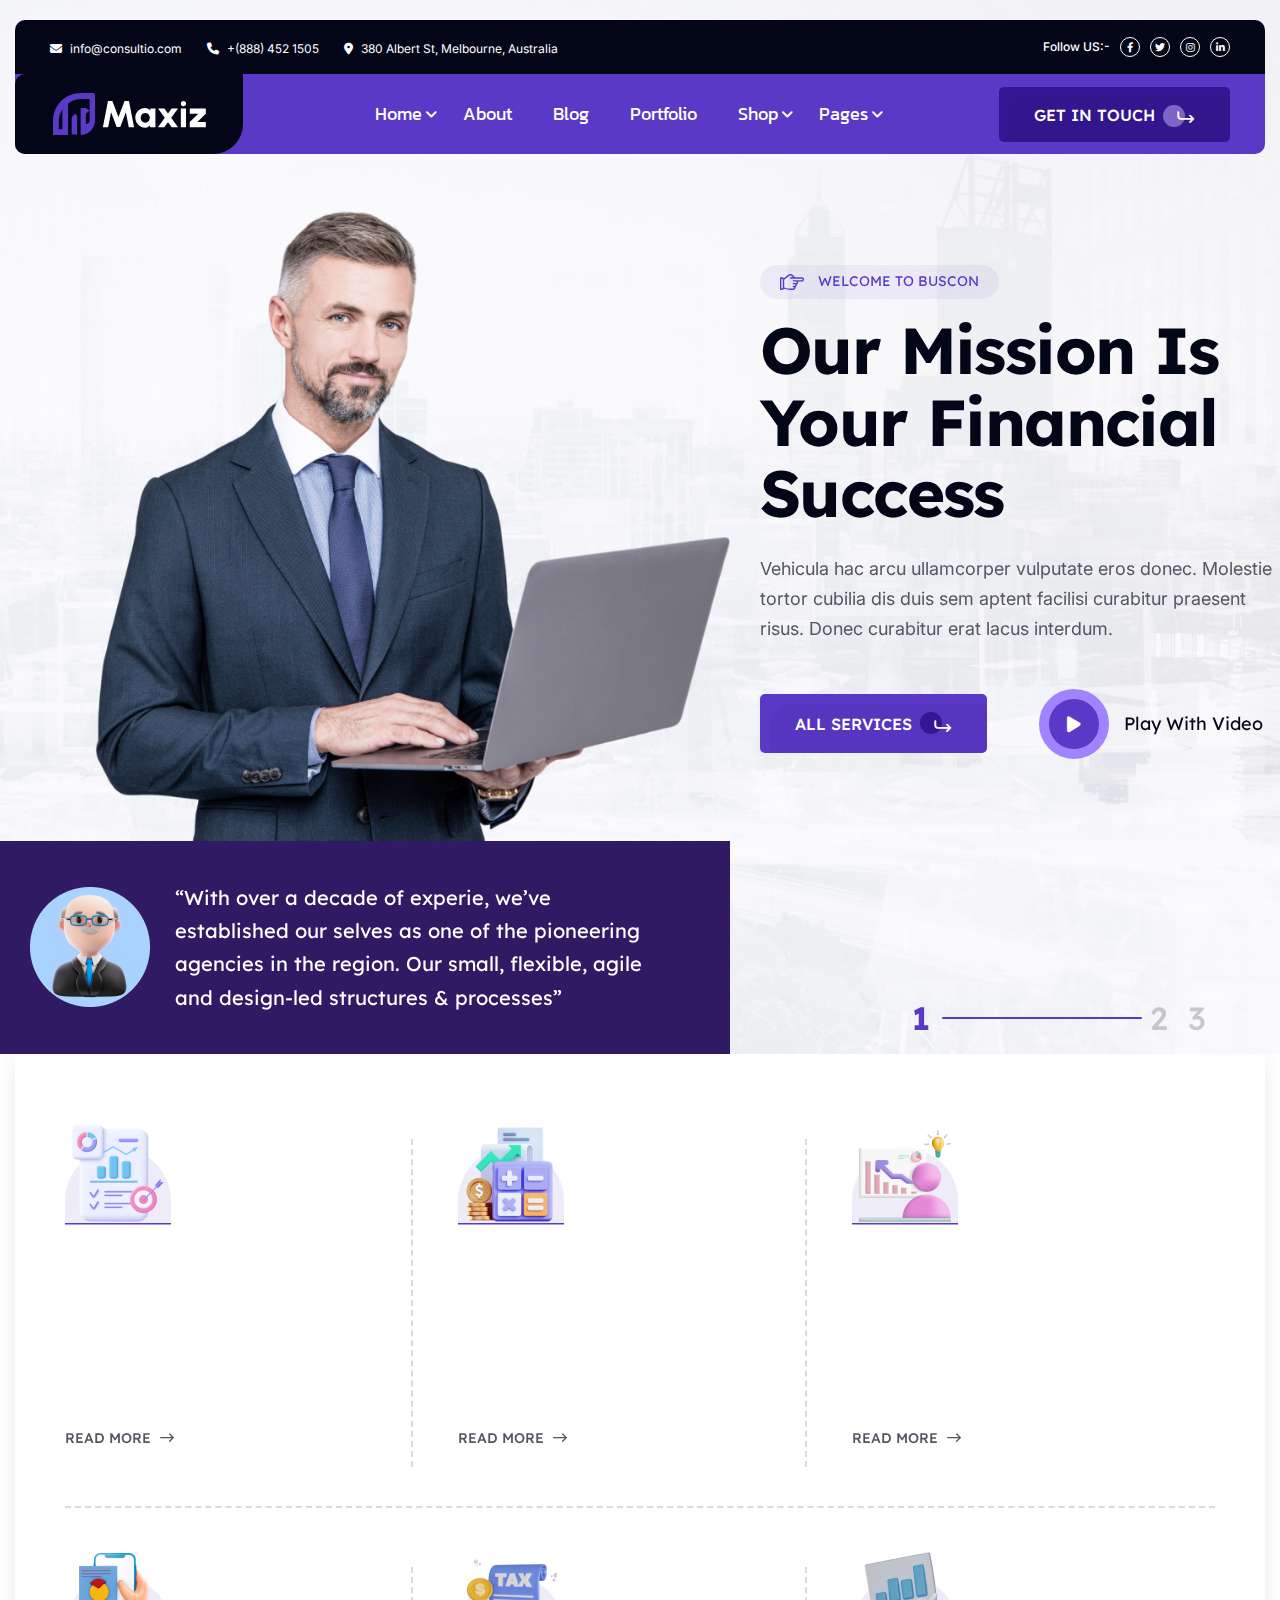
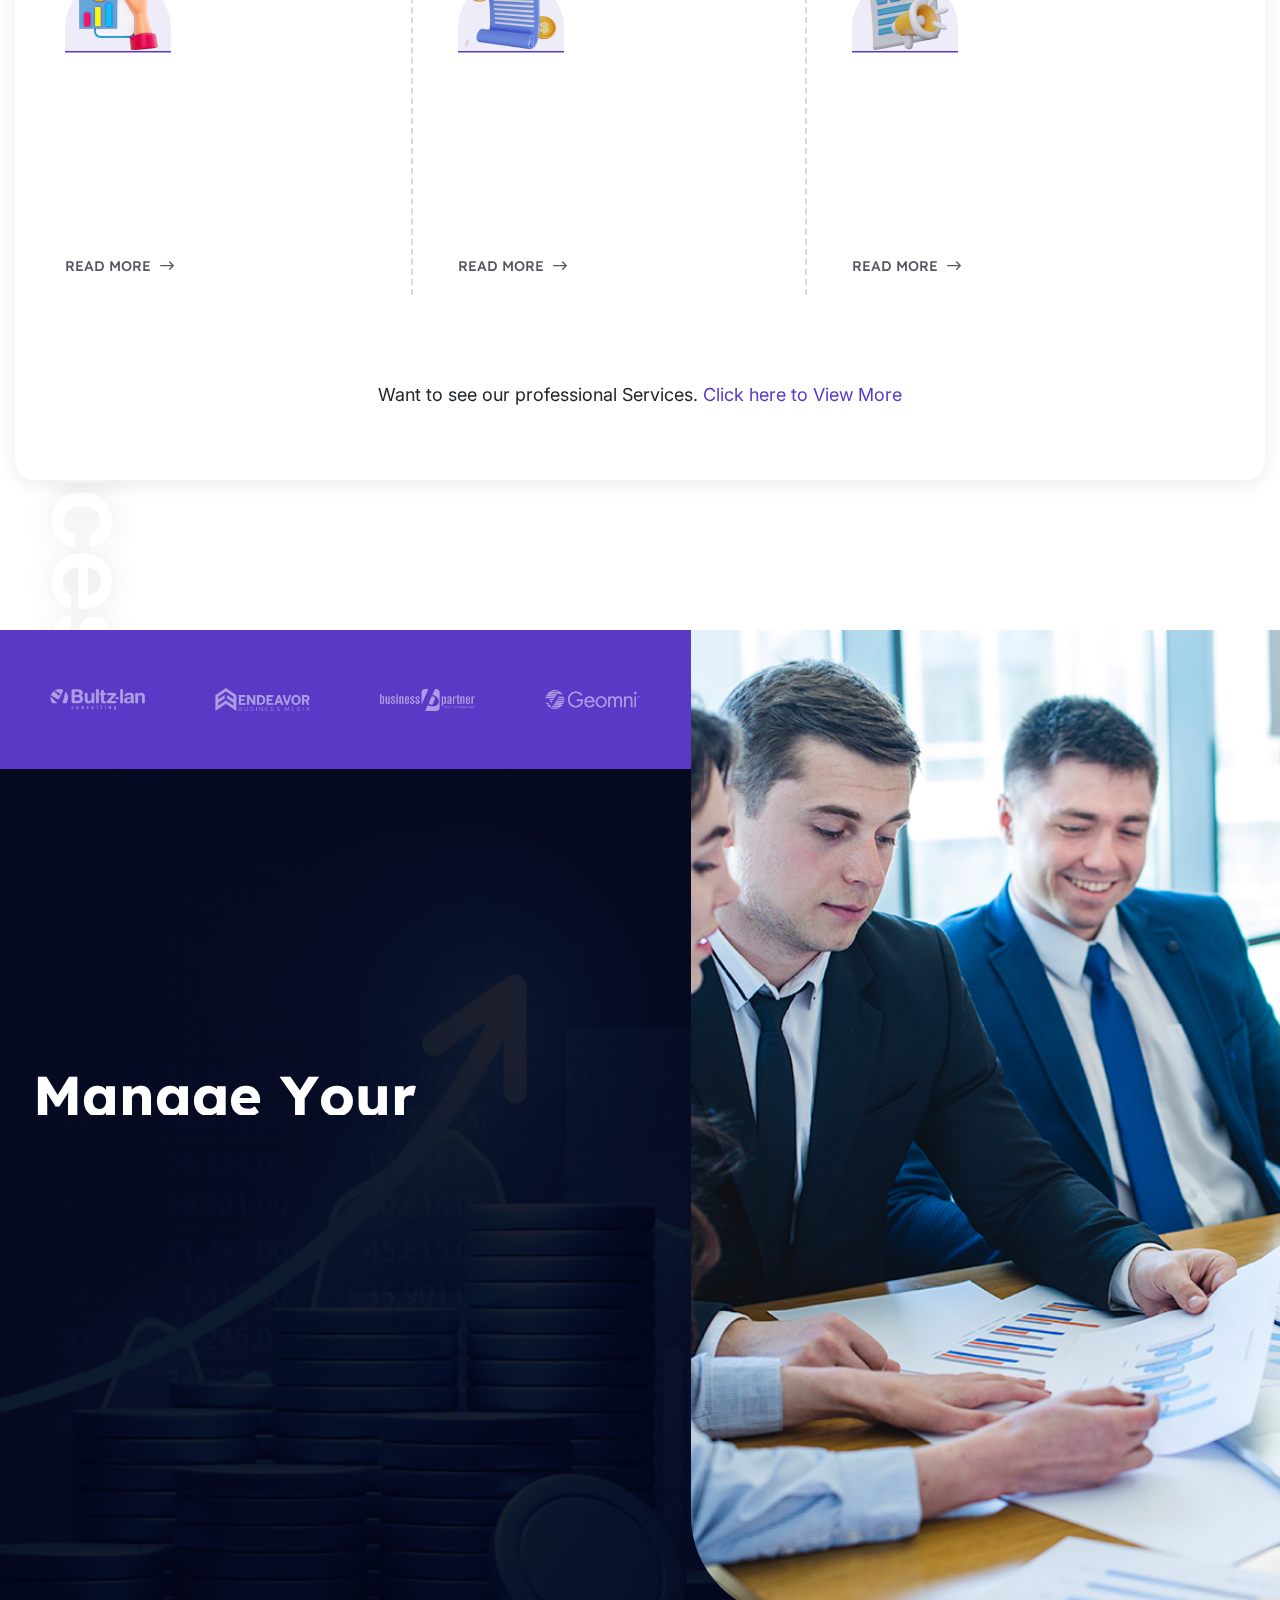
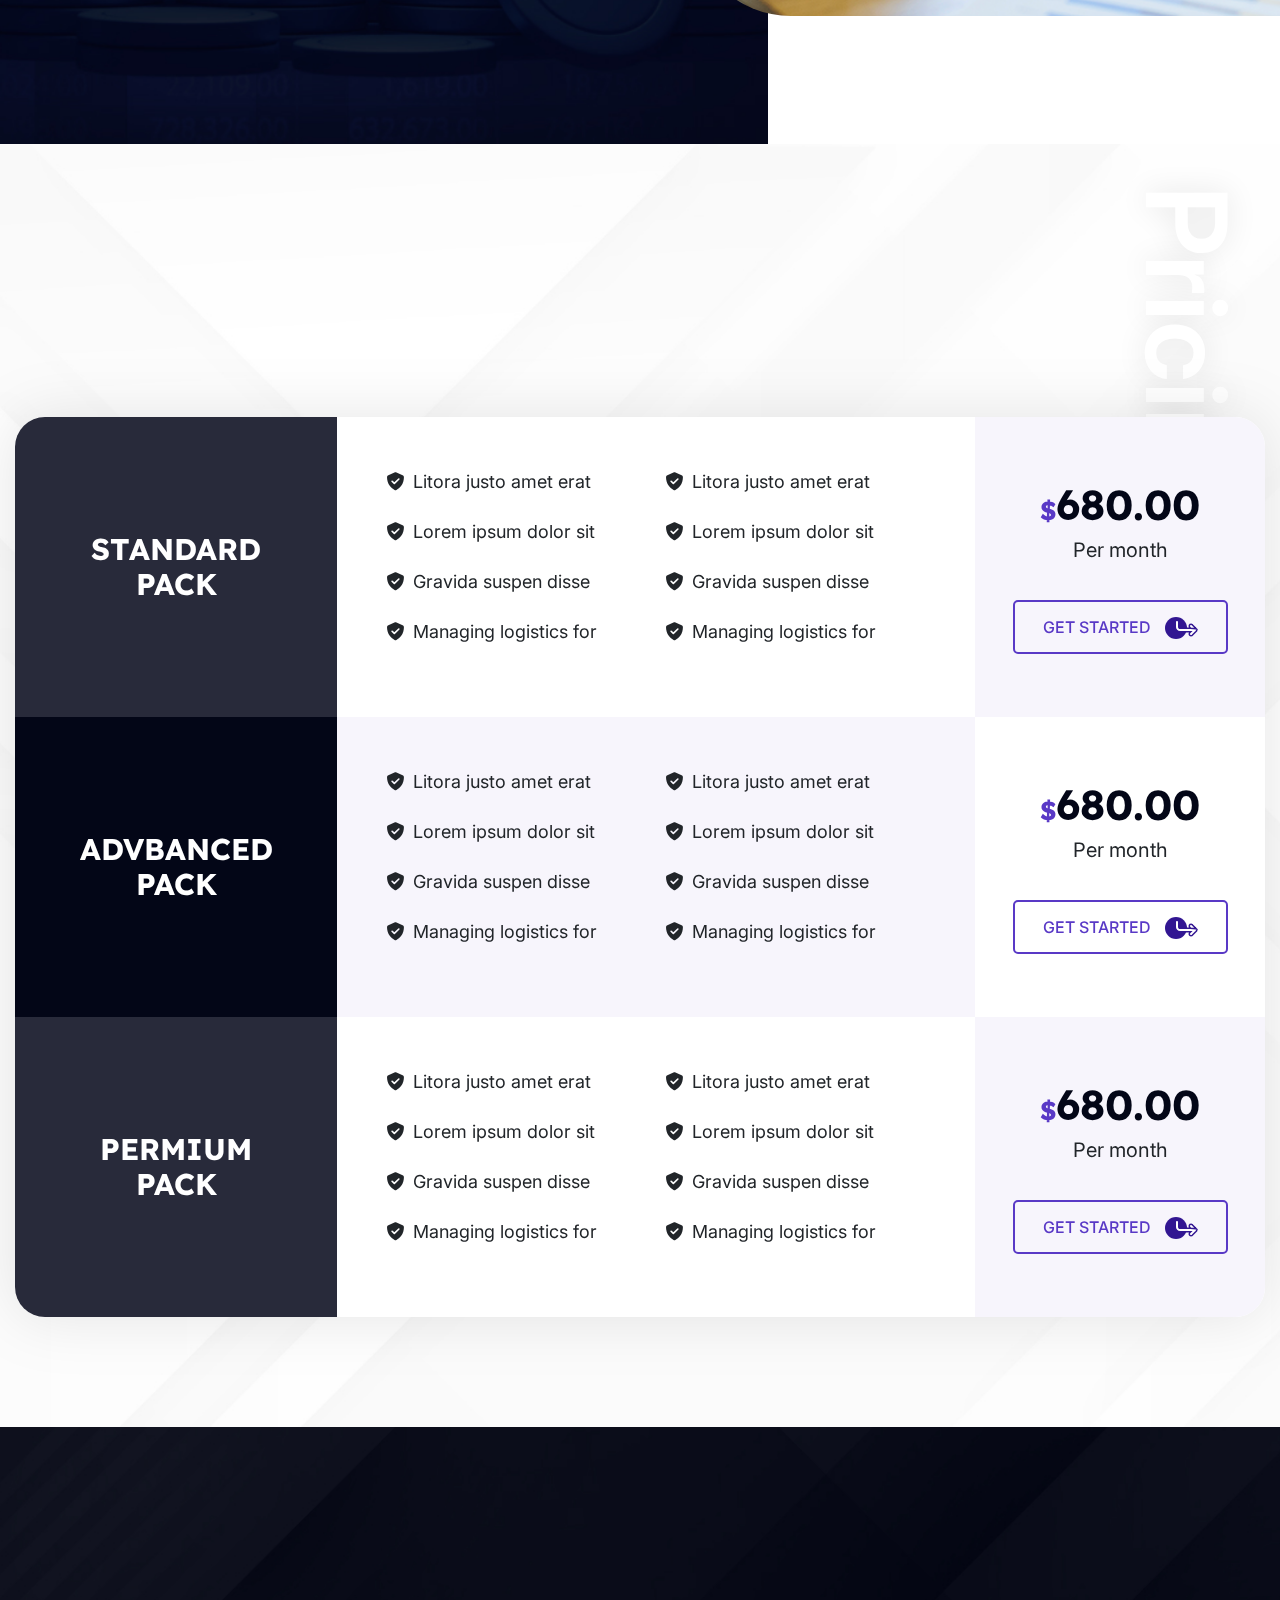
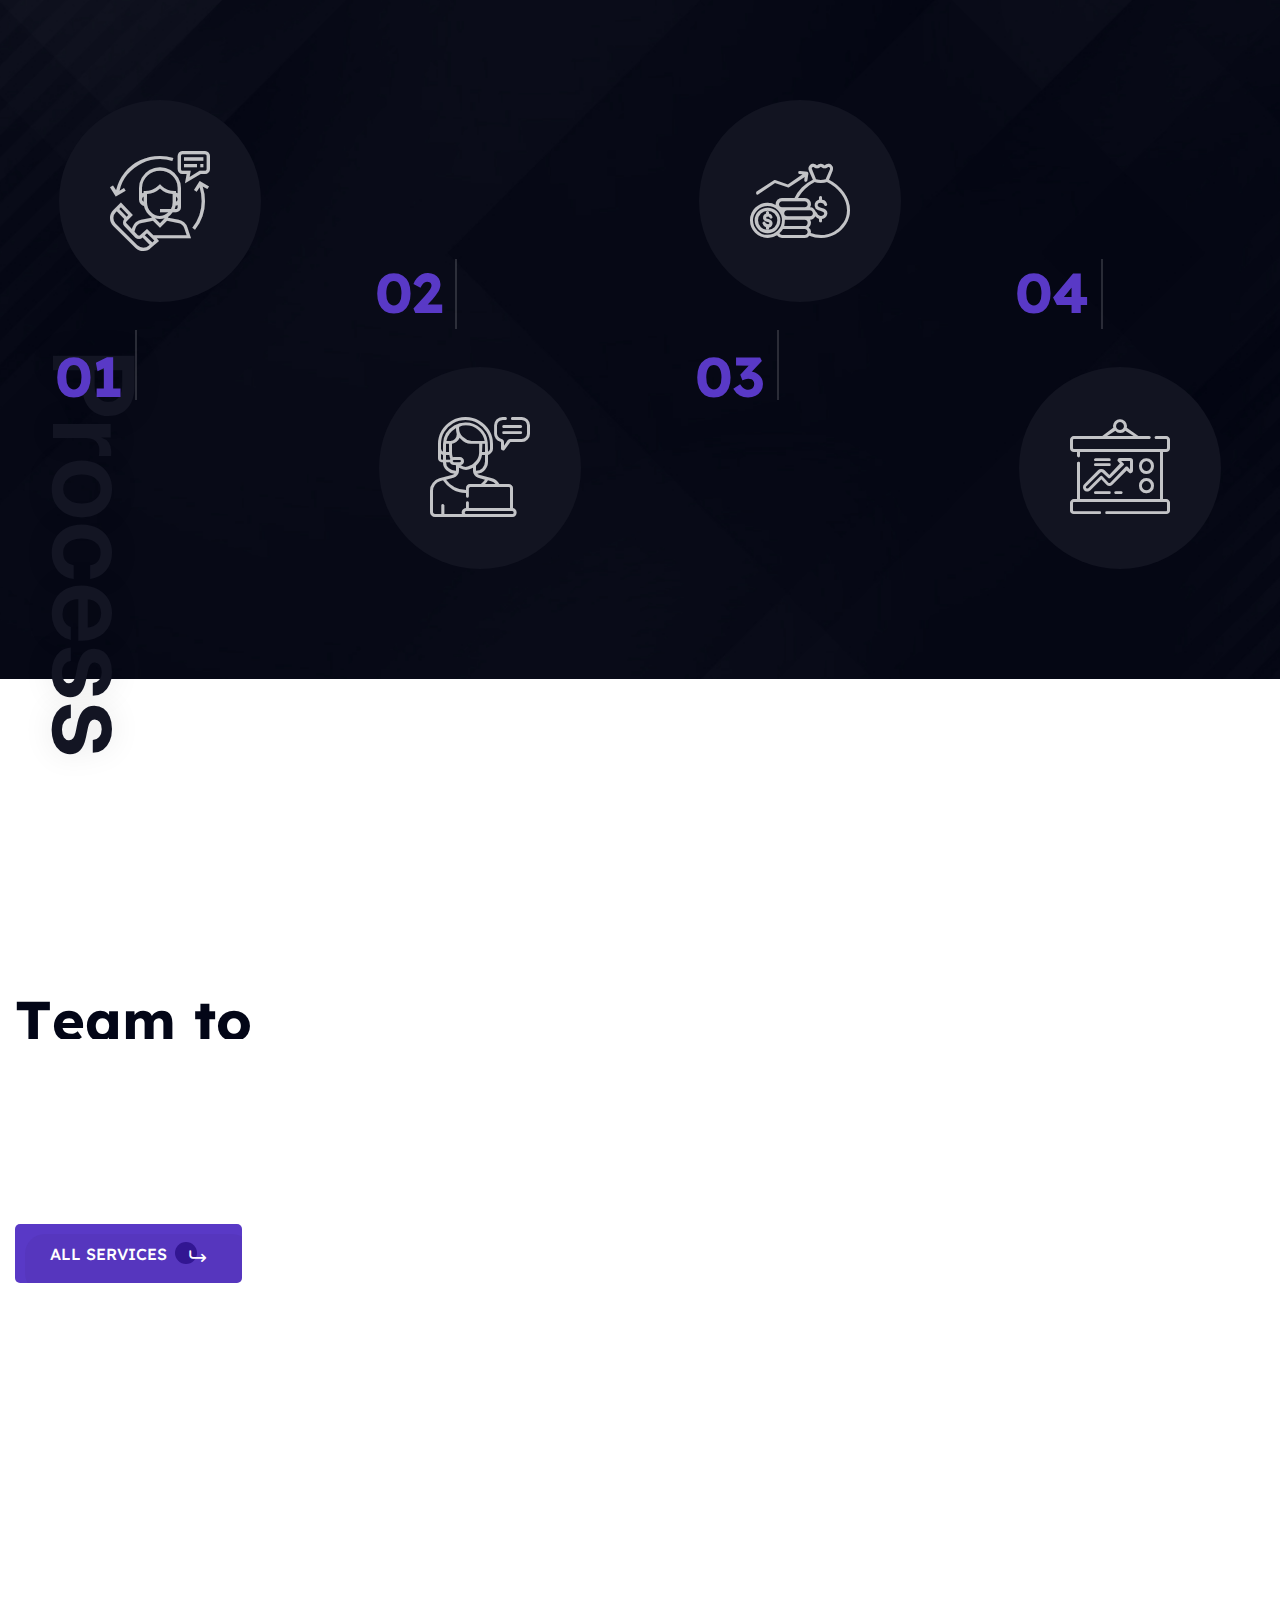
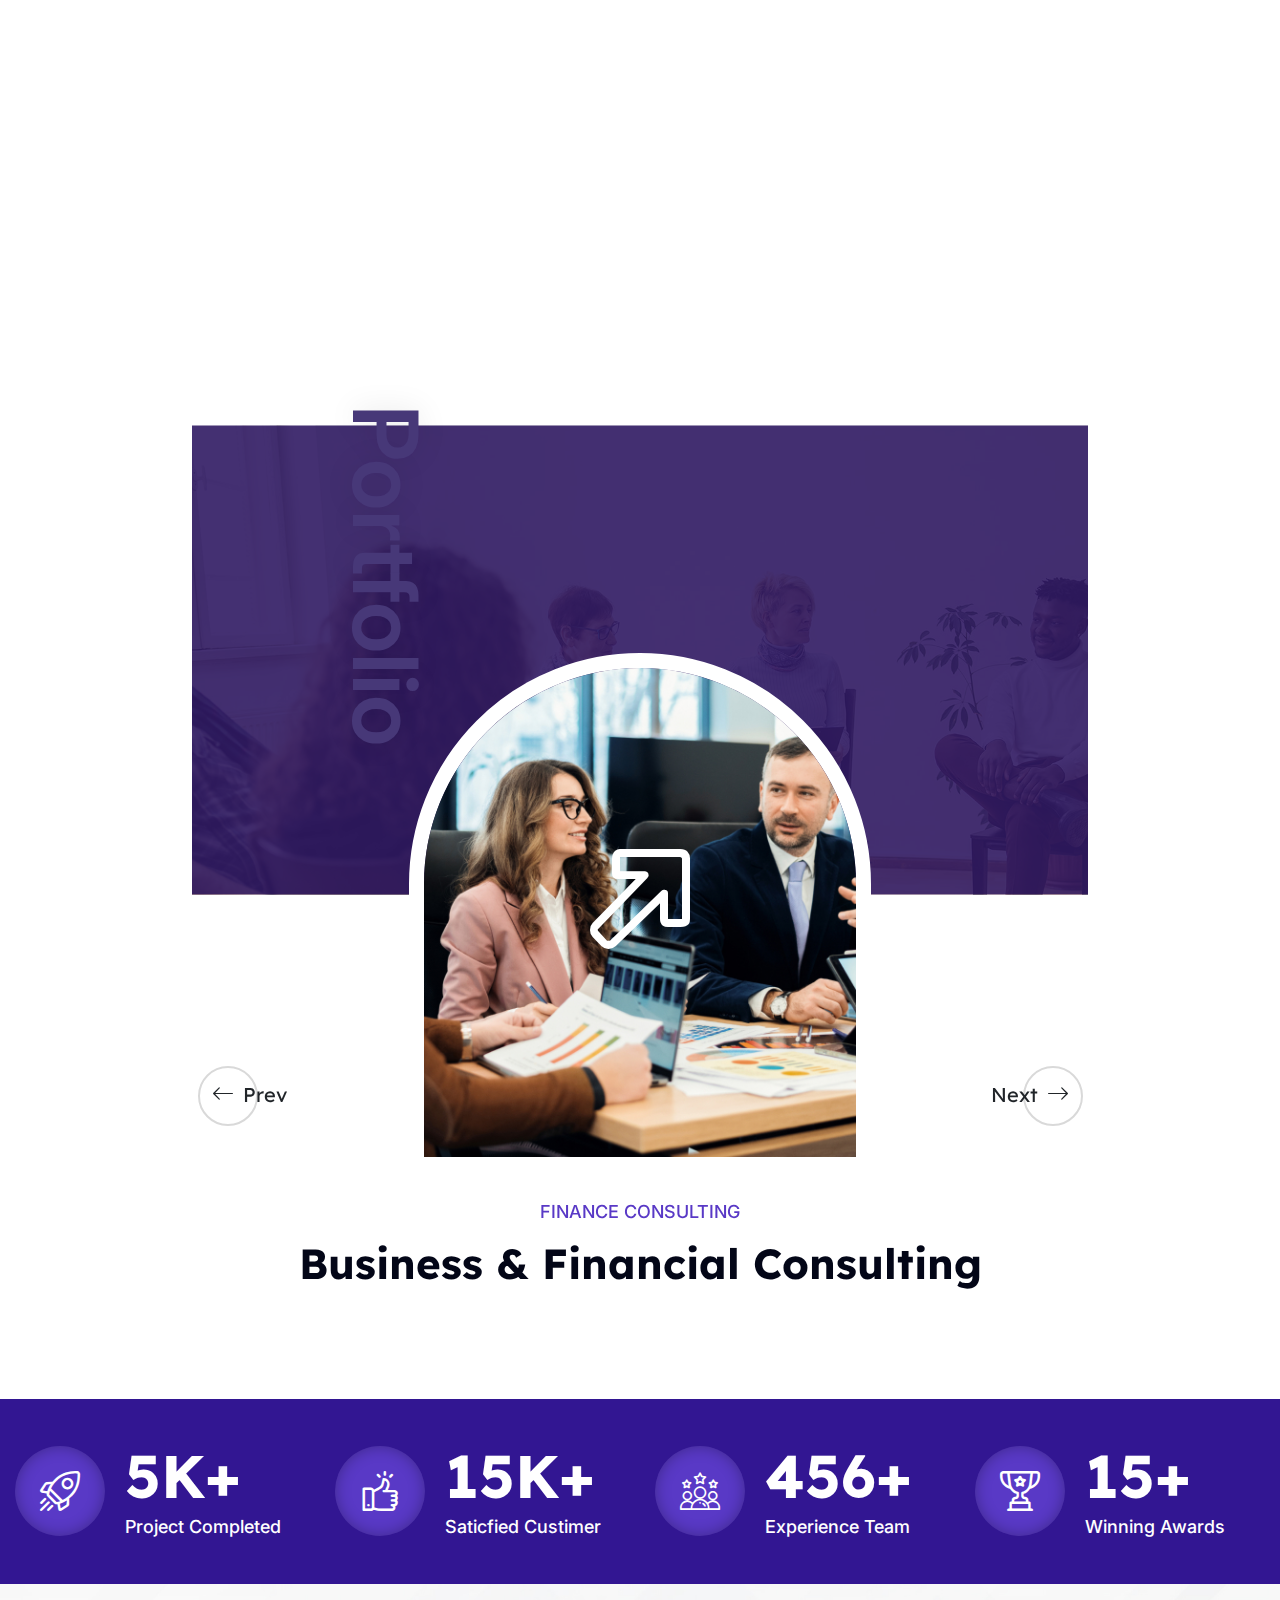
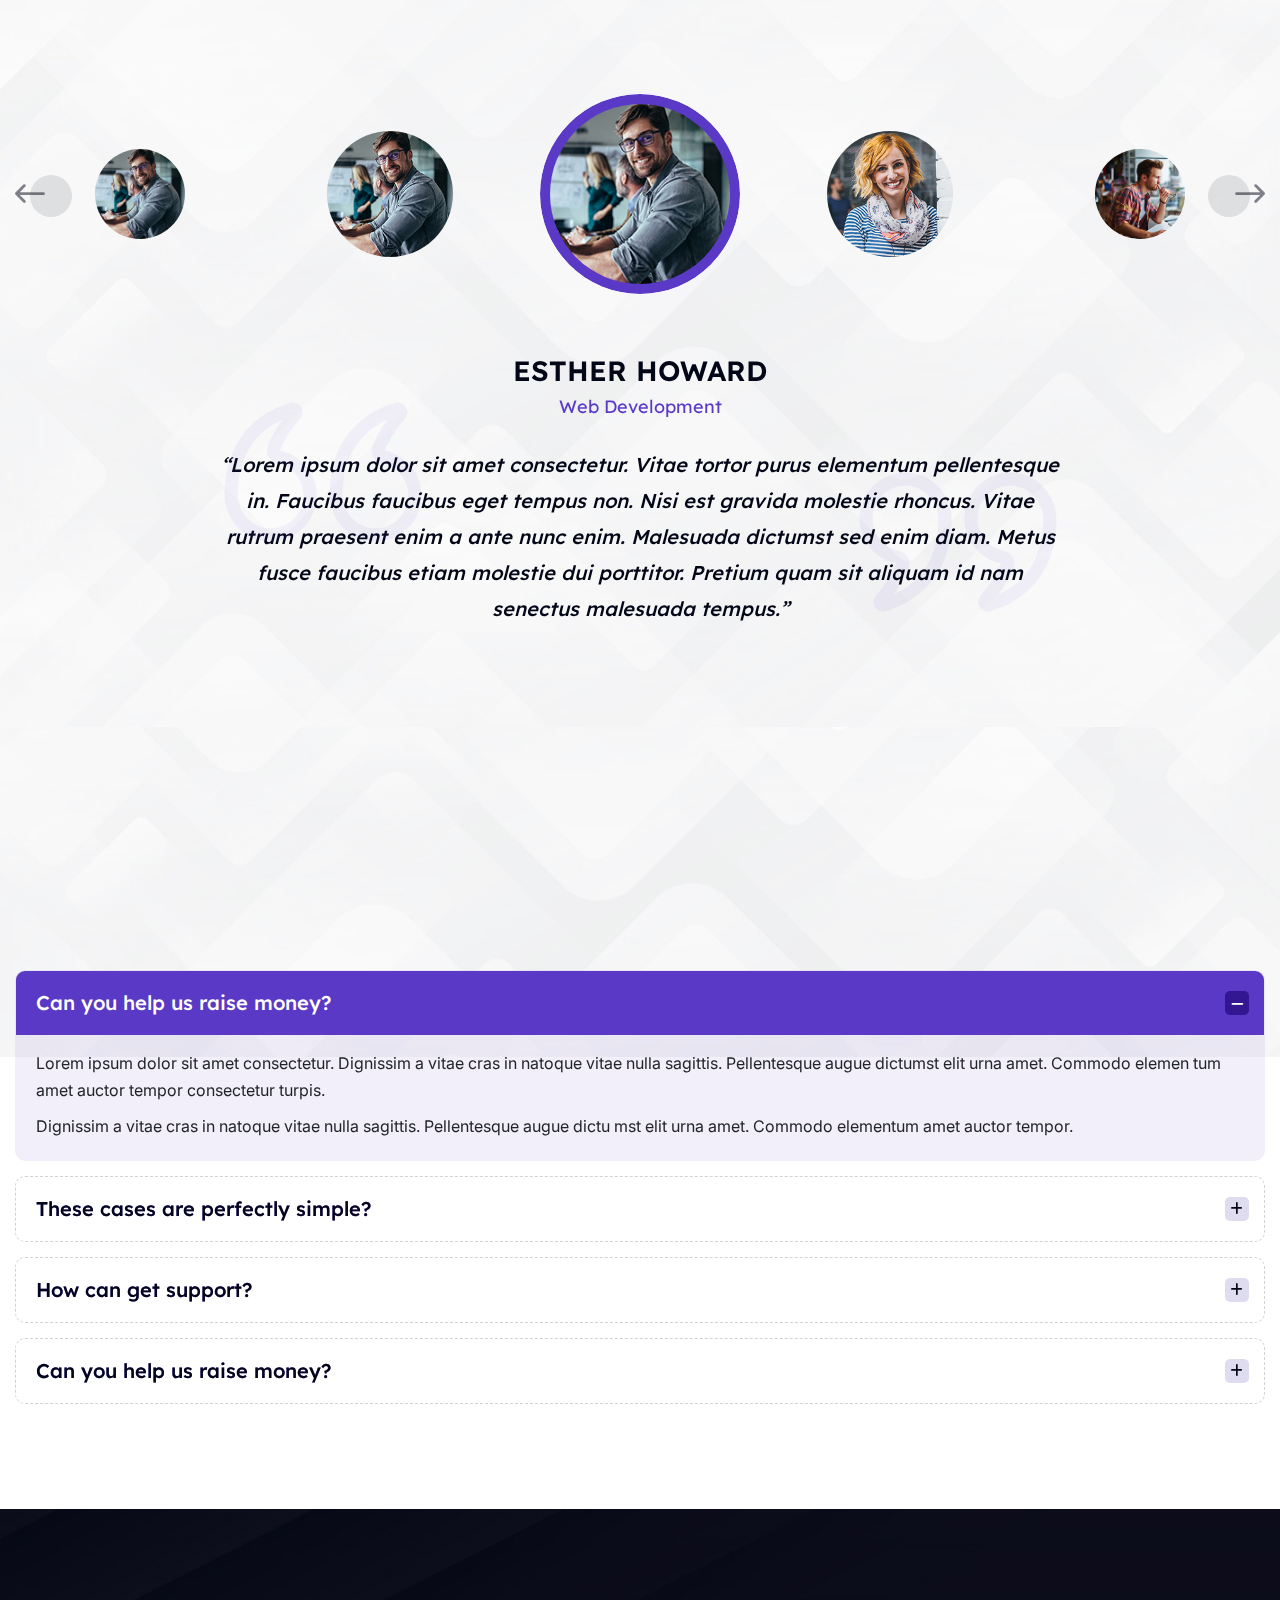
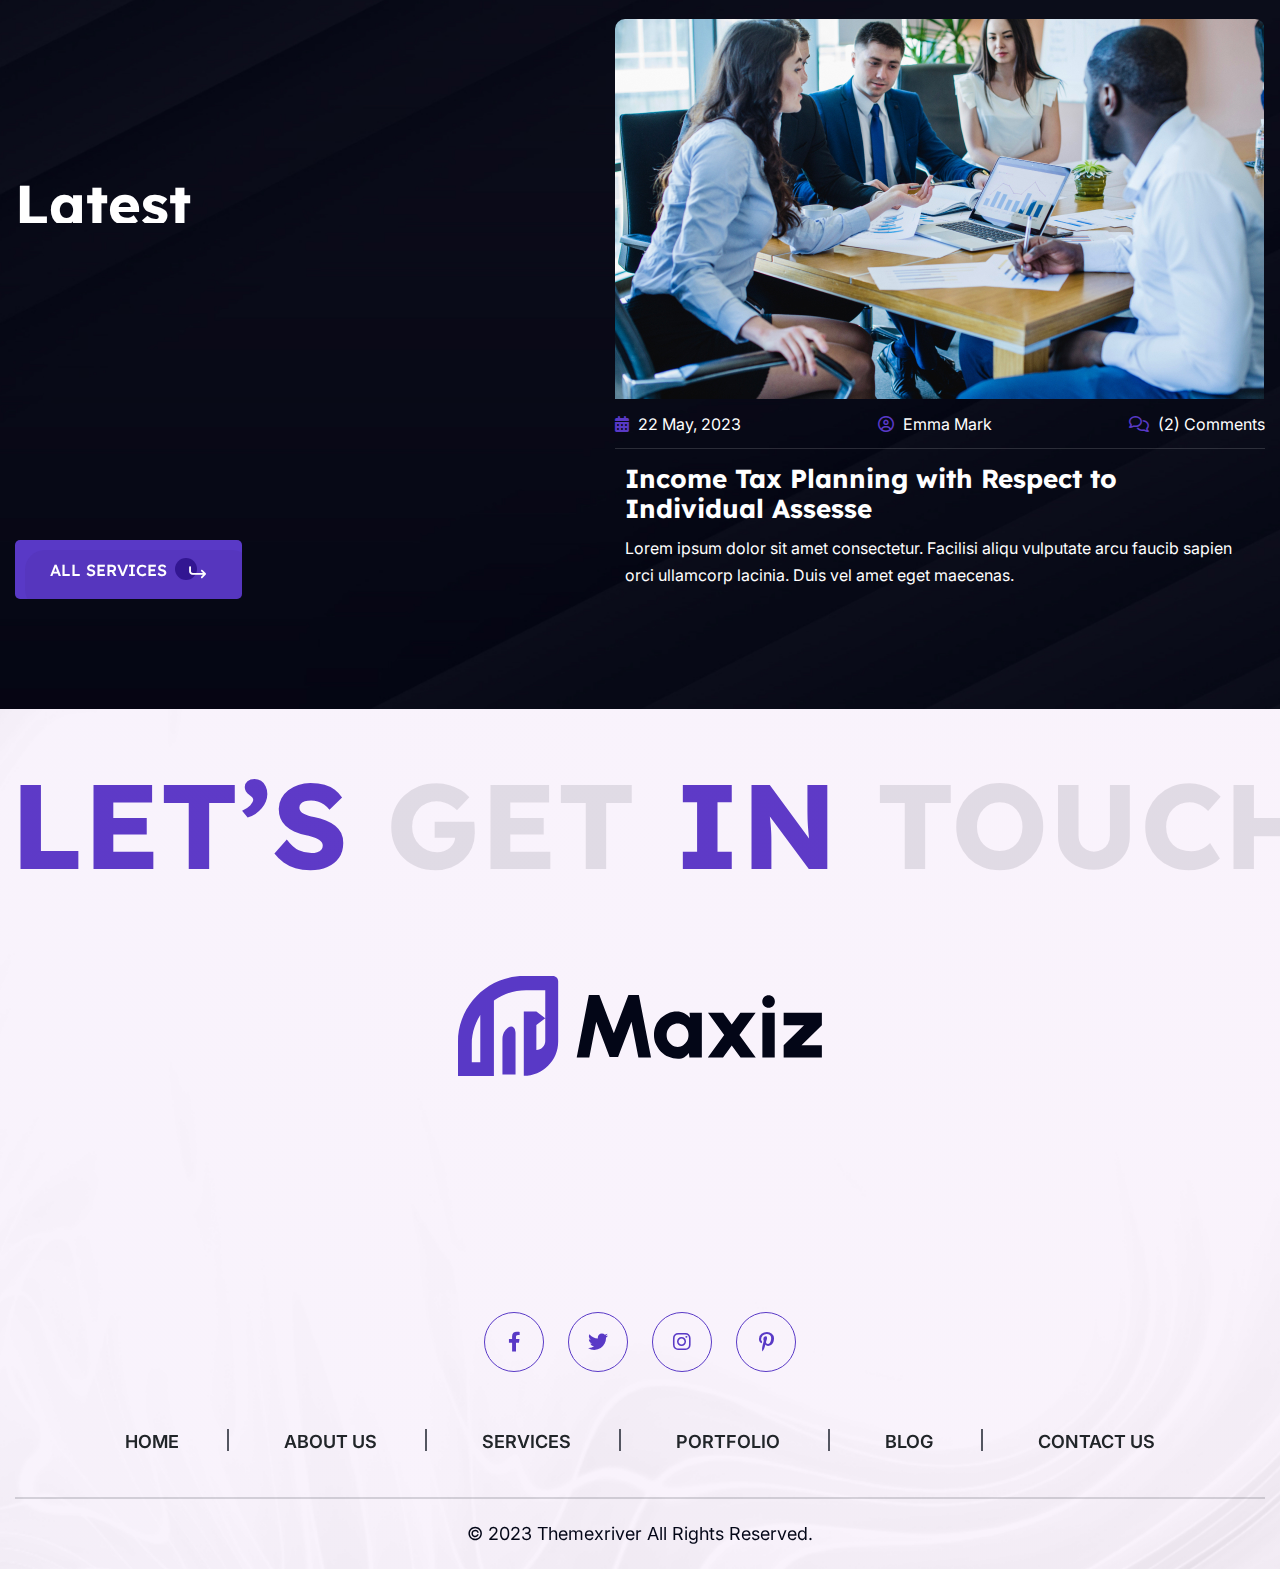
<file: index-2.html>
<!DOCTYPE html>
  <html lang="en">
  <head>
  	<meta charset="UTF-8">
  	<title>Home Page 2</title>
  	<meta name="description" content="project name">
  	<meta name="keywords" content="agency, app, business, company, corporate, designer, freelance, fullpage, modern, office, personal, portfolio, professional, web, web agency">
  	<meta name="author" content="Themexriver">
  	<link rel="shortcut icon" href="assets/img/logo/f-icon.png" type="image/x-icon">
  	<!-- Mobile Specific Meta -->
  	<meta name="viewport" content="width=device-width, initial-scale=1">

  	<link rel="stylesheet" href="assets/css/bootstrap.min.css">
  	<link rel="stylesheet" href="assets/css/fontawesome.min.css">
  	<link rel="stylesheet" href="assets/css/flaticon.css   ">
  	<link rel="stylesheet" href="assets/css/all.min.css">
  	<link rel="stylesheet" href="assets/css/animate.css">
  	<link rel="stylesheet" href="assets/css/swiper.min.css">
  	<link rel="stylesheet" href="assets/css/magnific-popup.css">
  	<link rel="stylesheet" href="assets/css/style.css">
  </head>

  <body class="txt-home-2">

<!-- Start of Header section
	============================================= -->
	<header id="txt-header" class="txt-header-section header_type_three">
		<div class="container">
			<div class="txt-header-top-content d-flex justify-content-end">
				<div class="header-top-cta d-flex justify-content-between align-items-center">
					<div class="top-cta ul-li">
						<ul>
							<li><a href="#"><i class="fas fa-envelope"></i> info@consultio.com</a></li>
							<li><a href="#"><i class="fas fa-phone"></i> +(888) 452 1505</a></li>
							<li><a href="#"><i class="fas fa-map-marker-alt"></i> 380 Albert St, Melbourne, Australia</a></li>
						</ul>
					</div>
					<div class="top-social d-flex align-items-center">
						<span>Follow US:-</span>
						<a href="#"><i class="fab fa-facebook-f"></i></a>
						<a href="#"><i class="fab fa-twitter"></i></a>
						<a href="#"><i class="fab fa-instagram"></i></a>
						<a href="#"><i class="fab fa-linkedin-in"></i></a>
					</div>
				</div>
			</div>
			<div class="txt-header-content d-flex justify-content-between align-items-center">
				<div class="brand-logo">
					<a href="#"><img src="assets/img/logo/logo.svg" alt=""></a>
				</div>
				<nav class="main-navigation clearfix ul-li">
					<ul id="main-nav" class="nav navbar-nav clearfix">
						<li class="dropdown">
							<a href="!#">Home</a>
							<ul class="dropdown-menu clearfix">
								<li><a href="index.html">Home Page 1</a></li>
								<li><a href="index-2.html">Home Page 2</a></li>
								<li><a href="index-3.html">Home Page 3</a></li>
								<li><a href="index-4.html">Home Page 4</a></li>
								<li><a href="index-5.html">Home Page 5</a></li>
								<li><a href="index-6.html">Home Page 6</a></li>
							</ul>
						</li>
						<li><a href="about.html">About</a></li>
						<li><a href="about.html">Blog</a></li>
						<li><a href="about.html">Portfolio</a></li>
						<li class="dropdown">
							<a href="!#">Shop</a>
							<ul class="dropdown-menu clearfix"> 
								<li><a href="shop.html">Shop Page </a></li>
								<li><a href="shop-single.html">Shop Details</a></li>
							</ul>
						</li>
						<li class="dropdown">
							<a href="!#">Pages</a>
							<ul class="dropdown-menu clearfix">
								<li><a href="service.html">Services</a></li>
								<li class="dropdown">
									<a href="service-single.html">Services Details</a>
									<ul class="dropdown-menu clearfix">
										<li><a href="service-single.html">Construction Building</a></li>
										<li><a href="service-single-2.html">Architect Design</a></li>
										<li><a href="service-single-3.html">Interior Design</a></li>
										<li><a href="service-single-4.html">3D Animation</a></li>
										<li><a href="service-single-5.html">House Renovation</a></li>
										<li><a href="service-single-6.html">Ideas & Inspiration</a></li>
									</ul>
								</li>
								<li><a href="team.html">Team Page</a></li>
								<li class="dropdown">
									<a href="service-single.html">Services Details</a>
									<ul class="dropdown-menu clearfix">
										<li><a href="service-single.html">Construction Building</a></li>
										<li><a href="service-single-2.html">Architect Design</a></li>
										<li><a href="service-single-3.html">Interior Design</a></li>
										<li><a href="service-single-4.html">3D Animation</a></li>
										<li><a href="service-single-5.html">House Renovation</a></li>
										<li><a href="service-single-6.html">Ideas & Inspiration</a></li>
									</ul>
								</li>
								<li><a href="faq.html">FAQ Page</a></li>
								<li><a href="pricing.html">Pricing Page</a></li>
								<li><a href="testimonial.html">Testimonial Page</a></li>
								<li><a href="contact.html">Contact Page</a></li>
								<li><a href="booking.html">Booking Page</a></li>
							</ul>
						</li>
					</ul>
				</nav>
				<div class="txt-heade-action d-flex align-items-center">
					<div class="txt-btn-3  text-uppercase">
						<a href="#"><span>Get in touch </span> <i class="flaticon-turn-right"></i></a>
					</div>
					<div class="txt-navbar_options">
						<button class="open_mobile_menu text-uppercase d-flex" aria-label="toggle mobile menu"
						title="open txt-mobile menu"><i class="far fa-bars"></i> <span>MENU</span></button>
					</div>
				</div>
			</div>
		</div>
	</header>
	<div class="mobile_menu position-relative">
		<div class="mobile_menu_wrap">
			<div class="mobile_menu_overlay open_mobile_menu"></div>
			<div class="mobile_menu_content">
				<div class="mobile_menu_close open_mobile_menu">
					<i class="fal fa-times"></i>
				</div>
				<div class="m-brand-logo">
					<img src="assets/img/logo/logo.svg" alt="">
				</div>
				<div class="mobile-search-bar position-relative">
					<form action="#">
						<input type="text" name="search" placeholder="Keywords">
						<button><i class="fal fa-search"></i></button>
					</form>
				</div>
				<nav class="mobile-main-navigation  clearfix ul-li">
					<ul id="m-main-nav" class="navbar-nav text-capitalize clearfix">
						<li class="dropdown">
							<a href="!#">Home</a>
							<ul class="dropdown-menu clearfix">
								<li><a href="index.html">Home Page 1</a></li>
								<li><a href="index-2.html">Home Page 2</a></li>
								<li><a href="index-3.html">Home Page 3</a></li>
							</ul>
						</li>
						<li><a href="about.html">About</a></li>
						<li class="dropdown">
							<a href="!#">Service</a>
							<ul class="dropdown-menu clearfix">
								<li><a href="service.html">Service Page </a></li>
								<li><a href="service-single.html">Service Details</a></li>
							</ul>
						</li>
						<li class="dropdown">
							<a href="!#">Project</a>
							<ul class="dropdown-menu clearfix">
								<li><a href="project.html">Services</a></li>
								<li><a href="project-single.html">Team Page</a></li>
							</ul>
						</li>
						<li class="dropdown">
							<a href="!#">News</a>
							<ul class="dropdown-menu clearfix">
								<li><a href="blog.html">News </a></li>
								<li><a href="blog-single.html">News Details</a></li>
							</ul>
						</li>
						<li class="dropdown">
							<a href="!#">Others</a>
							<ul class="dropdown-menu clearfix">
								<li><a href="team.html">Team Page </a></li>
								<li><a href="team-single.html">Team  Details </a></li>
								<li><a href="coming-soon.html">Coming Soon</a></li>
								<li><a href="contact.html">Contact Page</a></li>
								<li><a href="faq.html">Faq Page</a></li>
								<li><a href="pricing.html">Pricing Page</a></li>
							</ul>
						</li>
					</ul>
				</nav>
				<div class="txt-btn-3  text-uppercase">
					<a href="#"><span>All Services </span> <i class="flaticon-turn-right"></i></a>
				</div>
				<div class="txt-mobile-header-social text-center">
					<a href="#"> <i class="fab fa-instagram"></i></a>
					<a href="#"> <i class="fab fa-linkedin-in"></i></a>
					<a href="#"> <i class="fab fa-facebook"></i></a>
					<a href="#"> <i class="fab fa-youtube"></i></a>
				</div>
			</div>
		</div>
		<!-- /Mobile-Menu -->
	</div>
<!-- End of Header section
	============================================= -->

<!-- Start of Banner section
	============================================= -->
	<section id="txt-banner-3" class="txt-banner-section-3" data-background="assets/img/bg/banner-bg-3.jpg">
		<div class="txt-banner-content-3">
			<div class="txt-banner-slider-3 swiper-container position-relative">
				<div class="swiper-wrapper">
					<div class="swiper-slide">
						<div class="txt-banner-slider-item-3">
							<div class="txt-banner-img-text-area-3 d-flex">
								<div class="txt-banner-img-area-3">
									<div class="txt-banner-img-wrapper  position-relative">
										<div class="inner-img">
											<img src="assets/img/banner/banner-3.png" alt="">
										</div>
										<div class="inner-shape1 scene position-absolute">
											<img class="layer" data-depth="0.9" src="assets/img/banner/banner-shape1.png" alt="">
										</div>
										<div class="inner-shape2 scene position-absolute">
											<img class="layer" data-depth="-0.9" src="assets/img/banner/banner-shape2.png" alt="">
										</div>
										<div class="inner-circle position-absolute">
											<img src="assets/img/banner/banner-circle.png" alt="">
										</div>
									</div>
									<div class="txt-banner-quote d-flex align-items-center">
										<div class="inner-img">
											<img src="assets/img/banner/banner-av.png" alt="">
										</div>
										<div class="inner-text">
											“With over a decade of experie, we’ve established our selves as one of the pioneering agencies in the region. Our small, flexible, agile and design-led structures & processes” 
										</div>
									</div>
								</div>
								<div class="txt-banner-text-3 txt-headline-3 pera-content">
									<div class="banner-slug text-uppercase">
										<img src="assets/img/arrow-2.svg" alt=""> welcome to buscon
									</div>
									<h1>Our Mission Is Your Financial Success</h1>
									<p>Vehicula hac arcu ullamcorper vulputate eros donec. Molestie tortor cubilia dis duis sem aptent facilisi curabitur praesent risus. Donec curabitur erat lacus interdum.</p>
									<div class="txt-banner-btn-grp flex-wrap d-flex align-items-center">
										<div class="txt-btn-3  text-uppercase">
											<a href="#"><span>All Services </span> <i class="flaticon-turn-right"></i></a>
										</div>
										<div class="txt-video-play">
											<a class="video_box d-flex align-items-center justify-content-center" href="#">
												<div class="inner-icon position-relative d-flex align-items-center justify-content-center">
													<i class="fas fa-play"></i>
													<span class="video_btn_border border_wrap-1"></span>
													<span class="video_btn_border border_wrap-2"></span>
													<span class="video_btn_border border_wrap-3"></span>
												</div>
												<div class="inner-text">
													Play With Video
												</div>
											</a>
										</div>
									</div>
								</div>
							</div>
						</div>
					</div>
					<div class="swiper-slide">
						<div class="txt-banner-slider-item-3">
							<div class="txt-banner-img-text-area-3 d-flex">
								<div class="txt-banner-img-area-3">
									<div class="txt-banner-img-wrapper  position-relative">
										<div class="inner-img">
											<img src="assets/img/banner/banner-4.png" alt="">
										</div>
										<div class="inner-shape1 scene position-absolute">
											<img  class="layer" data-depth="0.9" src="assets/img/banner/banner-shape3.png" alt="">
										</div>
										<div class="inner-shape2 scene position-absolute">
											<img class="layer" data-depth="-0.9" src="assets/img/banner/banner-shape4.png" alt="">
										</div>
										<div class="inner-circle position-absolute">
											<img src="assets/img/banner/banner-circle.png" alt="">
										</div>
									</div>
									<div class="txt-banner-quote d-flex align-items-center">
										<div class="inner-img">
											<img src="assets/img/banner/banner-av.png" alt="">
										</div>
										<div class="inner-text">
											“With over a decade of experie, we’ve established our selves as one of the pioneering agencies in the region. Our small, flexible, agile and design-led structures & processes” 
										</div>
									</div>
								</div>
								<div class="txt-banner-text-3 txt-headline-3 pera-content">
									<div class="banner-slug text-uppercase">
										<img src="assets/img/arrow-2.svg" alt=""> welcome to buscon
									</div>
									<h1>Our Mission Is Your Financial Success</h1>
									<p>Vehicula hac arcu ullamcorper vulputate eros donec. Molestie tortor cubilia dis duis sem aptent facilisi curabitur praesent risus. Donec curabitur erat lacus interdum.</p>
									<div class="txt-banner-btn-grp flex-wrap d-flex align-items-center">
										<div class="txt-btn-3  text-uppercase">
											<a href="#"><span>All Services </span> <i class="flaticon-turn-right"></i></a>
										</div>
										<div class="txt-video-play">
											<a class="video_box d-flex align-items-center justify-content-center" href="#">
												<div class="inner-icon position-relative d-flex align-items-center justify-content-center">
													<i class="fas fa-play"></i>
													<span class="video_btn_border border_wrap-1"></span>
													<span class="video_btn_border border_wrap-2"></span>
													<span class="video_btn_border border_wrap-3"></span>
												</div>
												<div class="inner-text">
													Play With Video
												</div>
											</a>
										</div>
									</div>
								</div>
							</div>
						</div>
					</div>
					<div class="swiper-slide">
						<div class="txt-banner-slider-item-3">
							<div class="txt-banner-img-text-area-3 d-flex">
								<div class="txt-banner-img-area-3">
									<div class="txt-banner-img-wrapper  position-relative">
										<div class="inner-img">
											<img src="assets/img/banner/banner-5.png" alt="">
										</div>
										<div class="inner-shape1 scene position-absolute">
											<img class="layer" data-depth="0.9" src="assets/img/banner/banner-shape5.png" alt="">
										</div>
										<div class="inner-shape2 scene position-absolute">
											<img class="layer" data-depth="-0.9" src="assets/img/banner/banner-shape6.png" alt="">
										</div>
										<div class="inner-circle position-absolute">
											<img src="assets/img/banner/banner-circle.png" alt="">
										</div>
									</div>
									<div class="txt-banner-quote d-flex align-items-center">
										<div class="inner-img">
											<img src="assets/img/banner/banner-av.png" alt="">
										</div>
										<div class="inner-text">
											“With over a decade of experie, we’ve established our selves as one of the pioneering agencies in the region. Our small, flexible, agile and design-led structures & processes” 
										</div>
									</div>
								</div>
								<div class="txt-banner-text-3 txt-headline-3 pera-content">
									<div class="banner-slug text-uppercase">
										<img src="assets/img/arrow-2.svg" alt=""> welcome to buscon
									</div>
									<h1>Our Mission Is Your Financial Success</h1>
									<p>Vehicula hac arcu ullamcorper vulputate eros donec. Molestie tortor cubilia dis duis sem aptent facilisi curabitur praesent risus. Donec curabitur erat lacus interdum.</p>
									<div class="txt-banner-btn-grp flex-wrap d-flex align-items-center">
										<div class="txt-btn-3  text-uppercase">
											<a href="#"><span>All Services </span> <i class="flaticon-turn-right"></i></a>
										</div>
										<div class="txt-video-play">
											<a class="video_box d-flex align-items-center justify-content-center" href="#">
												<div class="inner-icon position-relative d-flex align-items-center justify-content-center">
													<i class="fas fa-play"></i>
													<span class="video_btn_border border_wrap-1"></span>
													<span class="video_btn_border border_wrap-2"></span>
													<span class="video_btn_border border_wrap-3"></span>
												</div>
												<div class="inner-text">
													Play With Video
												</div>
											</a>
										</div>
									</div>
								</div>
							</div>
						</div>
					</div>
				</div>
				<div class="swiper-pagination position-absolute"></div>
			</div>
		</div>
	</section>
<!-- End of Banner section
	============================================= -->

<!-- Start of Service section
	============================================= -->
	<section id="txt-service-3" class="txt-service-section-3 txt_item_active position-relative">
		<span class="side-text1 txt-side-text position-absolute appear_top">Our Services</span>
		<span class="side-text2 txt-side-text position-absolute appear_bottom">Our Services</span>
		<div class="container">
			<div class="txt-service-content-3 position-relative pera-content">
				<div class="service-item-row">
					<div class="row justify-content-center">
						<div class="col-lg-4 col-md-6">
							<div class="txt-service-item-3 position-relative">
								<div class="service-icon">
									<img src="assets/img/icon/ic1.png" alt="">
								</div>
								<div class="service-text txt-headline-3 pera-content txt-text-anim">
									<h3 class="service_title tx-split-text split-in-left"><a href="#">Planning Strategies</a></h3>
									<p>Lorem ipsum dolor sit amet consectetur. Facilisi aliqu vulputate arcu faucibus sapien orci ullamcorp lacinia. Duis vel amet eget maecenas risus tempus.</p>
									<a class="read_more text-uppercase" href="#">Read More <i class="far fa-long-arrow-right"></i></a>
								</div>
							</div>
						</div>
						<div class="col-lg-4 col-md-6">
							<div class="txt-service-item-3 position-relative">
								<div class="service-icon">
									<img src="assets/img/icon/ic2.png" alt="">
								</div>
								<div class="service-text txt-headline-3 pera-content txt-text-anim">
									<h3 class="service_title tx-split-text split-in-left"><a href="#">Financial Planning</a></h3>
									<p>Lorem ipsum dolor sit amet consectetur. Facilisi aliqu vulputate arcu faucibus sapien orci ullamcorp lacinia. Duis vel amet eget maecenas risus tempus.</p>
									<a class="read_more text-uppercase" href="#">Read More <i class="far fa-long-arrow-right"></i></a>
								</div>
							</div>
						</div>
						<div class="col-lg-4 col-md-6">
							<div class="txt-service-item-3 position-relative">
								<div class="service-icon">
									<img src="assets/img/icon/ic3.png" alt="">
								</div>
								<div class="service-text txt-headline-3 pera-content txt-text-anim">
									<h3 class="service_title tx-split-text split-in-left"><a href="#">Investment Analysis</a></h3>
									<p>Lorem ipsum dolor sit amet consectetur. Facilisi aliqu vulputate arcu faucibus sapien orci ullamcorp lacinia. Duis vel amet eget maecenas risus tempus.</p>
									<a class="read_more text-uppercase" href="#">Read More <i class="far fa-long-arrow-right"></i></a>
								</div>
							</div>
						</div>
					</div>
				</div>
				<div class="service-item-row">
					<div class="row justify-content-center">
						<div class="col-lg-4 col-md-6">
							<div class="txt-service-item-3 position-relative">
								<div class="service-icon">
									<img src="assets/img/icon/ic4.png" alt="">
								</div>
								<div class="service-text txt-headline-3 pera-content txt-text-anim">
									<h3 class="service_title tx-split-text split-in-left"><a href="#">Financial Advices</a></h3>
									<p>Lorem ipsum dolor sit amet consectetur. Facilisi aliqu vulputate arcu faucibus sapien orci ullamcorp lacinia. Duis vel amet eget maecenas risus tempus.</p>
									<a class="read_more text-uppercase" href="#">Read More <i class="far fa-long-arrow-right"></i></a>
								</div>
							</div>
						</div>
						<div class="col-lg-4 col-md-6">
							<div class="txt-service-item-3 position-relative">
								<div class="service-icon">
									<img src="assets/img/icon/ic5.png" alt="">
								</div>
								<div class="service-text txt-headline-3 pera-content txt-text-anim">
									<h3 class="service_title tx-split-text split-in-left"><a href="#">Tax Reforms</a></h3>
									<p>Lorem ipsum dolor sit amet consectetur. Facilisi aliqu vulputate arcu faucibus sapien orci ullamcorp lacinia. Duis vel amet eget maecenas risus tempus.</p>
									<a class="read_more text-uppercase" href="#">Read More <i class="far fa-long-arrow-right"></i></a>
								</div>
							</div>
						</div>
						<div class="col-lg-4 col-md-6">
							<div class="txt-service-item-3 position-relative">
								<div class="service-icon">
									<img src="assets/img/icon/ic6.png" alt="">
								</div>
								<div class="service-text txt-headline-3 pera-content txt-text-anim">
									<h3 class="service_title tx-split-text split-in-left"><a href="#">Wealth Marketing</a></h3>
									<p>Lorem ipsum dolor sit amet consectetur. Facilisi aliqu vulputate arcu faucibus sapien orci ullamcorp lacinia. Duis vel amet eget maecenas risus tempus.</p>
									<a class="read_more text-uppercase" href="#">Read More <i class="far fa-long-arrow-right"></i></a>
								</div>
							</div>
						</div>
					</div>
				</div>
				<span class="service-more">Want to see our professional Services. <a href="#">Click here to View More</a> </span>
			</div>
		</div>
	</section>           
<!-- End of Service section
	============================================= -->

<!-- Start of sponsor cta section
	============================================= -->
	<section id="txt-sponsor-cta" class="txt-sponsor-cta-section position-relative">
		<div class="txt-sponsor-cta-video-content d-flex">
			<div class="txt-sponsor-cta-content">
				<div class="txt-main-slider-sponsor-area">
					<div class="txt-main-slider-sponsor swiper-container">
						<div class="swiper-wrapper">
							<div class="swiper-slide">
								<div class="main-sponsor-img">
									<img src="assets/img/sponsor/sp22.png" alt="">
								</div>
							</div>
							<div class="swiper-slide">
								<div class="main-sponsor-img">
									<img src="assets/img/sponsor/sp19.png" alt="">
								</div>
							</div>
							<div class="swiper-slide">
								<div class="main-sponsor-img">
									<img src="assets/img/sponsor/sp20.png" alt="">
								</div>
							</div>
							<div class="swiper-slide">
								<div class="main-sponsor-img">
									<img src="assets/img/sponsor/sp21.png" alt="">
								</div>
							</div>
							<div class="swiper-slide">
								<div class="main-sponsor-img">
									<img src="assets/img/sponsor/sp22.png" alt="">
								</div>
							</div>
							<div class="swiper-slide">
								<div class="main-sponsor-img">
									<img src="assets/img/sponsor/sp23.png" alt="">
								</div>
							</div>
						</div>
					</div>
				</div>
				<div class="txt-cta-content d-flex justify-content-center">
					<div class="txt-cta-text-3">
						<div class="txt-section-title-3 txt-headline-3 pera-content txt-text-anim color-white">
							<div class="subtitle text-uppercase wow fadeInRight"  data-wow-delay="200ms" data-wow-duration="1200ms">
								<img src="assets/img/arrow-2.svg" alt=""> welcome to buscon
							</div>
							<h3 class="sec_title tx-split-text split-in-up">We Are Here To Manage Your Finance With Experience</h3>
							<p>Vehicula hac arcu ullamcorper vulputate eros donec. Molestie tortor cubilia dis duis sem aptent facilisi curabitur praesent risus. Donec curabitur erat lacus interdum.</p>
						</div>
						<div class="txt-about-feature-3 ul-li wow fadeInUp" data-wow-delay="300ms" data-wow-duration="1000ms">
							<ul>
								<li><i class="flaticon-management-1"></i> Dedicated Team </span></li>
								<li><i class="flaticon-settings"></i>  <span>Clean Setup </span></li>
								<li><i class="flaticon-24-hours-support"></i> <span> 24/7  Support </span></li>
								<li><i class="flaticon-trophy"></i>  <span>Winning Award </span></li>
							</ul>
						</div>
						<div class="txt-about-cta-btn-3 d-flex align-items-center flex-wrap wow fadeInUp"  data-wow-delay="400ms" data-wow-duration="1200ms">
							<div class="txt-btn-3  text-uppercase">
								<a href="#"><span>All Services </span> <i class="flaticon-turn-right"></i></a>
							</div>
							<div class="txt-about-cta-3 d-flex align-items-center">
								<div class="cta-icon d-flex align-items-center justify-content-center">
									<i class="flaticon-viber"></i>
								</div>
								<div class="cta-text">
									<span>Give us a call</span>
									<a href="#">+123 (4567)890</a>
								</div>
							</div>
						</div>
					</div>
				</div>
			</div>
			<div class="txt-sponsor-video-play position-relative" data-background="assets/img/about/ab1.jpg">
			</div>
		</div>
	</section>      
<!-- End of sponsor cta  section
	============================================= -->

<!-- Start of Pricing section
	============================================= -->
	<section id="txt-pricing-3" class="txt-pricing-section-3 pt-110 pb-110 position-relative" data-background="assets/img/bg/price-bg2.jpg">
		<span class="side-text2 appear_bottom txt-side-text position-absolute">Pricing Plan</span>
		<div class="container">
			<div class="txt-section-title-3 txt-headline-3 txt-headline-3 text-center">
				<div class="subtitle text-uppercase wow fadeInRight"  data-wow-delay="200ms" data-wow-duration="1200ms">
					<img src="assets/img/arrow-2.svg" alt=""> welcome to buscon
				</div>
				<h3 class="sec_title tx-split-text split-in-up">Choose Your Pricing Plan</h3>
			</div>
			<div class="txt-pricing-item-area-3">
				<div class="txt-pricing-item-3 d-flex justify-content-between">
					<div class="pricing-name text-center txt-headline-3 d-flex justify-content-center align-items-center">
						<h3>STANDARD
						PACK</h3>
					</div>
					<div class="pricing-list ul-li-block">
						<ul>
							<li><i class="fas fa-shield-check"></i>Litora justo amet erat</li>
							<li><i class="fas fa-shield-check"></i>Litora justo amet erat</li>
							<li><i class="fas fa-shield-check"></i>Lorem ipsum dolor sit</li>
							<li><i class="fas fa-shield-check"></i>Lorem ipsum dolor sit</li>
							<li><i class="fas fa-shield-check"></i>Gravida suspen disse</li>
							<li><i class="fas fa-shield-check"></i>Gravida suspen disse</li>
							<li><i class="fas fa-shield-check"></i>Managing logistics for</li>
							<li><i class="fas fa-shield-check"></i>Managing logistics for</li>
						</ul>
					</div>
					<div class="pricing-price text-center text-center txt-headline-3 d-flex justify-content-center align-items-center">
						<div class="price-area ">
							<div class="plan-price">
								<h3><sub>$</sub>680.00</h3>
								<span>Per month</span>
							</div>
							<div class="price-btn text-uppercase">
								<a href="#">get started <img src="assets/img/arrow-4.svg" alt=""></a>
							</div>
						</div>
					</div>
				</div>
				<div class="txt-pricing-item-3 d-flex justify-content-between">
					<div class="pricing-name text-center txt-headline-3 d-flex justify-content-center align-items-center">
						<h3> ADVBANCED
						PACK</h3>
					</div>
					<div class="pricing-list ul-li-block">
						<ul>
							<li><i class="fas fa-shield-check"></i>Litora justo amet erat</li>
							<li><i class="fas fa-shield-check"></i>Litora justo amet erat</li>
							<li><i class="fas fa-shield-check"></i>Lorem ipsum dolor sit</li>
							<li><i class="fas fa-shield-check"></i>Lorem ipsum dolor sit</li>
							<li><i class="fas fa-shield-check"></i>Gravida suspen disse</li>
							<li><i class="fas fa-shield-check"></i>Gravida suspen disse</li>
							<li><i class="fas fa-shield-check"></i>Managing logistics for</li>
							<li><i class="fas fa-shield-check"></i>Managing logistics for</li>
						</ul>
					</div>
					<div class="pricing-price text-center text-center txt-headline-3 d-flex justify-content-center align-items-center">
						<div class="price-area ">
							<div class="plan-price">
								<h3><sub>$</sub>680.00</h3>
								<span>Per month</span>
							</div>
							<div class="price-btn text-uppercase">
								<a href="#">get started <img src="assets/img/arrow-4.svg" alt=""></a>
							</div>
						</div>
					</div>
				</div>
				<div class="txt-pricing-item-3 d-flex justify-content-between">
					<div class="pricing-name text-center txt-headline-3 d-flex justify-content-center align-items-center">
						<h3> PERMIUM
						PACK</h3>
					</div>
					<div class="pricing-list ul-li-block">
						<ul>
							<li><i class="fas fa-shield-check"></i>Litora justo amet erat</li>
							<li><i class="fas fa-shield-check"></i>Litora justo amet erat</li>
							<li><i class="fas fa-shield-check"></i>Lorem ipsum dolor sit</li>
							<li><i class="fas fa-shield-check"></i>Lorem ipsum dolor sit</li>
							<li><i class="fas fa-shield-check"></i>Gravida suspen disse</li>
							<li><i class="fas fa-shield-check"></i>Gravida suspen disse</li>
							<li><i class="fas fa-shield-check"></i>Managing logistics for</li>
							<li><i class="fas fa-shield-check"></i>Managing logistics for</li>
						</ul>
					</div>
					<div class="pricing-price text-center text-center txt-headline-3 d-flex justify-content-center align-items-center">
						<div class="price-area ">
							<div class="plan-price">
								<h3><sub>$</sub>680.00</h3>
								<span>Per month</span>
							</div>
							<div class="price-btn text-uppercase">
								<a href="#">get started <img src="assets/img/arrow-4.svg" alt=""></a>
							</div>
						</div>
					</div>
				</div>

			</div>
		</div>
	</section>            
<!-- End of Pricing cta section
	============================================= -->

<!-- Start of Process section
	============================================= -->
	<section id="txt-process-3" class="txt-process-section-3 pt-110 pb-110 position-relative" data-background="assets/img/bg/process-bg.jpg">
		<span class="side-text1 txt-side-text position-absolute appear_top">Process</span>
		<div class="container">
			<div class="txt-section-title-3 txt-headline-3 text-center color-white">
				<div class="subtitle text-uppercase wow fadeInRight"  data-wow-delay="200ms" data-wow-duration="1200ms">
					<img src="assets/img/arrow-2.svg" alt=""> pricing plan
				</div>
				<h3 class="sec_title tx-split-text split-in-up">Our Work Process</h3>
			</div>
			<div class="txt-process-content-3 txt_item_active position-relative">
				<div class="row">
					<div class="col-lg-3 col-md-6">
						<div class="txt-process-item-4">
							<div class="process-icon d-flex align-items-center justify-content-center">
								<i class="flaticon-customer-service-1"></i>
							</div>
							<div class="process-text txt-headline-3 pera-content txt-text-anim">
								<div class="serial-no">
									01
								</div>
								<h3 class="wow" data-splitting="">Contact Us First</h3>
								<p>Lorem ipsum dolor sit amet consecte. Dolo a viver ra lectus egestas velit massa tristique tort. </p>
							</div>
						</div>
					</div>
					<div class="col-lg-3 col-md-6">
						<div class="txt-process-item-4">
							<div class="process-text txt-headline-3 pera-content txt-text-anim">
								<h3 class="wow" data-splitting="">Consult With Ust</h3>
								<p>Lorem ipsum dolor sit amet consecte. Dolo a viver ra lectus egestas velit massa tristique tort. </p>
								<div class="serial-no">
									02
								</div>
							</div>
							<div class="process-icon d-flex align-items-center justify-content-center">
								<i class="flaticon-live-chat"></i>
							</div>
						</div>
					</div>
					<div class="col-lg-3 col-md-6">
						<div class="txt-process-item-4">
							<div class="process-icon d-flex align-items-center justify-content-center">
								<i class="flaticon-investing"></i>
							</div>
							<div class="process-text txt-headline-3 pera-content txt-text-anim">
								<div class="serial-no">
									03
								</div>
								<h3 class="wow" data-splitting="">Invest Money</h3>
								<p>Lorem ipsum dolor sit amet consecte. Dolo a viver ra lectus egestas velit massa tristique tort. </p>
							</div>
						</div>
					</div>
					<div class="col-lg-3 col-md-6">
						<div class="txt-process-item-4">
							<div class="process-text txt-headline-3 pera-content txt-text-anim">
								<h3 class="wow" data-splitting="">Get Business Growth</h3>
								<p>Lorem ipsum dolor sit amet consecte. Dolo a viver ra lectus egestas velit massa tristique tort. </p>
								<div class="serial-no">
									04
								</div>
							</div>
							<div class="process-icon d-flex align-items-center justify-content-center">
								<i class="flaticon-strategy"></i>
							</div>
						</div>
					</div>
				</div>
			</div>
		</div>
	</section>	
<!-- End of Process section
	============================================= -->

<!-- Start of Team section
	============================================= -->
	<section id="txt-team-3" class="txt-team-section-3 position-relative pt-110 pb-40">
		<span class="side-text2 txt-side-text appear_right position-absolute">Team Members</span>
		<div class="container">
			<div class="row">
				<div class="col-lg-4">
					<div class="txt-team-text-area-3">
						<div class="txt-section-title-3 txt-headline-3 pera-content txt-text-anim">
							<div class="subtitle text-uppercase wow fadeInRight"  data-wow-delay="200ms" data-wow-duration="1200ms">
								<img src="assets/img/arrow-2.svg" alt=""> team members
							</div>
							<h3 class="sec_title tx-split-text split-in-up">Our Expert Team to Lead.</h3>
							<p>Vehicula hac arcu ullamcorper vulputate eros donec. Molestie tortor cubilia dis duis sem aptent facilisi curabitur.</p>
						</div>
						<div class="txt-btn-3  text-uppercase">
							<a href="#"><span>All Services </span> <i class="flaticon-turn-right"></i></a>
						</div>
					</div>
				</div>
				<div class="col-lg-8">
					<div class="txt-team-content-3">
						<div class="row">
							<div class="col-md-6 wow fadeInUp"  data-wow-delay="200ms" data-wow-duration="1200ms">
								<div class="txt-team-item-3 text-center position-relative">
									<div class="team-text text-center txt-headline-3">
										<h3><a href="#">Leslie Alexander</a></h3>
										<span>CEO - Founder</span>
									</div>
									<div class="team-social d-flex justify-content-center">
										<a href="#"><i class="fab fa-facebook-f"></i></a>
										<a href="#"><i class="fab fa-twitter"></i></a>
										<a href="#"><i class="fab fa-instagram"></i></a>
										<a href="#"><i class="fab fa-pinterest-p"></i></a>
									</div>
									<div class="team-img">
										<img src="assets/img/team/tm4.jpg" alt="">
									</div>
								</div>
							</div>
							<div class="col-md-6 wow fadeInUp"  data-wow-delay="300ms" data-wow-duration="1200ms">
								<div class="txt-team-item-3 text-center position-relative">
									<div class="team-text text-center txt-headline-3">
										<h3><a href="#">Savannah Nguyen</a></h3>
										<span>Leadership Team</span>
									</div>
									<div class="team-social d-flex justify-content-center">
										<a href="#"><i class="fab fa-facebook-f"></i></a>
										<a href="#"><i class="fab fa-twitter"></i></a>
										<a href="#"><i class="fab fa-instagram"></i></a>
										<a href="#"><i class="fab fa-pinterest-p"></i></a>
									</div>
									<div class="team-img">
										<img src="assets/img/team/tm5.jpg" alt="">
									</div>
								</div>
							</div>
							<div class="col-md-6 wow fadeInUp"  data-wow-delay="400ms" data-wow-duration="1200ms">
								<div class="txt-team-item-3 text-center position-relative">
									<div class="team-text text-center txt-headline-3">
										<h3><a href="#">Marvin McKinney</a></h3>
										<span>Executive Consultants</span>
									</div>
									<div class="team-social d-flex justify-content-center">
										<a href="#"><i class="fab fa-facebook-f"></i></a>
										<a href="#"><i class="fab fa-twitter"></i></a>
										<a href="#"><i class="fab fa-instagram"></i></a>
										<a href="#"><i class="fab fa-pinterest-p"></i></a>
									</div>
									<div class="team-img">
										<img src="assets/img/team/tm6.jpg" alt="">
									</div>
								</div>
							</div>
							<div class="col-md-6 wow fadeInUp"  data-wow-delay="500ms" data-wow-duration="1200ms">
								<div class="txt-team-item-3 text-center position-relative">
									<div class="team-text text-center txt-headline-3">
										<h3><a href="#">Darlene Robertson</a></h3>
										<span>Senior Consultant</span>
									</div>
									<div class="team-social d-flex justify-content-center">
										<a href="#"><i class="fab fa-facebook-f"></i></a>
										<a href="#"><i class="fab fa-twitter"></i></a>
										<a href="#"><i class="fab fa-instagram"></i></a>
										<a href="#"><i class="fab fa-pinterest-p"></i></a>
									</div>
									<div class="team-img">
										<img src="assets/img/team/tm7.jpg" alt="">
									</div>
								</div>
							</div>
						</div>
					</div>
				</div>
			</div>
		</div>
	</section>		
<!-- End of Team section
	============================================= -->

<!-- Start of Portfolio section
	============================================= -->
	<section id="txt-portfolio-3" class="txt-portfolio-section-3 position-relative pt-110 pb-110">
		<span class="side-text1 txt-side-text position-absolute appear_right">Portfolio</span>
		<div class="txt-portfolio-bg position-absolute" data-background="assets/img/bg/contact-bg.jpg"><div class="background_overlay"></div></div>
		<div class="container">
			<div class="txt-section-title-3 txt-headline-3 text-center color-white pera-content">
				<div class="subtitle text-uppercase wow fadeInRight"  data-wow-delay="200ms" data-wow-duration="1200ms">
					<img src="assets/img/arrow-5.svg" alt=""> Case Studies
				</div>
				<h3 class="sec_title tx-split-text split-in-up">Our Work Success Stories</h3>
			</div>
			<div class="txt-portfolio-content-3 position-relative">
				<div class="txt-portfolio-slider-3 swiper-container">
					<div class="swiper-wrapper">
						<div class="swiper-slide">
							<div class="txt-portfolio-item-3">
								<div class="portfolio-img-arrow position-relative">
									<div class="portfolio-img">
										<img src="assets/img/project/pro3.1.jpg" alt="">
									</div>
									<div class="portfolio-arrow position-absolute">
										<a href="#"><i class="flaticon-diagonal-arrow"></i></a>
									</div>
								</div>
								<div class="portfolio-text text-center txt-headline-3">
									<div class="txt-category text-uppercase"><a href="#">Finance consulting</a></div>
									<h3 class="project_title"><a href="#">Business & Financial Consulting</a></h3>
								</div>
							</div>
						</div>
						<div class="swiper-slide">
							<div class="txt-portfolio-item-3">
								<div class="portfolio-img-arrow position-relative">
									<div class="portfolio-img">
										<img src="assets/img/project/pro3.1.jpg" alt="">
									</div>
									<div class="portfolio-arrow position-absolute">
										<a href="#"><i class="flaticon-diagonal-arrow"></i></a>
									</div>
								</div>
								<div class="portfolio-text text-center txt-headline-3">
									<div class="txt-category text-uppercase"><a href="#">Finance consulting</a></div>
									<h3 class="project_title"><a href="#">Business & Financial Consulting</a></h3>
								</div>
							</div>
						</div>
						<div class="swiper-slide">
							<div class="txt-portfolio-item-3">
								<div class="portfolio-img-arrow position-relative">
									<div class="portfolio-img">
										<img src="assets/img/project/pro3.1.jpg" alt="">
									</div>
									<div class="portfolio-arrow position-absolute">
										<a href="#"><i class="flaticon-diagonal-arrow"></i></a>
									</div>
								</div>
								<div class="portfolio-text text-center txt-headline-3">
									<div class="txt-category text-uppercase"><a href="#">Finance consulting</a></div>
									<h3 class="project_title"><a href="#">Business & Financial Consulting</a></h3>
								</div>
							</div>
						</div>
					</div>
				</div>
				<div class="txt-arrow-next-prev-3 d-flex align-items-center justify-content-center">
					<div class="txt-slider-arrow d-flex justify-content-center align-items-center txt-pro-button-prev-3"> <i class="fal fa-long-arrow-left"></i>Prev</div>
					<div class="txt-slider-arrow d-flex justify-content-center align-items-center txt-pro-button-next-3">Next<i class="fal fa-long-arrow-right"></i></div>
				</div>
			</div>
		</div>
	</section>
<!-- End of Portfolio section
	============================================= -->

<!-- Start of Counter section
	============================================= -->
	<section id="txt-counter-3" class="txt-counter-section-3">
		<div class="container">
			<div class="row">
				<div class="col-lg-3 col-md-6">
					<div class="txt-counter-item-1 ver_2 d-flex align-items-center">
						<div class="counter-icon d-flex align-items-center justify-content-center">
							<i class="flaticon-shuttle"></i>
						</div>
						<div class="counter-text txt-headline-3 pera-content">
							<h3><span class="counter">5</span>K+</h3>
							<p>Project Completed</p>
						</div>
					</div>
				</div>
				<div class="col-lg-3 col-md-6">
					<div class="txt-counter-item-1 ver_2 d-flex align-items-center">
						<div class="counter-icon d-flex align-items-center justify-content-center">
							<i class="flaticon-like-1"></i>
						</div>
						<div class="counter-text txt-headline-3 pera-content">
							<h3><span class="counter">15</span>K+</h3>
							<p>Saticfied Custimer</p>
						</div>
					</div>
				</div>
				<div class="col-lg-3 col-md-6">
					<div class="txt-counter-item-1 ver_2 d-flex align-items-center">
						<div class="counter-icon d-flex align-items-center justify-content-center">
							<i class="flaticon-rating"></i>
						</div>
						<div class="counter-text txt-headline-3 pera-content">
							<h3><span class="counter">456</span>+</h3>
							<p>Experience Team</p>
						</div>
					</div>
				</div>
				<div class="col-lg-3 col-md-6">
					<div class="txt-counter-item-1 ver_2 d-flex align-items-center">
						<div class="counter-icon d-flex align-items-center justify-content-center">
							<i class="flaticon-award"></i>
						</div>
						<div class="counter-text txt-headline-3 pera-content">
							<h3><span class="counter">15</span>+</h3>
							<p>Winning Awards</p>
						</div>
					</div>
				</div>
			</div>
		</div>
	</section>
<!-- End of Counter section
	============================================= -->

<!-- Start of Testimonial section
	============================================= -->
	<section id="txt-testimonial-3" class="txt-testimonial-section-3 pt-110 position-relative" data-background="assets/img/bg/test-bg2.jpg">
		<span class="side-text1 txt-side-text position-absolute appear_left">Testimonial</span>
		<div class="container">
			<div class="txt-testimonial-slider-1">
				<div class="txt-testimonial-slider-nav-1 position-relative swiper-container">
					<div class="swiper-wrapper">
						<div class="swiper-slide">
							<div class="testimonial_nav ver_2 position-relative d-flex justify-content-between align-items-center">
								<img src="assets/img/testimonial/test1.png" alt="">
							</div>
						</div>
						<div class="swiper-slide">
							<div class="testimonial_nav ver_2 position-relative d-flex justify-content-between align-items-center">
								<img src="assets/img/testimonial/test2.png" alt="">
							</div>
						</div>
						<div class="swiper-slide">
							<div class="testimonial_nav ver_2 position-relative d-flex justify-content-between align-items-center">
								<img src="assets/img/testimonial/test3.png" alt="">
							</div>
						</div>
						<div class="swiper-slide">
							<div class="testimonial_nav ver_2 position-relative d-flex justify-content-between align-items-center">
								<img src="assets/img/testimonial/test4.png" alt="">
							</div>
						</div>
						<div class="swiper-slide">
							<div class="testimonial_nav ver_2 position-relative d-flex justify-content-between align-items-center">
								<img src="assets/img/testimonial/test5.png" alt="">
							</div>
						</div>
						<div class="swiper-slide">
							<div class="testimonial_nav ver_2 position-relative d-flex justify-content-between align-items-center">
								<img src="assets/img/testimonial/test1.png" alt="">
							</div>
						</div>
						<div class="swiper-slide">
							<div class="testimonial_nav ver_2 position-relative d-flex justify-content-between align-items-center">
								<img src="assets/img/testimonial/test1.png" alt="">
							</div>
						</div>
						<div class="swiper-slide">
							<div class="testimonial_nav ver_2 position-relative d-flex justify-content-between align-items-center">
								<img src="assets/img/testimonial/test1.png" alt="">
							</div>
						</div>
					</div>
					<div class="txt-testimonial-prev-1 ver_2 position-absolute d-flex justify-content-center align-items-center"><i class="far fa-long-arrow-left"></i></div>
					<div class="txt-testimonial-next-1 ver_2 position-absolute d-flex justify-content-center align-items-center"><i class="far fa-long-arrow-right"></i></div>
				</div> 
				<div  class="txt-testimonial-slider-for-1 swiper-container">
					<div class="swiper-wrapper">
						<div class="swiper-slide">
							<div class="txt-testimonial-item-1 ver_2 text-center txt-headline-3 pera-content">

								<div class="testimonial-author">
									<h3 class="text-uppercase">Esther Howard</h3>
									<span>Web Development</span>
								</div>
								<div class="testimonial-desc-rate">
									<p>“Lorem ipsum dolor sit amet consectetur. Vitae tortor purus elementum pellentesque in. Faucibus faucibus eget tempus non. Nisi est gravida molestie rhoncus. Vitae rutrum praesent enim a ante nunc enim. Malesuada dictumst sed enim diam. Metus fusce faucibus etiam molestie dui porttitor. Pretium quam sit aliquam id nam
									senectus malesuada tempus.”</p>
								</div>
							</div>
						</div>
						<div class="swiper-slide">
							<div class="txt-testimonial-item-1 ver_2 text-center txt-headline-3 pera-content">
								<div class="testimonial-author">
									<h3 class="text-uppercase">Esther Howard2</h3>
									<span>Web Development</span>
								</div>
								<div class="testimonial-desc-rate">
									<p>“Lorem ipsum dolor sit amet consectetur. Vitae tortor purus elementum pellentesque in. Faucibus faucibus eget tempus non. Nisi est gravida molestie rhoncus. Vitae rutrum praesent enim a ante nunc enim. Malesuada dictumst sed enim diam. Metus fusce faucibus etiam molestie dui porttitor. Pretium quam sit aliquam id nam
									senectus malesuada tempus.”</p>
								</div>
							</div>
						</div>
						<div class="swiper-slide">
							<div class="txt-testimonial-item-1 ver_2 text-center txt-headline-3 pera-content">
								<div class="testimonial-author">
									<h3 class="text-uppercase">Esther Howard3</h3>
									<span>Web Development</span>
								</div>
								<div class="testimonial-desc-rate">
									<p>“Lorem ipsum dolor sit amet consectetur. Vitae tortor purus elementum pellentesque in. Faucibus faucibus eget tempus non. Nisi est gravida molestie rhoncus. Vitae rutrum praesent enim a ante nunc enim. Malesuada dictumst sed enim diam. Metus fusce faucibus etiam molestie dui porttitor. Pretium quam sit aliquam id nam
									senectus malesuada tempus.”</p>
								</div>
							</div>
						</div>
						<div class="swiper-slide">
							<div class="txt-testimonial-item-1 ver_2 text-center txt-headline-3 pera-content">
								<div class="testimonial-author">
									<h3 class="text-uppercase">Esther Howard4</h3>
									<span>Web Development</span>
								</div>
								<div class="testimonial-desc-rate">
									<p>“Lorem ipsum dolor sit amet consectetur. Vitae tortor purus elementum pellentesque in. Faucibus faucibus eget tempus non. Nisi est gravida molestie rhoncus. Vitae rutrum praesent enim a ante nunc enim. Malesuada dictumst sed enim diam. Metus fusce faucibus etiam molestie dui porttitor. Pretium quam sit aliquam id nam
									senectus malesuada tempus.”</p>
								</div>
							</div>
						</div>
						<div class="swiper-slide">
							<div class="txt-testimonial-item-1 ver_2 text-center txt-headline-3 pera-content">
								<div class="testimonial-author">
									<h3 class="text-uppercase">Esther Howard5</h3>
									<span>Web Development</span>
								</div>
								<div class="testimonial-desc-rate">
									<p>“Lorem ipsum dolor sit amet consectetur. Vitae tortor purus elementum pellentesque in. Faucibus faucibus eget tempus non. Nisi est gravida molestie rhoncus. Vitae rutrum praesent enim a ante nunc enim. Malesuada dictumst sed enim diam. Metus fusce faucibus etiam molestie dui porttitor. Pretium quam sit aliquam id nam
									senectus malesuada tempus.”</p>
								</div>
							</div>
						</div>
						<div class="swiper-slide">
							<div class="txt-testimonial-item-1 ver_2 text-center txt-headline-3 pera-content">
								<div class="testimonial-author">
									<h3 class="text-uppercase">Esther Howard5</h3>
									<span>Web Development</span>
								</div>
								<div class="testimonial-desc-rate">
									<p>“Lorem ipsum dolor sit amet consectetur. Vitae tortor purus elementum pellentesque in. Faucibus faucibus eget tempus non. Nisi est gravida molestie rhoncus. Vitae rutrum praesent enim a ante nunc enim. Malesuada dictumst sed enim diam. Metus fusce faucibus etiam molestie dui porttitor. Pretium quam sit aliquam id nam
									senectus malesuada tempus.”</p>
								</div>
							</div>
						</div>
						<div class="swiper-slide">
							<div class="txt-testimonial-item-1 ver_2 text-center txt-headline-3 pera-content">
								<div class="testimonial-author">
									<h3 class="text-uppercase">Esther Howard5</h3>
									<span>Web Development</span>
								</div>
								<div class="testimonial-desc-rate">
									<p>“Lorem ipsum dolor sit amet consectetur. Vitae tortor purus elementum pellentesque in. Faucibus faucibus eget tempus non. Nisi est gravida molestie rhoncus. Vitae rutrum praesent enim a ante nunc enim. Malesuada dictumst sed enim diam. Metus fusce faucibus etiam molestie dui porttitor. Pretium quam sit aliquam id nam
									senectus malesuada tempus.”</p>
								</div>
							</div>
						</div>
					</div>
				</div>
			</div>
		</div>
	</section>		
<!-- End of Testimonial section
	============================================= -->

<!-- Start of Faq section
	============================================= -->
	<section id="txt-faq-3" class="txt-faq-section-3 pb-90 position-relative">
		<span class="side-text2 txt-side-text appear_right position-absolute">FAQs</span>
		<span class="faq-bg-3 position-absolute" data-background="assets/img/bg/test-bg2.jpg"></span>
		<div class="txt-faq-img-3 position-absolute appear_left">
			<img src="assets/img/misc/faq-1.jpg" alt="">
		</div>
		<div class="container">
			<div class="txt-faq-content-area-3 d-flex justify-content-end">
				<div class="txt-faq-content-3">
					<div class="txt-section-title-3 txt-headline-3  pera-content txt-text-anim">
						<div class="subtitle text-uppercase wow fadeInRight"  data-wow-delay="200ms" data-wow-duration="1200ms">
							<img src="assets/img/arrow-2.svg" alt=""> popular questions
						</div>
						<h3 class="sec_title tx-split-text split-in-up">Frequently Asked Questions</h3>
						<p>Vehicula hac arcu ullamcorper vulputate eros donec. Molestie tortor cubilia dis duis sem aptent facilisi curabitur.</p>
					</div>
					<div class="txt-faq-accordion ver_2">
						<div class="accordion" id="accordionExample_31">
							<div class="accordion-item faq_active">
								<h2 class="accordion-header" id="heading10">
									<button class="accordion-button" type="button" data-bs-toggle="collapse" data-bs-target="#collapse10" aria-expanded="true" aria-controls="collapse10">
										<span>	Can you help us raise money?</span>
									</button>
								</h2>
								<div id="collapse10" class="accordion-collapse collapse show" aria-labelledby="heading10" data-bs-parent="#accordionExample_31">
									<div class="accordion-body ">
										<div class="bi-faq-text pera-content">
											<p>Lorem ipsum dolor sit amet consectetur. Dignissim a vitae cras in natoque vitae nulla sagittis. Pellentesque augue dictumst elit urna amet. Commodo elemen tum amet auctor tempor consectetur turpis.</p> 
											<p>Dignissim a vitae cras in natoque vitae nulla sagittis. Pellentesque augue dictu mst elit urna amet. Commodo elementum amet auctor tempor.</p>
										</div>
									</div>
								</div>
							</div>
							<div class="accordion-item">
								<h2 class="accordion-header" id="heading13">
									<button class="accordion-button collapsed" type="button" data-bs-toggle="collapse" data-bs-target="#collapse13" aria-expanded="false" aria-controls="collapse13">
										<span>These cases are perfectly simple?</span>
									</button>
								</h2>
								<div id="collapse13" class="accordion-collapse collapse" aria-labelledby="heading13" data-bs-parent="#accordionExample_31">
									<div class="accordion-body ">
										<div class="bi-faq-text pera-content">
											<p>Lorem ipsum dolor sit amet consectetur. Dignissim a vitae cras in natoque vitae nulla sagittis. Pellentesque augue dictumst elit urna amet. Commodo elemen tum amet auctor tempor consectetur turpis.</p> 
											<p>Dignissim a vitae cras in natoque vitae nulla sagittis. Pellentesque augue dictu mst elit urna amet. Commodo elementum amet auctor tempor.</p>
										</div>
									</div>
								</div>
							</div>
							<div class="accordion-item">
								<h2 class="accordion-header" id="heading14">
									<button class="accordion-button collapsed" type="button" data-bs-toggle="collapse" data-bs-target="#collapse14" aria-expanded="false" aria-controls="collapse14">
										<span>How can get support?</span>
									</button>
								</h2>
								<div id="collapse14" class="accordion-collapse collapse" aria-labelledby="heading14" data-bs-parent="#accordionExample_31">
									<div class="accordion-body ">
										<div class="bi-faq-text pera-content">
											<p>Lorem ipsum dolor sit amet consectetur. Dignissim a vitae cras in natoque vitae nulla sagittis. Pellentesque augue dictumst elit urna amet. Commodo elemen tum amet auctor tempor consectetur turpis.</p> 
											<p>Dignissim a vitae cras in natoque vitae nulla sagittis. Pellentesque augue dictu mst elit urna amet. Commodo elementum amet auctor tempor.</p>
										</div>
									</div>
								</div>
							</div>
							<div class="accordion-item">
								<h2 class="accordion-header" id="heading14">
									<button class="accordion-button collapsed" type="button" data-bs-toggle="collapse" data-bs-target="#collapse15" aria-expanded="false" aria-controls="collapse15">
										<span>Can you help us raise money?</span>
									</button>
								</h2>
								<div id="collapse15" class="accordion-collapse collapse" aria-labelledby="heading15" data-bs-parent="#accordionExample_31">
									<div class="accordion-body ">
										<div class="bi-faq-text pera-content">
											<p>Lorem ipsum dolor sit amet consectetur. Dignissim a vitae cras in natoque vitae nulla sagittis. Pellentesque augue dictumst elit urna amet. Commodo elemen tum amet auctor tempor consectetur turpis.</p> 
											<p>Dignissim a vitae cras in natoque vitae nulla sagittis. Pellentesque augue dictu mst elit urna amet. Commodo elementum amet auctor tempor.</p>
										</div>
									</div>
								</div>
							</div>
						</div>
					</div>
				</div>
			</div>
		</div>
	</section>		
<!-- End of Faq section
	============================================= -->

<!-- Start of Blog section
	============================================= -->
	<section id="txt-blog-3" class="txt-blog-section-3 pt-110 pb-110" data-background="assets/img/bg/blog-bg3.jpg">
		<div class="container">
			<div class="row">
				<div class="col-lg-4">
					<div class="txt-team-text-area-3">
						<div class="txt-section-title-3 txt-headline-3 color-white pera-content txt-text-anim">
							<div class="subtitle text-uppercase wow fadeInRight"  data-wow-delay="200ms" data-wow-duration="1200ms">
								<img src="assets/img/arrow-2.svg" alt=""> blog & news
							</div>
							<h3 class="sec_title tx-split-text split-in-up">Latest Articles & News From The Blogs</h3>
							<p>Vehicula hac arcu ullamcorper vulputate eros donec. Molestie tortor cubilia dis duis sem aptent facilisi curabitur.</p>
						</div>
						<div class="txt-btn-3  text-uppercase">
							<a href="#"><span>All Services </span> <i class="flaticon-turn-right"></i></a>
						</div>
					</div>
				</div>
				<div class="col-lg-8">
					<div class="txt-blog-content-3  d-flex justify-content-end flex-wrap">
						<div class="txt-blog-item-wrap">
							<div class="txt-blog-item-3">
								<div class="blog-img position-relative">
									<img src="assets/img/blog/blg-3.1.jpg" alt="">
									<a class="blog_more d-flex justify-content-center align-items-center text-uppercase" href="#">Learn more</a>
								</div>
								<div class="blog-meta d-flex justify-content-between">
									<a href="#"><i class="fas fa-calendar-alt"></i> 22 May, 2023</a>
									<a href="#"><i class="far fa-user-circle"></i> Emma Mark</a>
									<a href="#"><i class="far fa-comments"></i> (2) Comments</a>
								</div>
								<div class="blog-text txt-headline-3 pera-content">
									<h3 class="blog-title"><a href="#">Income Tax Planning with Respect to Individual Assesse</a></h3>
									<p>Lorem ipsum dolor sit amet consectetur. Facilisi aliqu vulputate arcu faucib sapien orci ullamcorp lacinia. Duis vel amet eget maecenas.</p>
								</div>
							</div>
							<div class="txt-blog-item-3">
								<div class="blog-img position-relative">
									<img src="assets/img/blog/blg-3.1.jpg" alt="">
									<a class="blog_more d-flex justify-content-center align-items-center text-uppercase" href="#">Learn more</a>
								</div>
								<div class="blog-meta d-flex justify-content-between">
									<a href="#"><i class="fas fa-calendar-alt"></i> 22 May, 2023</a>
									<a href="#"><i class="far fa-user-circle"></i> Emma Mark</a>
									<a href="#"><i class="far fa-comments"></i> (2) Comments</a>
								</div>
								<div class="blog-text txt-headline-3 pera-content">
									<h3 class="blog-title"><a href="#">Income Tax Planning with Respect to Individual Assesse</a></h3>
									<p>Lorem ipsum dolor sit amet consectetur. Facilisi aliqu vulputate arcu faucib sapien orci ullamcorp lacinia. Duis vel amet eget maecenas.</p>
								</div>
							</div>
							<div class="txt-blog-item-3">
								<div class="blog-img position-relative">
									<img src="assets/img/blog/blg-3.1.jpg" alt="">
									<a class="blog_more d-flex justify-content-center align-items-center text-uppercase" href="#">Learn more</a>
								</div>
								<div class="blog-meta d-flex justify-content-between">
									<a href="#"><i class="fas fa-calendar-alt"></i> 22 May, 2023</a>
									<a href="#"><i class="far fa-user-circle"></i> Emma Mark</a>
									<a href="#"><i class="far fa-comments"></i> (2) Comments</a>
								</div>
								<div class="blog-text txt-headline-3 pera-content">
									<h3 class="blog-title"><a href="#">Income Tax Planning with Respect to Individual Assesse</a></h3>
									<p>Lorem ipsum dolor sit amet consectetur. Facilisi aliqu vulputate arcu faucib sapien orci ullamcorp lacinia. Duis vel amet eget maecenas.</p>
								</div>
							</div>
							<div class="txt-blog-item-3">
								<div class="blog-img position-relative">
									<img src="assets/img/blog/blg-3.1.jpg" alt="">
									<a class="blog_more d-flex justify-content-center align-items-center text-uppercase" href="#">Learn more</a>
								</div>
								<div class="blog-meta d-flex justify-content-between">
									<a href="#"><i class="fas fa-calendar-alt"></i> 22 May, 2023</a>
									<a href="#"><i class="far fa-user-circle"></i> Emma Mark</a>
									<a href="#"><i class="far fa-comments"></i> (2) Comments</a>
								</div>
								<div class="blog-text txt-headline-3 pera-content">
									<h3 class="blog-title"><a href="#">Income Tax Planning with Respect to Individual Assesse</a></h3>
									<p>Lorem ipsum dolor sit amet consectetur. Facilisi aliqu vulputate arcu faucib sapien orci ullamcorp lacinia. Duis vel amet eget maecenas.</p>
								</div>
							</div>
						</div>
					</div>
				</div>
			</div>
		</div>
	</section>		
<!-- End of Blog section
	============================================= -->

<!-- Start of Footer section
	============================================= -->
	<footer id="txt-footer-3" class="txt-footer-section-3 " data-background="assets/img/bg/footer-bg2.png">
		<div class="txt-footer-scroll-text txt-headline-3 text-uppercase">
			<h3>LET’S <span>GET</span> in <span>Touch</span> <i class="flaticon-highlight"></i></h3>
			<h3>LET’S <span>GET</span> in <span>Touch</span> <i class="flaticon-highlight"></i></h3>
			<h3>LET’S <span>GET</span> in <span>Touch</span> <i class="flaticon-highlight"></i></h3>
		</div>
		<div class="container">
			<div class="txt-footer-content-3 txt_item_active position-relative">
				<span class="footer-circle-shape position-absolute"></span>
				<div class="txt-footer-widget-3 text-center pera-content txt-text-anim">
					<div class="brand-logo">
						<a href="#"><img src="assets/img/logo/logo-2.svg" alt=""></a>
					</div>
					<p>Vehicula hac arcu ullamcorper vulputate eros donec. Molestie tortor cubilia dis duis sem aptent facilisi curabitur praesent risus. Donec curabitur erat lacus interdum.</p>
					<div class="footer-social d-flex justify-content-center">
						<a href="#"><i class="fab fa-facebook-f"></i></a>
						<a href="#"><i class="fab fa-twitter"></i></a>
						<a href="#"><i class="fab fa-instagram"></i></a>
						<a href="#"><i class="fab fa-pinterest-p"></i></a>
					</div>
				</div>
				<div class="txt-footer-menu-3 text-uppercase ul-li text-center">
					<ul>
						<li><a href="#">Home</a></li>
						<li><a href="#">about us</a></li>
						<li><a href="#">services</a></li>
						<li><a href="#">Portfolio</a></li>
						<li><a href="#">blog</a></li>
						<li><a href="#">Contact us</a></li>
					</ul>
				</div>
				<div class="txt-copyright-text-3 text-center">
					© 2023 Themexriver All Rights Reserved.
				</div>
			</div>
		</div>
	</footer>
<!-- End of Footer section
	============================================= -->			


	<!-- For Js Library -->
	<script src="assets/js/jquery-3.7.0.min.js"></script>
	<script src="assets/js/bootstrap.bundle.min.js"></script>
	<script src="assets/js/swiper-bundle.min.js"></script>
	<script src="assets/js/wow.min.js"></script>
	<script src="assets/js/appear.js"></script>
	<script src="assets/js/odometer.min.js"></script>
	<script src="assets/js/gsap.min.js"></script>
	<script src="assets/js/knob.js"></script>
	<script src="assets/js/masonry.pkgd.min.js"></script>
	<script src="assets/js/imagesloaded.pkgd.min.js"></script>
	<script src="assets/js/jquery.magnific-popup.min.js"></script>
	<script src="assets/js/jquery.marquee.min.js"></script>
	<script src="assets/js/jquery.counterup.min.js"></script>
	<script src="assets/js/waypoints.min.js"></script>
	<script src="assets/js/split-type.min.js"></script>
	<script src="assets/js/ScrollTrigger.min.js"></script>
	<script src="assets/js/ScrollToPlugin.min.js"></script>
	<script src="assets/js/ScrollSmoother.min.js"></script>
	<script src="assets/js/SplitText.min.js"></script>
	<script src="assets/js/parallax.min.js"></script>
	<script src="assets/js/script.js"></script>
</body>
</html>
</file>
<file: assets/css/flaticon.css>
@font-face {
    font-family: "flaticon_all_buscon";
    src: url("../fonts/flaticon_all_buscon.ttf?ae5e639c26ebf6f633410fbfa6d8134d") format("truetype"),
url("../fonts/flaticon_all_buscon.woff?ae5e639c26ebf6f633410fbfa6d8134d") format("woff"),
url("../fonts/flaticon_all_buscon.woff2?ae5e639c26ebf6f633410fbfa6d8134d") format("woff2"),
url("../fonts/flaticon_all_buscon.eot?ae5e639c26ebf6f633410fbfa6d8134d#iefix") format("embedded-opentype"),
url("../fonts/flaticon_all_buscon.svg?ae5e639c26ebf6f633410fbfa6d8134d#flaticon_all_buscon") format("svg");
}

i[class^="flaticon-"]:before, i[class*=" flaticon-"]:before {
    font-family: flaticon_all_buscon !important;
    font-style: normal;
    font-weight: normal !important;
    font-variant: normal;
    text-transform: none;
    line-height: 1;
    -webkit-font-smoothing: antialiased;
    -moz-osx-font-smoothing: grayscale;
}

.flaticon-like:before {
    content: "\f101";
}
.flaticon-discussion:before {
    content: "\f102";
}
.flaticon-balance:before {
    content: "\f103";
}
.flaticon-down-arrow:before {
    content: "\f104";
}
.flaticon-graduated:before {
    content: "\f105";
}
.flaticon-avatar:before {
    content: "\f106";
}
.flaticon-handcuffs:before {
    content: "\f107";
}
.flaticon-life-insurance:before {
    content: "\f108";
}
.flaticon-skyline:before {
    content: "\f109";
}
.flaticon-family:before {
    content: "\f10a";
}
.flaticon-laws:before {
    content: "\f10b";
}
.flaticon-auction:before {
    content: "\f10c";
}
.flaticon-right-down:before {
    content: "\f10d";
}
.flaticon-check-list:before {
    content: "\f10e";
}
.flaticon-check:before {
    content: "\f10f";
}
.flaticon-rating:before {
    content: "\f110";
}
.flaticon-lawyer:before {
    content: "\f111";
}
.flaticon-checkmark:before {
    content: "\f112";
}
.flaticon-project:before {
    content: "\f113";
}
.flaticon-analysis:before {
    content: "\f114";
}
.flaticon-idea:before {
    content: "\f115";
}
.flaticon-play:before {
    content: "\f116";
}
.flaticon-hairstyle:before {
    content: "\f117";
}
.flaticon-insurance:before {
    content: "\f118";
}
.flaticon-care:before {
    content: "\f119";
}
.flaticon-auction-1:before {
    content: "\f11a";
}
.flaticon-arrow:before {
    content: "\f11b";
}
.flaticon-abstract-shape:before {
    content: "\f11c";
}
.flaticon-abstract-shape-1:before {
    content: "\f11d";
}
.flaticon-email:before {
    content: "\f11e";
}
.flaticon-linkedin:before {
    content: "\f11f";
}
.flaticon-twitter:before {
    content: "\f120";
}
.flaticon-facebook:before {
    content: "\f121";
}
.flaticon-instagram:before {
    content: "\f122";
}
.flaticon-financial-advisor:before {
    content: "\f123";
}
.flaticon-advice:before {
    content: "\f124";
}
.flaticon-strategy:before {
    content: "\f125";
}
.flaticon-asset-allocation:before {
    content: "\f126";
}
.flaticon-taxes:before {
    content: "\f127";
}
.flaticon-diagram:before {
    content: "\f128";
}
.flaticon-team:before {
    content: "\f129";
}
.flaticon-arrow-left:before {
    content: "\f12a";
}
.flaticon-play-button-arrowhead:before {
    content: "\f12b";
}
.flaticon-design-process:before {
    content: "\f12c";
}
.flaticon-data:before {
    content: "\f12d";
}
.flaticon-down-right:before {
    content: "\f12e";
}
.flaticon-diagonal-arrow:before {
    content: "\f12f";
}
.flaticon-left:before {
    content: "\f130";
}
.flaticon-menu:before {
    content: "\f131";
}
.flaticon-team-1:before {
    content: "\f132";
}
.flaticon-settings:before {
    content: "\f133";
}
.flaticon-24-hours:before {
    content: "\f134";
}
.flaticon-medal:before {
    content: "\f135";
}
.flaticon-phone-call-1:before {
    content: "\f136";
}
.flaticon-shuttle:before {
    content: "\f137";
}
.flaticon-like-1:before {
    content: "\f138";
}
.flaticon-award:before {
    content: "\f139";
}
.flaticon-time-passing:before {
    content: "\f13a";
}
.flaticon-finger-of-a-hand-pointing-to-right-direction:before {
    content: "\f13b";
}
.flaticon-quote-1:before {
    content: "\f13c";
}
.flaticon-arrow-1:before {
    content: "\f13d";
}
.flaticon-right-arrow:before {
    content: "\f13e";
}
.flaticon-mail:before {
    content: "\f13f";
}
.flaticon-viber:before {
    content: "\f140";
}
.flaticon-location:before {
    content: "\f141";
}
.flaticon-share:before {
    content: "\f142";
}
.flaticon-turn-left:before {
    content: "\f143";
}
.flaticon-social-engagement:before {
    content: "\f144";
}
.flaticon-experience:before {
    content: "\f145";
}
.flaticon-transaction-history:before {
    content: "\f146";
}
.flaticon-user:before {
    content: "\f147";
}
.flaticon-telephone-call:before {
    content: "\f148";
}
.flaticon-email-1:before {
    content: "\f149";
}
.flaticon-chat:before {
    content: "\f14a";
}
.flaticon-highlight:before {
    content: "\f14b";
}
.flaticon-right-1:before {
    content: "\f14c";
}
.flaticon-response:before {
    content: "\f14d";
}
.flaticon-money:before {
    content: "\f14e";
}
.flaticon-arrow-down:before {
    content: "\f14f";
}
.flaticon-chat-comment-oval-speech-bubble-with-text-lines:before {
    content: "\f150";
}
.flaticon-arrow-2:before {
    content: "\f151";
}
.flaticon-promotion:before {
    content: "\f152";
}
.flaticon-right-arrows:before {
    content: "\f153";
}
.flaticon-investing:before {
    content: "\f154";
}
.flaticon-consulting:before {
    content: "\f155";
}
.flaticon-badge:before {
    content: "\f156";
}
.flaticon-turn-right:before {
    content: "\f157";
}
.flaticon-down-arrow-2:before {
    content: "\f158";
}
.flaticon-sparkle:before {
    content: "\f159";
}
.flaticon-give-money:before {
    content: "\f15a";
}
.flaticon-24-hours-support:before {
    content: "\f15b";
}
.flaticon-right-arrow-1:before {
    content: "\f15c";
}
.flaticon-megaphone:before {
    content: "\f15d";
}
.flaticon-bag:before {
    content: "\f15e";
}
.flaticon-management:before {
    content: "\f15f";
}
.flaticon-speech-bubble:before {
    content: "\f160";
}
.flaticon-strategy-1:before {
    content: "\f161";
}
.flaticon-calendar:before {
    content: "\f162";
}
.flaticon-paper-plane:before {
    content: "\f163";
}
.flaticon-call:before {
    content: "\f164";
}
.flaticon-maps-and-flags:before {
    content: "\f165";
}
.flaticon-check-1:before {
    content: "\f166";
}
.flaticon-presentation:before {
    content: "\f167";
}
.flaticon-target-audience:before {
    content: "\f168";
}
.flaticon-darts:before {
    content: "\f169";
}
.flaticon-design-thinking:before {
    content: "\f16a";
}
.flaticon-downward-arrow:before {
    content: "\f16b";
}
.flaticon-phone-contact:before {
    content: "\f16c";
}
.flaticon-telephone:before {
    content: "\f16d";
}
.flaticon-customer-service:before {
    content: "\f16e";
}
.flaticon-live-chat:before {
    content: "\f16f";
}
.flaticon-management-1:before {
    content: "\f170";
}
.flaticon-guarantee:before {
    content: "\f171";
}
.flaticon-customer-service-1:before {
    content: "\f172";
}
.flaticon-customer-care:before {
    content: "\f173";
}
.flaticon-trophy:before {
    content: "\f174";
}
.flaticon-up-right-arrow:before {
    content: "\f175";
}
.flaticon-checklist:before {
    content: "\f176";
}
</file>
<file: assets/css/style.css>
/*----------------------------------------------------

1. Global Area 
2. Header Section

******* HOME PAGE 1 *******


=====================================================================*/
/*=========
Font load
===========*/
@import url("https://fonts.googleapis.com/css2?family=Fraunces:ital,opsz,wght@0,9..144,400;0,9..144,500;0,9..144,600;0,9..144,700;0,9..144,800;0,9..144,900;1,9..144,400;1,9..144,500;1,9..144,600;1,9..144,700;1,9..144,800;1,9..144,900&family=Inter:wght@200;300;400;500;600;700;800;900&display=swap");
@import url("https://fonts.googleapis.com/css2?family=Kanit:ital,wght@0,400;0,500;0,700;1,500&display=swap");
@import url("https://fonts.googleapis.com/css2?family=Unbounded:wght@400;500;600;700;800;900&display=swap");
@import url("https://fonts.googleapis.com/css2?family=Lexend:wght@400;500;600;700;800;900&display=swap");
@import url("https://fonts.googleapis.com/css2?family=Jost:wght@300;400;500&family=Playfair+Display:wght@400;500;600;700&display=swap");
@import url("https://fonts.googleapis.com/css2?family=Archivo:wght@400;500;600;700;800;900&family=Urbanist:wght@400;500;600;700;800;900&display=swap");
:root {
  --txt-body-font-1: "Inter", sans-serif;
  --txt-body-font-main: "Urbanist", sans-serif;
  --txt-heading-main: "Archivo", sans-serif;
  --txt-heading-3: "Lexend", sans-serif;
  --txt-heading-4: "Playfair Display", sans-serif;
  --txt-alt-font-1: "Kanit", sans-serif;
  --txt-alt-font-2: "Jost", sans-serif;
  --txt-title-color-1: #030617;
  --txt-body-color-1: #545661;
  --txt-gradient-1: linear-gradient(90deg, #5D56EF 0%, #F950BA 100%);
  --txt-gradient-2: linear-gradient(270deg, #0050FF 0%, #00E9CC 100%);
  --txt-gradient-3: linear-gradient(90deg, #8F73FF 0%, #4471FE 57.66%, #21D3FD 100%);
  --txt-main-color: #bee041;
}

.txt-why-choose-skill-4 .txt-why-choose-video-play .play-video, .txt-blog-feed-item .blog-img .blog_video {
  left: 0;
  top: 50%;
  right: 0;
  text-align: center;
  position: absolute;
  -webkit-transform: translateY(-50%);
          transform: translateY(-50%);
}

.txt-testimonial-item-1 .testimonial-author span, .txt-testimonial-slider-nav-1 .txt-testimonial-prev-1:hover,
.txt-testimonial-slider-nav-1 .txt-testimonial-next-1:hover {
  background: var(--txt-gradient-1);
  background-clip: text;
  -webkit-background-clip: text;
  -webkit-text-fill-color: transparent;
}

.txt-blog-item-4 .blog-text .txt-btn-4_2 a span, .txt-blog-item-4 .blog-text .txt-btn-4_2 a i, .testimonial-block_three-designation .txt-name, .txt-about-video-4 .inner-text span, .txt-about-cta-4 .inner-text span, .txt-about-cta-4 .inner-icon i, .txt-about-cta-list li i, .txt-about-ft-item-4 .ft-icon i, .txt-section-title-4 .subtitle {
  background: var(--txt-gradient-3);
  background-clip: text;
  -webkit-background-clip: text;
  -webkit-text-fill-color: transparent;
}

@media (prefers-reduced-motion: no-preference) {
  :root {
    scroll-behavior: inherit;
  }
}
body {
  margin: 0;
  padding: 0;
  z-index: 1;
  font-size: 18px;
  line-height: 1.667;
  position: relative;
  overflow-x: hidden;
  background-color: #fff;
  -moz-osx-font-smoothing: antialiased;
  -webkit-font-smoothing: antialiased;
}

.txt-home-main {
  line-height: 1.5;
  font-family: var(--txt-heading-main);
}
.txt-home-main .container {
  max-width: 1280px;
}

.txt-home-2 {
  font-family: var(--txt-body-font-1);
}
.txt-home-2 .container {
  max-width: 1320px;
}

.txt-home-3 .container {
  max-width: 1320px;
}

body::-webkit-scrollbar {
  width: 6px;
}

body::-webkit-scrollbar-track {
  -webkit-box-shadow: inset 0 0 6px rgba(0, 0, 0, 0.3);
          box-shadow: inset 0 0 6px rgba(0, 0, 0, 0.3);
}

.txt-home-3 {
  font-family: var(--txt-body-font-1);
}

.ul-li ul {
  margin: 0;
  padding: 0;
}
.ul-li ul li {
  list-style: none;
  display: inline-block;
}

.ul-li-block ul {
  margin: 0;
  padding: 0;
}
.ul-li-block ul li {
  display: block;
  list-style: none;
}

.txt-headline-3 h1,
.txt-headline-3 h2,
.txt-headline-3 h3,
.txt-headline-3 h4,
.txt-headline-3 h5,
.txt-headline-3 h6 {
  margin-bottom: 0;
  font-weight: 400;
  line-height: 1.18;
  font-family: var(--txt-heading-3);
}

.txt-headline-4 h1,
.txt-headline-4 h2,
.txt-headline-4 h3,
.txt-headline-4 h4,
.txt-headline-4 h5,
.txt-headline-4 h6 {
  margin-bottom: 0;
  font-weight: 400;
  line-height: 1.18;
  font-family: var(--txt-alt-font-1);
}

.txt-headline-m h1,
.txt-headline-m h2,
.txt-headline-m h3,
.txt-headline-m h4,
.txt-headline-m h5,
.txt-headline-m h6 {
  margin-bottom: 0;
  font-weight: 400;
  line-height: 1.18;
  font-family: var(--txt-heading-main);
}

#preloader {
  position: fixed;
  left: 0;
  top: 0;
  z-index: 99999;
  width: 100%;
  height: 100%;
  overflow: visible;
  background: #fff url("../img/loader.svg") no-repeat center center;
}

.scrollup {
  width: 55px;
  right: 20px;
  z-index: 5;
  height: 55px;
  bottom: 20px;
  display: none;
  position: fixed;
  border-radius: 100%;
  line-height: 55px;
  background: var(--txt-main-color);
}
.scrollup i {
  color: #000;
}

[data-background] {
  background-size: cover;
  background-repeat: no-repeat;
  background-position: center center;
}

.form-control:focus,
button:visited,
button.active,
button:hover,
button:focus,
input:visited,
input.active,
input:hover,
input:focus,
textarea:hover,
textarea:focus,
a:hover,
a:focus,
a:visited,
a.active,
select,
select:hover,
select:focus,
select:visited {
  outline: none;
  -webkit-box-shadow: none;
          box-shadow: none;
  text-decoration: none;
  color: inherit;
}

.form-control {
  -webkit-box-shadow: none;
          box-shadow: none;
}

a {
  color: inherit;
  text-decoration: none;
  -webkit-transition: 500ms all ease;
  transition: 500ms all ease;
}
a:hover, a:focus {
  text-decoration: none;
}

img {
  max-width: 100%;
  height: auto;
}

button {
  cursor: pointer;
}

.form-control {
  -webkit-box-shadow: none;
          box-shadow: none;
}

.relative-position {
  position: relative;
}

.background_overlay {
  top: 0;
  left: 0;
  width: 100%;
  height: 100%;
  position: absolute;
}

.pera-content p {
  margin-bottom: 0;
}

.cursor {
  border-radius: 50%;
  display: block;
  position: fixed;
  margin-top: -10px;
  margin-left: -10px;
  width: 30px;
  height: 30px;
  pointer-events: none;
  mix-blend-mode: multiply;
  -webkit-transform: scale(1);
  transform: scale(1);
  background-color: rgba(122, 122, 122, 0.3);
  -webkit-transition: -webkit-transform 0.35s ease-out;
  transition: -webkit-transform 0.35s ease-out;
  transition: transform 0.35s ease-out;
  transition: transform 0.35s ease-out, -webkit-transform 0.35s ease-out;
  z-index: 1011;
}

.tx-split-text .split-line {
  overflow: hidden;
}

.splitting.animated .char {
  -webkit-animation: fadeInUp 0.4s cubic-bezier(0.3, 0, 0.7, 1) both;
  animation: fadeInUp 0.4s cubic-bezier(0.3, 0, 0.7, 1) both;
  -webkit-animation-delay: calc(30ms * var(--char-index));
  animation-delay: calc(30ms * var(--char-index));
}

.splitting .whitespace {
  width: 10px;
}

@-webkit-keyframes fadeInUp {
  0% {
    opacity: 0;
    -webkit-transform: translateY(20px);
    transform: translateY(20px);
  }
  100% {
    opacity: 1;
    -webkit-transform: translateY(0);
    transform: translateY(0);
  }
}
@keyframes fadeInUp {
  0% {
    opacity: 0;
    -webkit-transform: translateY(20px);
    transform: translateY(20px);
  }
  100% {
    opacity: 1;
    -webkit-transform: translateY(0);
    transform: translateY(0);
  }
}
.splitting.txt.animated .char {
  -webkit-animation: fadeIn 0.3s cubic-bezier(0.3, 0, 0.7, 1) both;
  animation: fadeIn 0.3s cubic-bezier(0.3, 0, 0.7, 1) both;
  -webkit-animation-delay: calc(10ms * var(--char-index));
  animation-delay: calc(10ms * var(--char-index));
}

.splitting.txt .whitespace {
  width: 5px;
}

.mt-5 {
  margin-top: 5px;
}

.mt-10 {
  margin-top: 10px;
}

.mt-15 {
  margin-top: 15px;
}

.mt-20 {
  margin-top: 20px;
}

.mt-25 {
  margin-top: 25px;
}

.mt-30 {
  margin-top: 30px;
}

.mt-35 {
  margin-top: 35px;
}

.mt-40 {
  margin-top: 40px;
}

.mt-45 {
  margin-top: 45px;
}

.mt-50 {
  margin-top: 50px;
}

.mt-55 {
  margin-top: 55px;
}

.mt-60 {
  margin-top: 60px;
}

.mt-65 {
  margin-top: 65px;
}

.mt-70 {
  margin-top: 70px;
}

.mt-75 {
  margin-top: 75px;
}

.mt-80 {
  margin-top: 80px;
}

.mt-85 {
  margin-top: 85px;
}

.mt-90 {
  margin-top: 90px;
}

.mt-95 {
  margin-top: 95px;
}

.mt-100 {
  margin-top: 100px;
}

.mt-105 {
  margin-top: 105px;
}

.mt-110 {
  margin-top: 110px;
}

.mt-115 {
  margin-top: 115px;
}

.mt-120 {
  margin-top: 120px;
}

.mt-125 {
  margin-top: 125px;
}

.mt-130 {
  margin-top: 130px;
}

.mt-135 {
  margin-top: 135px;
}

.mt-140 {
  margin-top: 140px;
}

.mt-145 {
  margin-top: 145px;
}

.mt-150 {
  margin-top: 150px;
}

.mt-155 {
  margin-top: 155px;
}

.mt-160 {
  margin-top: 160px;
}

.mt-165 {
  margin-top: 165px;
}

.mt-170 {
  margin-top: 170px;
}

.mt-175 {
  margin-top: 175px;
}

.mt-180 {
  margin-top: 180px;
}

.mt-185 {
  margin-top: 185px;
}

.mt-190 {
  margin-top: 190px;
}

.mt-195 {
  margin-top: 195px;
}

.mt-200 {
  margin-top: 200px;
}

.mb-5 {
  margin-bottom: 5px;
}

.mb-10 {
  margin-bottom: 10px;
}

.mb-15 {
  margin-bottom: 15px;
}

.mb-20 {
  margin-bottom: 20px;
}

.mb-25 {
  margin-bottom: 25px;
}

.mb-30 {
  margin-bottom: 30px;
}

.mb-35 {
  margin-bottom: 35px;
}

.mb-40 {
  margin-bottom: 40px;
}

.mb-45 {
  margin-bottom: 45px;
}

.mb-50 {
  margin-bottom: 50px;
}

.mb-55 {
  margin-bottom: 55px;
}

.mb-60 {
  margin-bottom: 60px;
}

.mb-65 {
  margin-bottom: 65px;
}

.mb-70 {
  margin-bottom: 70px;
}

.mb-75 {
  margin-bottom: 75px;
}

.mb-80 {
  margin-bottom: 80px;
}

.mb-85 {
  margin-bottom: 85px;
}

.mb-90 {
  margin-bottom: 90px;
}

.mb-95 {
  margin-bottom: 95px;
}

.mb-100 {
  margin-bottom: 100px;
}

.mb-105 {
  margin-bottom: 105px;
}

.mb-110 {
  margin-bottom: 110px;
}

.mb-115 {
  margin-bottom: 115px;
}

.mb-120 {
  margin-bottom: 120px;
}

.mb-125 {
  margin-bottom: 125px;
}

.mb-130 {
  margin-bottom: 130px;
}

.mb-135 {
  margin-bottom: 135px;
}

.mb-140 {
  margin-bottom: 140px;
}

.mb-145 {
  margin-bottom: 145px;
}

.mb-150 {
  margin-bottom: 150px;
}

.mb-155 {
  margin-bottom: 155px;
}

.mb-160 {
  margin-bottom: 160px;
}

.mb-165 {
  margin-bottom: 165px;
}

.mb-170 {
  margin-bottom: 170px;
}

.mb-175 {
  margin-bottom: 175px;
}

.mb-180 {
  margin-bottom: 180px;
}

.mb-185 {
  margin-bottom: 185px;
}

.mb-190 {
  margin-bottom: 190px;
}

.mb-195 {
  margin-bottom: 195px;
}

.mb-200 {
  margin-bottom: 200px;
}

.ml-5 {
  margin-left: 5px;
}

.ml-10 {
  margin-left: 10px;
}

.ml-15 {
  margin-left: 15px;
}

.ml-20 {
  margin-left: 20px;
}

.ml-25 {
  margin-left: 25px;
}

.ml-30 {
  margin-left: 30px;
}

.ml-35 {
  margin-left: 35px;
}

.ml-40 {
  margin-left: 40px;
}

.ml-45 {
  margin-left: 45px;
}

.ml-50 {
  margin-left: 50px;
}

.ml-55 {
  margin-left: 55px;
}

.ml-60 {
  margin-left: 60px;
}

.ml-65 {
  margin-left: 65px;
}

.ml-70 {
  margin-left: 70px;
}

.ml-75 {
  margin-left: 75px;
}

.ml-80 {
  margin-left: 80px;
}

.ml-85 {
  margin-left: 85px;
}

.ml-90 {
  margin-left: 90px;
}

.ml-95 {
  margin-left: 95px;
}

.ml-100 {
  margin-left: 100px;
}

.ml-105 {
  margin-left: 105px;
}

.ml-110 {
  margin-left: 110px;
}

.ml-115 {
  margin-left: 115px;
}

.ml-120 {
  margin-left: 120px;
}

.ml-125 {
  margin-left: 125px;
}

.ml-130 {
  margin-left: 130px;
}

.ml-135 {
  margin-left: 135px;
}

.ml-140 {
  margin-left: 140px;
}

.ml-145 {
  margin-left: 145px;
}

.ml-150 {
  margin-left: 150px;
}

.ml-155 {
  margin-left: 155px;
}

.ml-160 {
  margin-left: 160px;
}

.ml-165 {
  margin-left: 165px;
}

.ml-170 {
  margin-left: 170px;
}

.ml-175 {
  margin-left: 175px;
}

.ml-180 {
  margin-left: 180px;
}

.ml-185 {
  margin-left: 185px;
}

.ml-190 {
  margin-left: 190px;
}

.ml-195 {
  margin-left: 195px;
}

.ml-200 {
  margin-left: 200px;
}

.mr-5 {
  margin-right: 5px;
}

.mr-10 {
  margin-right: 10px;
}

.mr-15 {
  margin-right: 15px;
}

.mr-20 {
  margin-right: 20px;
}

.mr-25 {
  margin-right: 25px;
}

.mr-30 {
  margin-right: 30px;
}

.mr-35 {
  margin-right: 35px;
}

.mr-40 {
  margin-right: 40px;
}

.mr-45 {
  margin-right: 45px;
}

.mr-50 {
  margin-right: 50px;
}

.mr-55 {
  margin-right: 55px;
}

.mr-60 {
  margin-right: 60px;
}

.mr-65 {
  margin-right: 65px;
}

.mr-70 {
  margin-right: 70px;
}

.mr-75 {
  margin-right: 75px;
}

.mr-80 {
  margin-right: 80px;
}

.mr-85 {
  margin-right: 85px;
}

.mr-90 {
  margin-right: 90px;
}

.mr-95 {
  margin-right: 95px;
}

.mr-100 {
  margin-right: 100px;
}

.mr-105 {
  margin-right: 105px;
}

.mr-110 {
  margin-right: 110px;
}

.mr-115 {
  margin-right: 115px;
}

.mr-120 {
  margin-right: 120px;
}

.mr-125 {
  margin-right: 125px;
}

.mr-130 {
  margin-right: 130px;
}

.mr-135 {
  margin-right: 135px;
}

.mr-140 {
  margin-right: 140px;
}

.mr-145 {
  margin-right: 145px;
}

.mr-150 {
  margin-right: 150px;
}

.mr-155 {
  margin-right: 155px;
}

.mr-160 {
  margin-right: 160px;
}

.mr-165 {
  margin-right: 165px;
}

.mr-170 {
  margin-right: 170px;
}

.mr-175 {
  margin-right: 175px;
}

.mr-180 {
  margin-right: 180px;
}

.mr-185 {
  margin-right: 185px;
}

.mr-190 {
  margin-right: 190px;
}

.mr-195 {
  margin-right: 195px;
}

.mr-200 {
  margin-right: 200px;
}

.pt-5 {
  padding-top: 5px;
}

.pt-10 {
  padding-top: 10px;
}

.pt-15 {
  padding-top: 15px;
}

.pt-20 {
  padding-top: 20px;
}

.pt-25 {
  padding-top: 25px;
}

.pt-30 {
  padding-top: 30px;
}

.pt-35 {
  padding-top: 35px;
}

.pt-40 {
  padding-top: 40px;
}

.pt-45 {
  padding-top: 45px;
}

.pt-50 {
  padding-top: 50px;
}

.pt-55 {
  padding-top: 55px;
}

.pt-60 {
  padding-top: 60px;
}

.pt-65 {
  padding-top: 65px;
}

.pt-70 {
  padding-top: 70px;
}

.pt-75 {
  padding-top: 75px;
}

.pt-80 {
  padding-top: 80px;
}

.pt-85 {
  padding-top: 85px;
}

.pt-90 {
  padding-top: 90px;
}

.pt-95 {
  padding-top: 95px;
}

.pt-100 {
  padding-top: 100px;
}

.pt-105 {
  padding-top: 105px;
}

.pt-110 {
  padding-top: 110px;
}

.pt-115 {
  padding-top: 115px;
}

.pt-120 {
  padding-top: 120px;
}

.pt-125 {
  padding-top: 125px;
}

.pt-130 {
  padding-top: 130px;
}

.pt-135 {
  padding-top: 135px;
}

.pt-140 {
  padding-top: 140px;
}

.pt-145 {
  padding-top: 145px;
}

.pt-150 {
  padding-top: 150px;
}

.pt-155 {
  padding-top: 155px;
}

.pt-160 {
  padding-top: 160px;
}

.pt-165 {
  padding-top: 165px;
}

.pt-170 {
  padding-top: 170px;
}

.pt-175 {
  padding-top: 175px;
}

.pt-180 {
  padding-top: 180px;
}

.pt-185 {
  padding-top: 185px;
}

.pt-190 {
  padding-top: 190px;
}

.pt-195 {
  padding-top: 195px;
}

.pt-200 {
  padding-top: 200px;
}

.pb-5 {
  padding-bottom: 5px;
}

.pb-10 {
  padding-bottom: 10px;
}

.pb-15 {
  padding-bottom: 15px;
}

.pb-20 {
  padding-bottom: 20px;
}

.pb-25 {
  padding-bottom: 25px;
}

.pb-30 {
  padding-bottom: 30px;
}

.pb-35 {
  padding-bottom: 35px;
}

.pb-40 {
  padding-bottom: 40px;
}

.pb-45 {
  padding-bottom: 45px;
}

.pb-50 {
  padding-bottom: 50px;
}

.pb-55 {
  padding-bottom: 55px;
}

.pb-60 {
  padding-bottom: 60px;
}

.pb-65 {
  padding-bottom: 65px;
}

.pb-70 {
  padding-bottom: 70px;
}

.pb-75 {
  padding-bottom: 75px;
}

.pb-80 {
  padding-bottom: 80px;
}

.pb-85 {
  padding-bottom: 85px;
}

.pb-90 {
  padding-bottom: 90px;
}

.pb-95 {
  padding-bottom: 95px;
}

.pb-100 {
  padding-bottom: 100px;
}

.pb-105 {
  padding-bottom: 105px;
}

.pb-110 {
  padding-bottom: 110px;
}

.pb-115 {
  padding-bottom: 115px;
}

.pb-120 {
  padding-bottom: 120px;
}

.pb-125 {
  padding-bottom: 125px;
}

.pb-130 {
  padding-bottom: 130px;
}

.pb-135 {
  padding-bottom: 135px;
}

.pb-140 {
  padding-bottom: 140px;
}

.pb-145 {
  padding-bottom: 145px;
}

.pb-150 {
  padding-bottom: 150px;
}

.pb-155 {
  padding-bottom: 155px;
}

.pb-160 {
  padding-bottom: 160px;
}

.pb-165 {
  padding-bottom: 165px;
}

.pb-170 {
  padding-bottom: 170px;
}

.pb-175 {
  padding-bottom: 175px;
}

.pb-180 {
  padding-bottom: 180px;
}

.pb-185 {
  padding-bottom: 185px;
}

.pb-190 {
  padding-bottom: 190px;
}

.pb-195 {
  padding-bottom: 195px;
}

.pb-200 {
  padding-bottom: 200px;
}

.pb-205 {
  padding-bottom: 205px;
}

.pb-210 {
  padding-bottom: 210px;
}

.pb-215 {
  padding-bottom: 215px;
}

.pb-220 {
  padding-bottom: 220px;
}

.pb-225 {
  padding-bottom: 225px;
}

.pb-230 {
  padding-bottom: 230px;
}

.pb-235 {
  padding-bottom: 235px;
}

.pb-240 {
  padding-bottom: 240px;
}

.pb-245 {
  padding-bottom: 245px;
}

.pb-250 {
  padding-bottom: 250px;
}

.pb-255 {
  padding-bottom: 255px;
}

.pb-260 {
  padding-bottom: 260px;
}

.pb-265 {
  padding-bottom: 265px;
}

.pb-270 {
  padding-bottom: 270px;
}

.pb-275 {
  padding-bottom: 275px;
}

.pb-280 {
  padding-bottom: 280px;
}

.pb-285 {
  padding-bottom: 285px;
}

.pb-290 {
  padding-bottom: 290px;
}

.pb-295 {
  padding-bottom: 295px;
}

.pb-300 {
  padding-bottom: 300px;
}

.pl-5 {
  padding-left: 5px;
}

.pl-10 {
  padding-left: 10px;
}

.pl-15 {
  padding-left: 15px;
}

.pl-20 {
  padding-left: 20px;
}

.pl-25 {
  padding-left: 25px;
}

.pl-30 {
  padding-left: 30px;
}

.pl-35 {
  padding-left: 35px;
}

.pl-40 {
  padding-left: 40px;
}

.pl-45 {
  padding-left: 45px;
}

.pl-50 {
  padding-left: 50px;
}

.pl-55 {
  padding-left: 55px;
}

.pl-60 {
  padding-left: 60px;
}

.pl-65 {
  padding-left: 65px;
}

.pl-70 {
  padding-left: 70px;
}

.pl-75 {
  padding-left: 75px;
}

.pl-80 {
  padding-left: 80px;
}

.pl-85 {
  padding-left: 85px;
}

.pl-90 {
  padding-left: 90px;
}

.pl-95 {
  padding-left: 95px;
}

.pl-100 {
  padding-left: 100px;
}

.pl-105 {
  padding-left: 105px;
}

.pl-110 {
  padding-left: 110px;
}

.pl-115 {
  padding-left: 115px;
}

.pl-120 {
  padding-left: 120px;
}

.pl-125 {
  padding-left: 125px;
}

.pl-130 {
  padding-left: 130px;
}

.pl-135 {
  padding-left: 135px;
}

.pl-140 {
  padding-left: 140px;
}

.pl-145 {
  padding-left: 145px;
}

.pl-150 {
  padding-left: 150px;
}

.pl-155 {
  padding-left: 155px;
}

.pl-160 {
  padding-left: 160px;
}

.pl-165 {
  padding-left: 165px;
}

.pl-170 {
  padding-left: 170px;
}

.pl-175 {
  padding-left: 175px;
}

.pl-180 {
  padding-left: 180px;
}

.pl-185 {
  padding-left: 185px;
}

.pl-190 {
  padding-left: 190px;
}

.pl-195 {
  padding-left: 195px;
}

.pl-200 {
  padding-left: 200px;
}

.pr-5 {
  padding-right: 5px;
}

.pr-10 {
  padding-right: 10px;
}

.pr-15 {
  padding-right: 15px;
}

.pr-20 {
  padding-right: 20px;
}

.pr-25 {
  padding-right: 25px;
}

.pr-30 {
  padding-right: 30px;
}

.pr-35 {
  padding-right: 35px;
}

.pr-40 {
  padding-right: 40px;
}

.pr-45 {
  padding-right: 45px;
}

.pr-50 {
  padding-right: 50px;
}

.pr-55 {
  padding-right: 55px;
}

.pr-60 {
  padding-right: 60px;
}

.pr-65 {
  padding-right: 65px;
}

.pr-70 {
  padding-right: 70px;
}

.pr-75 {
  padding-right: 75px;
}

.pr-80 {
  padding-right: 80px;
}

.pr-85 {
  padding-right: 85px;
}

.pr-90 {
  padding-right: 90px;
}

.pr-95 {
  padding-right: 95px;
}

.pr-100 {
  padding-right: 100px;
}

.pr-105 {
  padding-right: 105px;
}

.pr-110 {
  padding-right: 110px;
}

.pr-115 {
  padding-right: 115px;
}

.pr-120 {
  padding-right: 120px;
}

.pr-125 {
  padding-right: 125px;
}

.pr-130 {
  padding-right: 130px;
}

.pr-135 {
  padding-right: 135px;
}

.pr-140 {
  padding-right: 140px;
}

.pr-145 {
  padding-right: 145px;
}

.pr-150 {
  padding-right: 150px;
}

.pr-155 {
  padding-right: 155px;
}

.pr-160 {
  padding-right: 160px;
}

.pr-165 {
  padding-right: 165px;
}

.pr-170 {
  padding-right: 170px;
}

.pr-175 {
  padding-right: 175px;
}

.pr-180 {
  padding-right: 180px;
}

.pr-185 {
  padding-right: 185px;
}

.pr-190 {
  padding-right: 190px;
}

.pr-195 {
  padding-right: 195px;
}

.pr-200 {
  padding-right: 200px;
}

.container {
  padding-right: 15px;
  padding-left: 15px;
}

.row {
  --bs-gutter-x: 30px;
}
.row.g-0 {
  --bs-gutter-x: 0;
}

@media (min-width: 1200px) {
  .container.txa-container-1 {
    max-width: 1320px;
  }
}
.txa-img-cover img {
  width: 100%;
  height: 100%;
  -o-object-fit: cover;
     object-fit: cover;
}

.swiper-container {
  margin-left: auto;
  margin-right: auto;
  position: relative;
  overflow: hidden;
  list-style: none;
  padding: 0;
  z-index: 1;
}

.txt-tab-btn .nav-tabs .nav-item.show .nav-link,
.txt-tab-btn .nav-tabs .nav-link.active,
.txt-tab-btn .nav-tabs .nav-link {
  border: none;
  padding-top: 0;
  padding-right: 0;
  border-radius: 0;
  margin-bottom: 0;
  cursor: pointer;
  background-color: transparent;
}
.txt-tab-btn .nav-tabs {
  border: none;
}
.txt-tab-btn .nav {
  display: inherit;
}

.txt-btn-m a {
  color: #2c2c2b;
  font-size: 17px;
  font-weight: 800;
  white-space: nowrap;
  border-radius: 60px;
  padding: 17px 30px;
  display: inline-block;
  border: 2px solid transparent;
  -webkit-box-shadow: 1.878px 3.532px 0px 0px rgba(190, 224, 65, 0.004);
          box-shadow: 1.878px 3.532px 0px 0px rgba(190, 224, 65, 0.004);
  background-color: var(--txt-main-color);
}
.txt-btn-m a:hover {
  color: #fff;
  background: transparent;
  -webkit-box-shadow: 0 4px 0 0 var(--txt-main-color);
          box-shadow: 0 4px 0 0 var(--txt-main-color);
  -webkit-transform: translateY(-0.375rem);
          transform: translateY(-0.375rem);
  border: 2px solid var(--txt-main-color);
}

.txt-btn-3 a {
  z-index: 1;
  color: #fff;
  display: -webkit-box;
  display: -ms-flexbox;
  display: flex;
  font-size: 16px;
  line-height: 1;
  overflow: hidden;
  font-weight: 500;
  border-radius: 5px;
  position: relative;
  -ms-flex-line-pack: center;
      align-content: center;
  -webkit-box-pack: center;
      -ms-flex-pack: center;
          justify-content: center;
  padding: 22px 35px 17px;
  background-color: #5939C6;
  font-family: var(--txt-heading-3);
}
.txt-btn-3 a:after {
  top: 18px;
  right: 45px;
  width: 22px;
  z-index: -1;
  content: "";
  height: 22px;
  position: absolute;
  border-radius: 100%;
  background-color: #321692;
  -webkit-transition: all 700ms ease;
  transition: all 700ms ease;
}
.txt-btn-3 a i {
  font-size: 20px;
  line-height: 0.75;
  margin-left: 20px;
  -webkit-transition: all 500ms ease;
  transition: all 500ms ease;
}
.txt-btn-3 a:before {
  left: 10px;
  z-index: -2;
  width: 100%;
  content: "";
  opacity: 0.2;
  height: 100%;
  bottom: -10px;
  position: absolute;
  border-radius: 20px;
  background-color: rgba(48, 26, 99, 0.37);
}
.txt-btn-3 a:hover i {
  -webkit-transform: translateX(-10px);
          transform: translateX(-10px);
}
.txt-btn-3 a:hover i:before {
  content: "\f153";
}
.txt-btn-3 a:hover:after {
  -webkit-transform: scale(25);
          transform: scale(25);
}

.txt-btn-4 {
  z-index: 1;
  display: inline-block;
  position: relative;
  padding-right: 20px;
}
.txt-btn-4:before {
  top: -70px;
  z-index: -1;
  content: "";
  right: -10px;
  width: 180px;
  height: 180px;
  position: absolute;
  border-radius: 100%;
  border: 12px solid #fff;
  background: var(--txt-gradient-3);
}
.txt-btn-4 a {
  color: #030617;
  font-size: 23px;
  font-weight: 500;
  position: relative;
  display: inline-block;
  font-family: var(--txt-alt-font-1);
}
.txt-btn-4 a:before {
  left: 0;
  bottom: 3px;
  width: 0%;
  height: 2px;
  content: "";
  position: absolute;
  -webkit-transition: all 500ms ease;
  transition: all 500ms ease;
  background-color: var(--txt-title-color-1);
}
.txt-btn-4 a i {
  margin-left: 10px;
  -webkit-transform: rotate(-45deg);
          transform: rotate(-45deg);
  -webkit-transition: all 500ms ease;
  transition: all 500ms ease;
}
.txt-btn-4 a:hover i {
  -webkit-transform: rotate(0deg);
          transform: rotate(0deg);
}
.txt-btn-4 a:hover:before {
  width: 95%;
}

.txt-btn-4_2 a {
  z-index: 1;
  color: #fff;
  font-size: 16px;
  overflow: hidden;
  font-weight: 500;
  padding: 17px 35px;
  position: relative;
  border-radius: 50px;
  display: inline-block;
  font-family: var(--txt-alt-font-1);
  background: var(--txt-gradient-3);
}
.txt-btn-4_2 a:before {
  top: 0;
  left: 0;
  z-index: -1;
  width: 0%;
  height: 100%;
  content: "";
  border-radius: 50px;
  position: absolute;
  -webkit-transition: all 500ms ease;
  transition: all 500ms ease;
  background-color: #4471FE;
}
.txt-btn-4_2 a i {
  margin-left: 20px;
  position: relative;
}
.txt-btn-4_2 a i:after {
  top: 1px;
  left: -12px;
  width: 1px;
  content: "";
  height: 15px;
  background: #fff;
  position: absolute;
}
.txt-btn-4_2 a:hover:before {
  width: 100%;
}

@media (max-width: 991px) {
  .txt-btn-3 a {
    padding: 15px 20px;
  }
  .txt-btn-3 a img {
    display: none;
  }
  .txt-btn-4 {
    padding-right: 0;
  }
  .txt-btn-4:before, .txt-btn-4:after {
    display: none;
  }
  .txt-btn-4 a {
    font-size: 16px;
    padding: 12px 30px;
    border-radius: 40px;
    background: var(--txt-gradient-3);
  }
  .txt-btn-4 a:before {
    display: none;
  }
}
.txt-section-title-m .subtitle {
  color: #262524;
  font-size: 15px;
  font-weight: 700;
  padding-bottom: 5px;
  font-family: var(--txt-heading-main);
}
.txt-section-title-m .section_title {
  color: #262524;
  font-size: 55px;
  font-weight: 900;
}
.txt-section-title-m p {
  padding-top: 15px;
  font-family: var(--txt-heading-main);
}
.txt-section-title-m.text-center {
  margin: 0 auto;
  max-width: 800px;
}

.txt-section-title-3 .subtitle {
  color: #5939C6;
  font-size: 14px;
  padding: 6px 20px;
  border-radius: 50px;
  margin-bottom: 15px;
  display: inline-block;
  font-family: var(--txt-heading-2);
  background: rgba(89, 57, 198, 0.07);
}
.txt-section-title-3 .subtitle img {
  margin-right: 8px;
}
.txt-section-title-3 .sec_title {
  font-size: 56px;
  font-weight: 700;
  color: var(--txt-title-color-1);
}
.txt-section-title-3 p {
  padding-top: 20px;
}
.txt-section-title-3.color-white .sec_title, .txt-section-title-3.color-white p {
  color: #fff;
}

.txt-section-title-4 .subtitle {
  font-weight: 600;
  margin-bottom: 12px;
  display: inline-block;
  letter-spacing: 1.8px;
  font-family: var(--txt-alt-font-1);
}
.txt-section-title-4 .subtitle img {
  margin-right: 10px;
}
.txt-section-title-4 .section_title {
  font-size: 56px;
  font-weight: 600;
}
.txt-section-title-4 p {
  padding-top: 25px;
}
.txt-section-title-4.text-center {
  margin: 0 auto;
  max-width: 730px;
}
.txt-section-title-4.color-white .section_title, .txt-section-title-4.color-white p {
  color: #fff;
}

@media (max-width: 1280px) {
  .txt-section-title-m .section_title {
    font-size: 45px;
  }
  .txt-section-title-4 .section_title {
    font-size: 45px;
  }
}
@media (max-width: 1200px) {
  .txt-section-title-3 .sec_title {
    font-size: 42px;
  }
  .txt-section-title-4 .section_title {
    font-size: 42px;
  }
}
@media (max-width: 1024px) {
  .txt-section-title-3 .sec_title {
    font-size: 38px;
  }
  .txt-section-title-m .section_title {
    font-size: 40px;
  }
  .txt-section-title-4 .section_title {
    font-size: 40px;
  }
}
@media (max-width: 767px) {
  .txt-section-title-3 .sec_title {
    font-size: 34px;
  }
  .txt-section-title-m .section_title {
    font-size: 35px;
  }
  .txt-btn-m a {
    padding: 14px 20px;
  }
  .txt-section-title-4 .section_title {
    font-size: 35px;
  }
}
@media (max-width: 480px) {
  .txt-section-title-3 .sec_title {
    font-size: 30px;
  }
  .txt-section-title-m .section_title {
    font-size: 30px;
  }
}
.txt-header-section {
  left: 0;
  top: 20px;
  width: 100%;
  z-index: 100;
  position: absolute;
}
.txt-header-section .navbar-nav {
  display: inherit;
}
.txt-header-section .dropdown {
  position: relative;
}
.txt-header-section .dropdown:after {
  top: 5px;
  right: -15px;
  content: "\f107";
  font-size: 14px;
  font-weight: 700;
  font-weight: 900;
  position: absolute;
  color: var(--txt-title-color-1);
  font-family: "Font Awesome 5 Pro";
  -webkit-transition: 0.3s all ease-in-out;
  transition: 0.3s all ease-in-out;
}
.txt-header-section .dropdown:hover .dropdown-menu {
  visibility: visible;
  opacity: 1;
  clip: inherit;
  -webkit-transform: perspective(500px) rotateX(0deg);
  -khtml-transform: perspective(500px) rotateX(0deg);
  transform: perspective(500px) rotateX(0deg);
}
.txt-header-section .dropdown:hover:after {
  -webkit-transform: rotate(-90deg);
          transform: rotate(-90deg);
  color: var(--txt-main-color);
}
.txt-header-section .dropdown-menu {
  left: 0;
  top: 47px;
  z-index: 100;
  margin: 0px;
  padding: 20px 0;
  height: auto;
  min-width: 230px;
  display: block;
  border: none;
  border-radius: 0;
  position: absolute;
  opacity: 0;
  background: #fff;
  border-radius: 2px;
  -webkit-transform-origin: 50% 0%;
          transform-origin: 50% 0%;
  text-align: left;
  -webkit-transition: all 0.3s ease-in-out;
  transition: all 0.3s ease-in-out;
  -webkit-transform: perspective(500px) rotateX(-20deg) scaleY(0);
          transform: perspective(500px) rotateX(-20deg) scaleY(0);
}
.txt-header-section .dropdown-menu .dropdown-menu {
  top: 30px;
  left: 100%;
  transform-origin: 0 0 0;
  -webkit-transform-origin: 0 0 0;
  -ms-transform-origin: 0 0 0;
  -o-transform-origin: 0 0 0;
  -webkit-transform: scaleY(0) !important;
          transform: scaleY(0) !important;
}
.txt-header-section .dropdown-menu .dropdown-menu a {
  font-size: 14px;
  font-weight: 400;
}
.txt-header-section .dropdown-menu li {
  display: block;
  margin: 0 !important;
  -webkit-transition: 0.3s all ease-in-out;
  transition: 0.3s all ease-in-out;
}
.txt-header-section .dropdown-menu li:last-child {
  border-bottom: none;
}
.txt-header-section .dropdown-menu li:before {
  display: none;
}
.txt-header-section .dropdown-menu li:after {
  top: 8px;
  right: 15px;
  font-size: 16px;
  -webkit-transform: rotate(-90deg);
          transform: rotate(-90deg);
}
.txt-header-section .dropdown-menu li.dropdown:hover .dropdown-menu {
  top: 0;
  -webkit-transform: scaleY(1) !important;
          transform: scaleY(1) !important;
}
.txt-header-section .dropdown-menu a {
  margin: 0px 30px;
  position: relative;
  display: inline-block;
  padding: 5px 0px !important;
  color: var(--txt-title-color-1) !important;
  font-weight: 400 !important;
  font-size: 17px !important;
}
.txt-header-section .dropdown-menu a:before {
  left: -12px;
  top: 12px;
  width: 10px;
  content: "";
  height: 10px;
  position: absolute;
  -webkit-transition: all 700ms ease;
  transition: all 700ms ease;
  background-color: var(--txt-main-color);
  -webkit-clip-path: polygon(0 0, 0% 100%, 0 50%);
          clip-path: polygon(0 0, 0% 100%, 0 50%);
}
.txt-header-section .dropdown-menu a:after {
  left: 0;
  right: 0;
  width: 0%;
  height: 1px;
  bottom: 5px;
  content: "";
  margin: 0 auto;
  position: absolute;
  -webkit-transition: all 500ms ease;
  transition: all 500ms ease;
  background-color: var(--txt-title-color-1);
}
.txt-header-section .dropdown-menu a:hover {
  margin-left: 40px;
}
.txt-header-section .dropdown-menu a:hover:before {
  -webkit-clip-path: polygon(0 0, 0% 100%, 100% 50%);
          clip-path: polygon(0 0, 0% 100%, 100% 50%);
}
.txt-header-section .dropdown-menu a:hover:after {
  width: 100%;
}
.txt-header-section .txt-navbar_options {
  display: none;
}
.txt-header-section .txt-navbar_options button {
  border: none;
  display: -webkit-box;
  display: -ms-flexbox;
  display: flex;
  line-height: 1;
  font-size: 16px;
  -webkit-box-align: center;
      -ms-flex-align: center;
          align-items: center;
  background-color: transparent;
}
.txt-header-section .txt-navbar_options button i {
  font-size: 20px;
  margin-right: 8px;
  color: var(--txt-main-color);
}
.txt-header-section.sticky-on {
  top: 0;
  width: 100%;
  z-index: 10;
  padding: 0;
  position: fixed;
  -webkit-animation-duration: 1s;
          animation-duration: 1s;
  -webkit-animation-fill-mode: both;
          animation-fill-mode: both;
  -webkit-animation-name: slideInDown;
          animation-name: slideInDown;
  -webkit-animation-timing-function: ease;
          animation-timing-function: ease;
  -webkit-transition: 0.3s all ease-in-out;
  transition: 0.3s all ease-in-out;
}
.txt-header-section.header_type_main.sticky-on {
  background-color: #fff;
  -webkit-box-shadow: 0px 7px 0px 0px rgba(0, 0, 0, 0.03);
          box-shadow: 0px 7px 0px 0px rgba(0, 0, 0, 0.03);
}
.txt-header-section.header_type_main.sticky-on .txt-header-top {
  display: none !important;
}
.txt-header-section.header_type_main .txt-header-top {
  z-index: 1;
  margin: 0 auto;
  overflow: hidden;
  max-width: 1180px;
  padding: 10px 30px;
  border-radius: 25px;
  background-color: #272e39;
}
.txt-header-section.header_type_main .txt-header-top:before {
  top: 0;
  right: 0;
  content: "";
  z-index: -1;
  width: 240px;
  height: 100%;
  position: absolute;
  background-color: #1f2631;
}
.txt-header-section.header_type_main .txt-header-top .top-menu li {
  margin: 0px 15px;
  position: relative;
}
.txt-header-section.header_type_main .txt-header-top .top-menu li:before {
  top: 50%;
  width: 6px;
  height: 2px;
  right: -20px;
  content: "";
  position: absolute;
  background-color: #fff;
  -webkit-transform: translateY(-50%);
          transform: translateY(-50%);
}
.txt-header-section.header_type_main .txt-header-top .top-menu li a {
  color: #fff;
  font-size: 15px;
  font-weight: 600;
}
.txt-header-section.header_type_main .txt-header-top .top-menu li a:hover {
  color: var(--txt-main-color);
}
.txt-header-section.header_type_main .txt-header-top .top-menu li:last-child:before {
  display: none;
}
.txt-header-section.header_type_main .txt-header-top .top-cta li {
  margin-left: 105px;
}
.txt-header-section.header_type_main .txt-header-top .top-cta li a {
  color: #fff;
  font-size: 17px;
  font-weight: 600;
}
.txt-header-section.header_type_main .txt-header-top .top-cta li a:hover {
  color: var(--txt-main-color);
}
.txt-header-section.header_type_main .txt-header-top .top-cta li a i {
  font-size: 15px;
  margin-right: 5px;
}
.txt-header-section.header_type_main .txt-header-top .top-cta li:first-child {
  margin-left: 0;
}
.txt-header-section.header_type_main .txt-header-menu-wrap {
  border-radius: 100px;
  background-color: #fff;
  padding: 20px 20px 20px 35px;
}
.txt-header-section.header_type_main .main-navigation li {
  margin: 0px 26px;
  position: relative;
}
.txt-header-section.header_type_main .main-navigation li:before {
  top: 3px;
  right: -28px;
  width: 1px;
  height: 18px;
  content: "";
  position: absolute;
  background-color: #ececec;
}
.txt-header-section.header_type_main .main-navigation li:last-child:before {
  display: none;
}
.txt-header-section.header_type_main .main-navigation li a {
  color: #2c2c2b;
  font-size: 18px;
  font-weight: 600;
  padding-bottom: 40px;
}
.txt-header-section.header_type_main .main-navigation li:hover a {
  color: var(--txt-main-color);
}
.txt-header-section.header_type_main .txt-header-search-cta {
  gap: 50px;
  margin-left: 20px;
}
.txt-header-section.header_type_main .txt-header-search button {
  padding: 0;
  border: none;
  color: #2c2c2b;
  font-size: 19px;
  font-weight: 600;
  background-color: transparent;
}
.txt-header-section.header_type_main .txt-header-search button i {
  font-size: 16px;
}
.txt-header-section.header_type_main .header-cta-btn a {
  color: #2c2c2b;
  font-size: 17px;
  font-weight: 800;
  white-space: nowrap;
  border-radius: 60px;
  padding: 17px 30px;
  display: inline-block;
  border: 2px solid transparent;
  background-color: var(--txt-main-color);
}
.txt-header-section.header_type_main .header-cta-btn a:hover {
  background-color: transparent;
  border: 2px solid var(--txt-main-color);
}
.txt-header-section.header_type_three .dropdown-menu {
  top: 55px;
}
.txt-header-section.header_type_three .dropdown:after {
  color: #fff;
}
.txt-header-section.header_type_three .header-top-cta {
  width: 100%;
  max-width: 1063px;
  padding: 12px 35px;
  background-color: #030617;
  border-radius: 10px 10px 0px 0px;
}
.txt-header-section.header_type_three .header-top-cta .top-cta li {
  margin-right: 20px;
}
.txt-header-section.header_type_three .header-top-cta .top-cta li a {
  color: #fff;
  font-size: 12px;
}
.txt-header-section.header_type_three .header-top-cta .top-cta li a i {
  margin-right: 5px;
}
.txt-header-section.header_type_three .header-top-cta .top-social span {
  color: #fff;
  font-size: 12px;
  font-weight: 500;
}
.txt-header-section.header_type_three .header-top-cta .top-social a {
  color: #fff;
  width: 20px;
  height: 20px;
  display: -webkit-box;
  display: -ms-flexbox;
  display: flex;
  font-size: 10px;
  margin-left: 10px;
  border-radius: 100%;
  -webkit-box-align: center;
      -ms-flex-align: center;
          align-items: center;
  border: 1px solid #fff;
  -webkit-box-pack: center;
      -ms-flex-pack: center;
          justify-content: center;
}
.txt-header-section.header_type_three .header-top-cta .top-social a:hover {
  color: #030617;
  background-color: #fff;
}
.txt-header-section.header_type_three .txt-header-content {
  padding-right: 35px;
  background-color: #5939C6;
  border-radius: 10px 0px 10px 10px;
}
.txt-header-section.header_type_three .brand-logo {
  height: 80px;
  width: 228px;
  display: -webkit-box;
  display: -ms-flexbox;
  display: flex;
  -webkit-box-align: center;
      -ms-flex-align: center;
          align-items: center;
  -webkit-box-pack: center;
      -ms-flex-pack: center;
          justify-content: center;
  border-radius: 10px 0px 30px 10px;
  background-color: var(--txt-title-color-1);
}
.txt-header-section.header_type_three .main-navigation li {
  z-index: 1;
  margin: 0px 25px;
  position: relative;
  font-family: var(--txt-alt-font-1);
}
.txt-header-section.header_type_three .main-navigation li a {
  color: #fff;
  position: relative;
}
.txt-header-section.header_type_three .main-navigation li a:before {
  top: 2px;
  left: 0px;
  z-index: -1;
  opacity: 0;
  width: 28px;
  content: "";
  height: 28px;
  visibility: hidden;
  position: absolute;
  border-radius: 100%;
  background: #321692;
  -webkit-transition: all 500ms ease;
  transition: all 500ms ease;
}
.txt-header-section.header_type_three .main-navigation li .dropdown-menu li a:before {
  top: 15px;
  width: 8px;
  left: -10px;
  height: 10px;
  border-radius: 0;
}
.txt-header-section.header_type_three .main-navigation li:hover a:before {
  left: -8px;
  opacity: 1;
  visibility: visible;
}
.txt-header-section.header_type_three .txt-btn-3 a {
  padding: 20px 35px 15px;
  background-color: #321692;
}
.txt-header-section.header_type_three .txt-btn-3 a:after {
  background-color: #7b65c7;
}
.txt-header-section.header_type_three .txt-heade-action {
  gap: 20px;
}
.txt-header-section.header_type_three .txt-navbar_options button {
  color: #fff;
}
.txt-header-section.header_type_three .txt-navbar_options button i {
  color: #fff;
}
.txt-header-section.header_type_three.sticky-on .header-top-cta {
  display: none !important;
}
.txt-header-section.header_type_three.sticky-on .brand-logo {
  border-top-left-radius: 0;
}
.txt-header-section.header_type_four {
  top: 0;
}
.txt-header-section.header_type_four .dropdown:hover:after {
  color: #030617;
}
.txt-header-section.header_type_four .txt-header-top-content {
  padding: 10px 32px;
  background: var(--txt-gradient-3);
}
.txt-header-section.header_type_four .txt-header-top-content .header-top-cta .top-cta li {
  margin-right: 35px;
}
.txt-header-section.header_type_four .txt-header-top-content .header-top-cta .top-cta li a {
  color: #fff;
  font-size: 14px;
}
.txt-header-section.header_type_four .txt-header-top-content .header-top-cta .top-cta li a i {
  margin-right: 8px;
}
.txt-header-section.header_type_four .txt-header-top-content .header-top-cta .top-cta li:last-child {
  margin-right: 0;
}
.txt-header-section.header_type_four .txt-header-top-content .header-top-cta .top-social span {
  color: #fff;
  font-size: 14px;
  font-weight: 500;
  margin-right: 10px;
}
.txt-header-section.header_type_four .txt-header-top-content .header-top-cta .top-social a {
  color: #fff;
  width: 30px;
  height: 30px;
  display: -webkit-box;
  display: -ms-flexbox;
  display: flex;
  font-size: 14px;
  margin-left: 10px;
  -webkit-box-align: center;
      -ms-flex-align: center;
          align-items: center;
  border-radius: 100%;
  border: 1px solid #fff;
  -webkit-box-pack: center;
      -ms-flex-pack: center;
          justify-content: center;
}
.txt-header-section.header_type_four .txt-header-top-content .header-top-cta .top-social a:hover {
  color: #000;
  background-color: #fff;
}
.txt-header-section.header_type_four .txt-header-content {
  background: #FFF;
  padding: 13px 30px;
  border-left: 1px solid #8F73FF;
  border-radius: 0px 0px 20px 20px;
  border-right: 1px solid #8F73FF;
  border-bottom: 1px solid #8F73FF;
  -webkit-box-shadow: 0px 0px 15px 0px rgba(0, 0, 0, 0.4);
          box-shadow: 0px 0px 15px 0px rgba(0, 0, 0, 0.4);
}
.txt-header-section.header_type_four .main-navigation li {
  z-index: 1;
  margin: 0px 25px;
  position: relative;
  font-family: var(--txt-alt-font-1);
}
.txt-header-section.header_type_four .main-navigation li a {
  color: #030617;
  position: relative;
}
.txt-header-section.header_type_four .main-navigation li a:before {
  top: 2px;
  left: 0px;
  z-index: -1;
  opacity: 0;
  width: 28px;
  content: "";
  height: 28px;
  visibility: hidden;
  position: absolute;
  border-radius: 100%;
  -webkit-transition: all 500ms ease;
  transition: all 500ms ease;
  background: var(--txt-gradient-3);
}
.txt-header-section.header_type_four .main-navigation li:hover a:before {
  left: -8px;
  opacity: 1;
  visibility: visible;
}
.txt-header-section.header_type_four .main-navigation .dropdown-menu li a:before {
  top: 15px;
  width: 10px;
  height: 10px;
  border-radius: 0;
}
.txt-header-section.header_type_four .main-navigation .dropdown-menu li:hover a:before {
  left: -12px;
}
.txt-header-section.header_type_four .header-cta-seacrh {
  gap: 35px;
}
.txt-header-section.header_type_four .header-cta-seacrh .search-btn_3 button {
  padding: 0;
  width: 48px;
  height: 48px;
  border: none;
  color: #8F73FF;
  border-radius: 100%;
  border: 1.5px solid #4471FE;
  background: -webkit-gradient(linear, left top, right top, from(rgba(143, 115, 255, 0.2)), color-stop(45.27%, rgba(83, 71, 255, 0.2)), color-stop(57.66%, rgba(68, 113, 254, 0.2)), to(rgba(33, 211, 253, 0.2)));
  background: linear-gradient(90deg, rgba(143, 115, 255, 0.2) 0%, rgba(83, 71, 255, 0.2) 45.27%, rgba(68, 113, 254, 0.2) 57.66%, rgba(33, 211, 253, 0.2) 100%);
}
.txt-header-section.header_type_four .header-cta-seacrh .cta-btn a {
  z-index: 1;
  color: #8f73ff;
  overflow: hidden;
  font-size: 16px;
  padding: 12px 25px;
  position: relative;
  border-radius: 40px;
  display: inline-block;
  font-family: var(--txt-heading-3);
  border: 1.5px solid #8F73FF;
}
.txt-header-section.header_type_four .header-cta-seacrh .cta-btn a i {
  color: #8f73ff;
  margin-left: 20px;
  position: relative;
  -webkit-transition: all 500ms ease;
  transition: all 500ms ease;
}
.txt-header-section.header_type_four .header-cta-seacrh .cta-btn a i:after {
  top: 0;
  left: -12px;
  width: 1px;
  content: "";
  height: 16px;
  position: absolute;
  background-color: #8f73ff;
  -webkit-transition: all 500ms ease;
  transition: all 500ms ease;
}
.txt-header-section.header_type_four .header-cta-seacrh .cta-btn a:before {
  bottom: 0;
  left: 0;
  z-index: -1;
  width: 100%;
  content: "";
  height: 0%;
  border-radius: 40px;
  position: absolute;
  background: #8f73ff;
  -webkit-transition: all 500ms ease;
  transition: all 500ms ease;
}
.txt-header-section.header_type_four .header-cta-seacrh .cta-btn a:hover {
  color: #fff;
}
.txt-header-section.header_type_four .header-cta-seacrh .cta-btn a:hover:before {
  height: 100%;
}
.txt-header-section.header_type_four .header-cta-seacrh .cta-btn a:hover i {
  color: #fff;
}
.txt-header-section.header_type_four .header-cta-seacrh .cta-btn a:hover i:after {
  background-color: #fff;
}
.txt-header-section.header_type_four .txt-navbar_options button i {
  color: #4471FE;
}

/*// Search style*/
/*----------------------------------------------------*/
.search-body {
  position: fixed;
  top: 0;
  left: 0;
  width: 100vw;
  height: 100vh;
  z-index: 1000;
  -webkit-transform: scale(1, 0);
          transform: scale(1, 0);
  -webkit-transform-origin: bottom center;
          transform-origin: bottom center;
  -webkit-transition: -webkit-transform 0.7s ease;
  transition: -webkit-transform 0.7s ease;
  transition: transform 0.7s ease;
  transition: transform 0.7s ease, -webkit-transform 0.7s ease;
  background-color: rgba(0, 0, 0, 0.85);
}
.search-body.search-open {
  -webkit-transform-origin: top center;
          transform-origin: top center;
  -webkit-transform: scale(1, 1);
          transform: scale(1, 1);
}
.search-body .search-form {
  width: 100%;
  height: 100%;
  display: -webkit-box;
  display: -ms-flexbox;
  display: flex;
  position: relative;
  -webkit-box-pack: center;
      -ms-flex-pack: center;
          justify-content: center;
  -webkit-box-align: center;
      -ms-flex-align: center;
          align-items: center;
}
.search-body .search-form .search-form-area {
  width: 100%;
  z-index: 9991;
  max-width: 600px;
  overflow: hidden;
  position: relative;
  border-radius: 5px;
}
.search-body .search-form input {
  width: 100%;
  color: #000;
  height: 60px;
  border: none;
  padding: 0px 30px;
  background-color: #fff;
}
.search-body .search-form input::-webkit-input-placeholder {
  color: #000;
  font-weight: 500;
}
.search-body .search-form input::-moz-placeholder {
  color: #000;
  font-weight: 500;
}
.search-body .search-form input:-ms-input-placeholder {
  color: #000;
  font-weight: 500;
}
.search-body .search-form input::-ms-input-placeholder {
  color: #000;
  font-weight: 500;
}
.search-body .search-form input::placeholder {
  color: #000;
  font-weight: 500;
}
.search-body .search-form button {
  top: 0;
  right: 0;
  color: #000;
  border: none;
  width: 120px;
  height: 60px;
  position: absolute;
  background: var(--txt-main-color);
}
.search-body .outer-close {
  top: 40px;
  right: 55px;
  width: 50px;
  height: 50px;
  cursor: pointer;
  line-height: 50px;
  border-radius: 3px;
  position: absolute;
  background-color: var(--txt-main-color);
}
.search-body .outer-close i {
  color: #000;
}

.search-open {
  opacity: 1;
  visibility: visible;
}

.mobile_logo {
  top: 10px;
  left: 15px;
  display: none;
  position: absolute;
}

.mobile_menu_content {
  top: 0px;
  bottom: 0;
  left: -350px;
  height: 100vh;
  z-index: 101;
  position: fixed;
  width: 310px;
  overflow-y: scroll;
  background-color: #0f0d0d;
  padding: 20px 35px 35px 35px;
  -webkit-box-shadow: 0px 3px 5px rgba(100, 100, 100, 0.19);
          box-shadow: 0px 3px 5px rgba(100, 100, 100, 0.19);
  -webkit-transition: all 0.5s ease-in;
  transition: all 0.5s ease-in;
}
.mobile_menu_content .mobile-main-navigation {
  width: 100%;
  margin-bottom: 40px;
}
.mobile_menu_content .mobile-main-navigation .navbar-nav {
  width: 100%;
}
.mobile_menu_content .dropdown:after {
  display: none;
}
.mobile_menu_content .navbar-nav .dropdown-menu {
  position: static !important;
  -webkit-transform: none !important;
          transform: none !important;
}
.mobile_menu_content .mobile-main-navigation .navbar-nav li {
  width: 100%;
  display: block;
  -webkit-transition: 0.3s all ease-in-out;
  transition: 0.3s all ease-in-out;
}
.mobile_menu_content .mobile-main-navigation .navbar-nav li a {
  padding: 0;
  width: 100%;
  color: #fff;
  display: block;
  font-weight: 600;
  font-size: 14px;
  font-family: var(--heading);
  text-transform: uppercase;
  padding: 10px 30px 10px 0;
}
.mobile_menu_content .m-brand-logo {
  width: 120px;
  margin: 50px auto;
}
.mobile_menu_content .txt-mobile-header-social {
  margin-top: 40px;
}
.mobile_menu_content .txt-mobile-header-social a {
  color: #fff;
  margin: 0px 8px;
}
.mobile_menu_content .txt-mobile-header-social a:hover {
  color: var(--txt-main-color);
}

.mobile_menu_wrap.mobile_menu_on .mobile_menu_content {
  left: 0px;
  -webkit-transition: all 0.7s ease-out;
  transition: all 0.7s ease-out;
}

.mobile_menu_overlay {
  top: 0;
  width: 100%;
  height: 100%;
  position: fixed;
  z-index: 100;
  right: 0%;
  height: 120vh;
  opacity: 0;
  visibility: hidden;
  background-color: rgba(0, 0, 0, 0.9);
  -webkit-transition: all 0.5s ease-in-out;
  transition: all 0.5s ease-in-out;
}

.mobile_menu_overlay_on {
  overflow: hidden;
}

.mobile_menu_wrap.mobile_menu_on .mobile_menu_overlay {
  opacity: 1;
  visibility: visible;
}

.mobile_menu_button {
  right: 0px;
  top: -30px;
  z-index: 5;
  color: #fff;
  display: none;
  font-size: 24px;
  cursor: pointer;
  line-height: 38px;
  position: absolute;
  text-align: center;
}

.mobile_menu .mobile-main-navigation .navbar-nav li a:after {
  display: none;
}
.mobile_menu .mobile-main-navigation .dropdown > .dropdown-menu {
  opacity: 1;
  visibility: visible;
}
.mobile_menu .mobile_menu_content .mobile-main-navigation .navbar-nav .dropdown-menu {
  border: none;
  display: none;
  -webkit-transition: none;
  transition: none;
  -webkit-box-shadow: none;
          box-shadow: none;
  padding: 5px 0px;
  width: 100%;
  background-color: transparent;
}
.mobile_menu .mobile_menu_content .mobile-main-navigation .navbar-nav .dropdown-menu li {
  border: none;
  padding: 0 10px;
  line-height: 1;
}
.mobile_menu .mobile_menu_content .mobile-main-navigation .navbar-nav .dropdown-menu li:hover {
  background-color: transparent;
}
.mobile_menu .mobile_menu_content .mobile-main-navigation .navbar-nav .dropdown-menu li a {
  color: #fff !important;
}
.mobile_menu .mobile_menu_content .mobile-main-navigation .navbar-nav .dropdown-menu li a:hover {
  color: var(--base-color);
  background-color: transparent;
}
.mobile_menu .dropdown {
  position: relative;
}
.mobile_menu .dropdown .dropdown-btn {
  color: #9397a7;
  position: absolute;
  top: 3px;
  right: 0;
  height: 30px;
  padding: 5px 10px;
}
.mobile_menu .dropdown .dropdown-btn.toggle-open {
  -webkit-transform: rotate(90deg);
          transform: rotate(90deg);
}
.mobile_menu .mobile_menu_close {
  top: 25px;
  right: 25px;
  cursor: pointer;
  color: #d60606;
  font-size: 20px;
  position: absolute;
}
.mobile_menu .mobile-search-bar {
  margin-bottom: 40px;
}
.mobile_menu .mobile-search-bar input {
  width: 100%;
  height: 50px;
  border: none;
  border-bottom: 1px solid #616161;
  background-color: transparent;
}
.mobile_menu .mobile-search-bar input::-webkit-input-placeholder {
  color: #616161;
}
.mobile_menu .mobile-search-bar input::-moz-placeholder {
  color: #616161;
}
.mobile_menu .mobile-search-bar input:-ms-input-placeholder {
  color: #616161;
}
.mobile_menu .mobile-search-bar input::-ms-input-placeholder {
  color: #616161;
}
.mobile_menu .mobile-search-bar input::placeholder {
  color: #616161;
}
.mobile_menu .mobile-search-bar button {
  top: 0;
  right: 0;
  color: #fff;
  padding: 0;
  height: 50px;
  border: none;
  position: absolute;
  background-color: transparent;
}
.mobile_menu .bi-mobile-header-social {
  margin-top: 40px;
}
.mobile_menu .bi-mobile-header-social a {
  color: #fff;
  margin: 0px 8px;
  font-size: 15px;
}
.mobile_menu .bi-mobile-header-social a:hover {
  color: var(--base-color);
}

@media (max-width: 1500px) {
  .txt-header-section.header_type_three .main-navigation li {
    margin: 0px 18px;
  }
}
@media (max-width: 1365px) {
  .txt-header-section.header_type_three .main-navigation li {
    margin: 0px 18px;
  }
  .txt-header-section.header_type_three .header-top-cta {
    max-width: 100%;
  }
  .txt-header-section.header_type_three .txt-header-content {
    border-top-left-radius: 0;
  }
}
@media (max-width: 1280px) {
  .txt-header-section.header_type_main .main-navigation li {
    margin: 0px 18px;
  }
  .txt-header-section.header_type_main .main-navigation li:before {
    right: -20px;
  }
}
@media (max-width: 1170px) {
  .txt-header-section.header_type_main .txt-header-search-cta {
    gap: 20px;
  }
  .txt-header-section.header_type_main .main-navigation li {
    margin: 0px 12px;
  }
  .txt-header-section.header_type_main .main-navigation li:before {
    display: none;
  }
  .txt-header-section.header_type_main .txt-header-menu-wrap {
    padding: 20px 15px 20px 15px;
  }
}
@media (max-width: 1170px) {
  .txt-header-section.header_type_three .txt-btn-3 a:after {
    top: 14px;
    right: 29px;
  }
}
@media (max-width: 1050px) {
  .txt-header-section.header_type_main .header-cta-btn a {
    padding: 15px 20px;
  }
}
@media (max-width: 1024px) {
  .txt-header-section.header_type_main .main-navigation li {
    margin: 0px 12px;
  }
  .txt-header-section.header_type_main .txt-header-search button {
    font-size: 16px;
  }
  .txt-header-section.header_type_main .brand-logo {
    max-width: 120px;
  }
}
@media (max-width: 991px) {
  .txt-header-section.header_type_main .main-navigation {
    display: none;
  }
  .txt-header-section.header_type_main .txt-header-top {
    display: none !important;
  }
  .txt-header-section.header_type_main .txt-header-menu-wrap {
    padding: 10px 30px;
  }
  .txt-header-section.header_type_main .txt-header-search button {
    display: none;
  }
  .txt-header-section .txt-navbar_options {
    display: block;
  }
  .txt-header-section.header_type_four .header-cta-seacrh .cta-btn {
    display: none;
  }
  .txt-header-section.header_type_four .txt-header-top-content {
    display: none;
  }
}
@media (max-width: 680px) {
  .txt-header-section.header_type_main .txt-header-menu-wrap {
    padding: 10px 15px;
  }
  .txt-header-section.header_type_main .header-cta-btn a {
    font-size: 14px;
    font-weight: 500;
    padding: 10px 15px;
  }
  .txt-header-section.header_type_main .txt-header-search-cta {
    gap: 10px;
    margin-left: 0;
  }
  .txt-header-section.header_type_three .txt-btn-3 {
    display: none;
  }
}
@media (max-width: 480px) {
  .txt-header-section.header_type_main .txt-header-menu-wrap {
    padding: 15px 25px;
  }
  .txt-header-section.header_type_main .header-cta-btn {
    display: none;
  }
  .txt-header-section.header_type_three .brand-logo {
    width: 180px;
    padding: 15px;
  }
  .txt-header-section.header_type_three .txt-header-content {
    padding-right: 15px;
  }
}
/*global area*/
/*----------------------------------------------------*/
/*+++++++++++++ Home Page Main +++++++++++++++++*/
/*Slider Section*/
/*----------------------------------------------------*/
.txt-slider-section-m {
  z-index: 1;
  margin: 0 auto;
  overflow: hidden;
  max-width: 1920px;
}
.txt-slider-section-m:before {
  left: 0;
  bottom: -90px;
  z-index: -1;
  width: 105%;
  content: "";
  height: 180px;
  position: absolute;
  background-color: #fff;
  -webkit-transform: rotate(-5deg);
  transform: rotate(-5deg);
}

.txt-main-slider-item {
  padding: 365px 0px 220px;
}
.txt-main-slider-item .txt-main-slider-text {
  max-width: 600px;
}
.txt-main-slider-item .txt-main-slider-text .slider-slug {
  opacity: 0;
  color: #fff;
  font-size: 15px;
  font-weight: 700;
  visibility: hidden;
  display: inline-block;
  -webkit-transform: translateY(-50px);
          transform: translateY(-50px);
  font-family: var(--txt-heading-main);
}
.txt-main-slider-item .txt-main-slider-text .slider-slug i {
  margin-right: 5px;
  color: var(--txt-main-color);
}
.txt-main-slider-item .txt-main-slider-text h1 {
  color: #fff;
  font-size: 70px;
  font-weight: 800;
  opacity: 0;
  visibility: hidden;
  padding: 10px 0px 15px;
  -webkit-transform: translateY(50px);
          transform: translateY(50px);
}
.txt-main-slider-item .txt-main-slider-text p {
  opacity: 0;
  visibility: hidden;
  color: #d7d7d7;
  font-size: 18px;
  padding-bottom: 38px;
  -webkit-transform: translateX(50px);
          transform: translateX(50px);
  font-family: var(--txt-body-font-main);
}
.txt-main-slider-item .txt-main-slider-text .slider-sponsor {
  opacity: 0;
  visibility: hidden;
  padding-bottom: 45px;
  -webkit-transform: scale(0.5);
          transform: scale(0.5);
}
.txt-main-slider-item .txt-main-slider-text .slider-sponsor .sponsor-item {
  height: 45px;
  display: -webkit-box;
  display: -ms-flexbox;
  display: flex;
  cursor: pointer;
  -webkit-box-align: center;
      -ms-flex-align: center;
          align-items: center;
  -webkit-box-pack: center;
      -ms-flex-pack: center;
          justify-content: center;
}
.txt-main-slider-item .txt-main-slider-text .slider-sponsor .sponsor-item img {
  -webkit-filter: brightness(0.5);
          filter: brightness(0.5);
  -webkit-transition: all 500ms ease;
  transition: all 500ms ease;
}
.txt-main-slider-item .txt-main-slider-text .slider-sponsor .sponsor-item:hover img {
  -webkit-filter: brightness(1);
          filter: brightness(1);
}
.txt-main-slider-item .txt-main-slider-text .txt-btn-m {
  opacity: 0;
  visibility: hidden;
  -webkit-transform: translateY(50px);
          transform: translateY(50px);
}
.txt-main-slider-item .txt-main-slider-img {
  right: 55px;
  bottom: 60px;
  position: absolute;
}
.txt-main-slider-item .txt-main-slider-img .inner-img {
  top: 35px;
  left: 18px;
  opacity: 0;
  width: 550px;
  height: 700px;
  overflow: hidden;
  visibility: hidden;
  position: relative;
  border-radius: 400px;
  -webkit-transform: scale(0.5);
          transform: scale(0.5);
}
.txt-main-slider-item .txt-main-slider-img .inner-img img {
  width: 100%;
  height: 100%;
  -o-object-fit: cover;
     object-fit: cover;
}
.txt-main-slider-item .txt-main-slider-img .inner-img_2 {
  opacity: 0;
  left: 100px;
  width: 170px;
  height: 170px;
  bottom: -40px;
  overflow: hidden;
  position: absolute;
  visibility: hidden;
  border-radius: 100%;
  -webkit-transition: all 500ms ease;
  transition: all 500ms ease;
  -webkit-box-shadow: 0px 7px 22px 0px rgba(32, 28, 29, 0.29);
          box-shadow: 0px 7px 22px 0px rgba(32, 28, 29, 0.29);
}
.txt-main-slider-item .txt-main-slider-img .circle-text {
  bottom: -82px;
  right: -116px;
  height: 865px;
  width: 765px;
  position: absolute;
  z-index: 1;
}
.txt-main-slider-item .txt-main-slider-img .circle-text svg {
  width: 100%;
  height: 100%;
}
.txt-main-slider-item .txt-main-slider-img .round-text {
  opacity: 0;
  font-size: 15px;
  font-weight: 500;
  visibility: hidden;
  fill: var(--txt-main-color);
}

.txt-slider-main-m .swiper-slide-active .txt-main-slider-item .txt-main-slider-text .slider-slug {
  opacity: 1;
  visibility: visible;
  -webkit-transform: translateY(0);
          transform: translateY(0);
  -webkit-transition: all 800ms ease-in-out;
  transition: all 800ms ease-in-out;
  -webkit-transition-delay: 200ms;
          transition-delay: 200ms;
}
.txt-slider-main-m .swiper-slide-active .txt-main-slider-item .txt-main-slider-text h1 {
  opacity: 1;
  visibility: visible;
  -webkit-transform: translateY(0);
          transform: translateY(0);
  -webkit-transition: all 800ms ease-in-out;
  transition: all 800ms ease-in-out;
  -webkit-transition-delay: 800ms;
          transition-delay: 800ms;
}
.txt-slider-main-m .swiper-slide-active .txt-main-slider-item .txt-main-slider-text p {
  opacity: 1;
  visibility: visible;
  -webkit-transform: translateX(0);
          transform: translateX(0);
  -webkit-transition: all 1000ms ease-in-out;
  transition: all 1000ms ease-in-out;
  -webkit-transition-delay: 1100ms;
          transition-delay: 1100ms;
}
.txt-slider-main-m .swiper-slide-active .txt-main-slider-item .txt-main-slider-text .slider-sponsor {
  opacity: 1;
  visibility: visible;
  -webkit-transform: scale(1);
          transform: scale(1);
  -webkit-transition: all 1200ms ease-in-out;
  transition: all 1200ms ease-in-out;
  -webkit-transition-delay: 1300ms;
          transition-delay: 1300ms;
}
.txt-slider-main-m .swiper-slide-active .txt-main-slider-item .txt-main-slider-text .txt-btn-m {
  opacity: 1;
  visibility: visible;
  -webkit-transform: translateY(0);
          transform: translateY(0);
  -webkit-transition: all 1000ms ease-in-out;
  transition: all 1000ms ease-in-out;
  -webkit-transition-delay: 1500ms;
          transition-delay: 1500ms;
}
.txt-slider-main-m .swiper-slide-active .txt-main-slider-item .txt-main-slider-img .inner-img {
  opacity: 1;
  visibility: visible;
  -webkit-transform: scale(1);
          transform: scale(1);
  -webkit-transition: all 1000ms ease-in-out;
  transition: all 1000ms ease-in-out;
  -webkit-transition-delay: 600ms;
          transition-delay: 600ms;
}
.txt-slider-main-m .swiper-slide-active .txt-main-slider-item .txt-main-slider-img .inner-img_2 {
  opacity: 1;
  left: 0;
  visibility: visible;
  -webkit-transition: all 1000ms ease-in-out;
  transition: all 1000ms ease-in-out;
  -webkit-transition-delay: 1500ms;
          transition-delay: 1500ms;
}
.txt-slider-main-m .swiper-slide-active .txt-main-slider-item .txt-main-slider-img .round-text {
  opacity: 1;
  font-size: 30px;
  visibility: visible;
  -webkit-transition: all 1000ms ease-in-out;
  transition: all 1000ms ease-in-out;
  -webkit-transition-delay: 1500ms;
          transition-delay: 1500ms;
}

.txt-slider-main-area .txt-main-button-prev,
.txt-slider-main-area .txt-main-button-next {
  top: 50%;
  z-index: 5;
  opacity: 0;
  cursor: pointer;
  visibility: visible;
  position: absolute;
  -webkit-transition: all 700ms ease;
  transition: all 700ms ease;
  -webkit-transform: translateY(-50%);
          transform: translateY(-50%);
}
.txt-slider-main-area .txt-main-button-prev {
  left: 0px;
}
.txt-slider-main-area .txt-main-button-next {
  right: 0px;
}
.txt-slider-main-area:hover .txt-main-button-prev,
.txt-slider-main-area:hover .txt-main-button-next {
  opacity: 1;
  visibility: visible;
}
.txt-slider-main-area:hover .txt-main-button-prev {
  left: 120px;
}
.txt-slider-main-area:hover .txt-main-button-next {
  right: 120px;
}

.txt-main-next-prev .txt-slider-arrow {
  width: 65px;
  height: 65px;
  border-radius: 100%;
  background-color: var(--txt-main-color);
}

@media (max-width: 1700px) {
  .txt-slider-main-area:hover .txt-main-button-prev {
    left: 50px;
  }
  .txt-slider-main-area:hover .txt-main-button-next {
    right: 50px;
  }
}
@media (max-width: 1550px) {
  .txt-slider-main-area:hover .txt-main-button-prev {
    left: 20px;
  }
  .txt-slider-main-area:hover .txt-main-button-next {
    right: 20px;
  }
}
@media (max-width: 1440px) {
  .txt-slider-main-area:hover .txt-main-button-prev {
    left: 15px;
  }
  .txt-slider-main-area:hover .txt-main-button-next {
    right: 15px;
  }
  .txt-slider-main-area .txt-main-button-prev {
    left: 15px;
  }
  .txt-slider-main-area .txt-main-button-next {
    right: 15px;
  }
  .txt-main-next-prev {
    gap: 20px;
    bottom: 100px;
    position: absolute;
  }
  .txt-slider-main-area .txt-main-button-prev,
  .txt-slider-main-area .txt-main-button-next {
    left: 0;
    right: 0;
    top: auto;
    bottom: 0;
    position: static;
    -webkit-transform: translateY(0);
            transform: translateY(0);
  }
}
@media (max-width: 1280px) {
  .txt-main-slider-item .txt-main-slider-text {
    max-width: 510px;
  }
  .txt-main-slider-item .txt-main-slider-text h1 {
    font-size: 65px;
  }
}
@media (max-width: 1170px) {
  .txt-main-slider-item .txt-main-slider-img .circle-text,
  .txt-main-slider-item .txt-main-slider-img .inner-img_2 {
    display: none;
  }
  .txt-main-slider-item .txt-main-slider-img {
    right: 0;
  }
  .txt-main-slider-item .txt-main-slider-img .inner-img {
    width: 480px;
  }
}
@media (max-width: 1024px) {
  .txt-main-slider-item .txt-main-slider-text {
    max-width: 480px;
  }
}
@media (max-width: 991px) {
  .txt-main-slider-item .txt-main-slider-img {
    display: none;
  }
  .txt-main-slider-item .txt-main-slider-text {
    margin: 0 auto;
    max-width: 780px;
    text-align: center;
  }
  .txt-slider-section-m:before {
    display: none;
  }
  .txt-main-next-prev {
    position: static;
    margin-bottom: 40px;
    -webkit-box-pack: center;
        -ms-flex-pack: center;
            justify-content: center;
  }
  .txt-slider-main-area .txt-main-button-prev,
  .txt-slider-main-area .txt-main-button-next {
    opacity: 1;
  }
  .txt-main-slider-item {
    padding: 250px 0px 80px;
  }
}
@media (max-width: 480px) {
  .txt-main-slider-item .txt-main-slider-text h1 {
    font-size: 50px;
  }
  .txt-main-slider-item .txt-main-slider-text p {
    padding-bottom: 20px;
  }
  .txt-main-slider-item .txt-main-slider-text .slider-sponsor {
    padding-bottom: 40px;
  }
}
@media (max-width: 390px) {
  .txt-main-slider-item .txt-main-slider-text h1 {
    font-size: 45px;
  }
  .txt-main-slider-item {
    padding: 190px 0px 80px;
  }
}
@media (max-width: 360px) {
  .txt-main-slider-item .txt-main-slider-text h1 {
    font-size: 40px;
  }
}
/*---------------------------------------------------- */
/*Service Section*/
/*----------------------------------------------------*/
@-webkit-keyframes hover_reveal {
  0% {
    opacity: 1;
  }
  40% {
    opacity: 1;
  }
  100% {
    width: 200%;
    height: 200%;
    opacity: 0;
  }
}
@keyframes hover_reveal {
  0% {
    opacity: 1;
  }
  40% {
    opacity: 1;
  }
  100% {
    width: 200%;
    height: 200%;
    opacity: 0;
  }
}
.txt-service-section-m {
  overflow: hidden;
}
.txt-service-section-m .txt-section-title-m {
  max-width: 620px;
}

.txt-service-content-m {
  padding-top: 40px;
}

.txtm-service-slider-item {
  margin: 0 auto;
  max-width: 310px;
}
.txtm-service-slider-item .service-img {
  margin: 0 auto;
  max-width: 276px;
  overflow: hidden;
  position: relative;
  border-radius: 10px;
  -webkit-transition: all 500ms ease;
  transition: all 500ms ease;
  -webkit-box-shadow: 0px 7px 22px 0px rgba(32, 28, 29, 0.29);
          box-shadow: 0px 7px 22px 0px rgba(32, 28, 29, 0.29);
}
.txtm-service-slider-item .service-img:before {
  position: absolute;
  top: 50%;
  left: 50%;
  display: block;
  content: "";
  width: 0;
  height: 0;
  border-radius: 10px;
  background: rgba(255, 255, 255, 0.2);
  -webkit-transform: translate(-50%, -50%);
  transform: translate(-50%, -50%);
  opacity: 0;
  z-index: 10;
}
.txtm-service-slider-item .service-img .inner-img {
  margin: 0 auto;
  overflow: hidden;
  border-radius: 10px;
}
.txtm-service-slider-item .service-img .inner-img img {
  -webkit-transition: all 500ms ease;
  transition: all 500ms ease;
}
.txtm-service-slider-item .service-text {
  margin: 0 auto;
  max-width: 276px;
  margin-top: 25px;
}
.txtm-service-slider-item .service-text .service_title {
  color: #000000;
  font-size: 21px;
  font-weight: 800;
}
.txtm-service-slider-item .service-text .service_title a {
  width: 100%;
  padding-bottom: 3px;
  display: inline !important;
  background-position-y: 0px;
  background-repeat: no-repeat;
  background-size: 0 100%;
  backface-visibility: hidden;
  -webkit-backface-visibility: hidden;
  background-image: linear-gradient(transparent calc(100% - 1px), currentColor 2px);
  -webkit-transition: 0.6s cubic-bezier(0.215, 0.61, 0.355, 1);
  transition: 0.6s cubic-bezier(0.215, 0.61, 0.355, 1);
}
.txtm-service-slider-item .service-text .service-arrow {
  width: 40px;
  height: 40px;
  color: #e20f23;
  border-radius: 100%;
  -webkit-transition: 0.6s cubic-bezier(0.24, 0.74, 0.58, 1);
  transition: 0.6s cubic-bezier(0.24, 0.74, 0.58, 1);
  background-color: #f6f6f6;
}
.txtm-service-slider-item:hover .service-img:before {
  -webkit-animation: hover_reveal 0.75s;
          animation: hover_reveal 0.75s;
}
.txtm-service-slider-item:hover .service-img .inner-img img {
  -webkit-transform: scale(1.2) rotate(15deg);
          transform: scale(1.2) rotate(15deg);
}
.txtm-service-slider-item:hover .service-text .service_title a {
  color: inherit;
  background-size: 100% 100%;
}
.txtm-service-slider-item:hover .service-text .service-arrow {
  color: #000;
  -webkit-transform: rotateY(360deg);
          transform: rotateY(360deg);
  background-color: var(--txt-main-color);
}

.txt-service-slide-m {
  margin: -20px;
  padding: 20px;
}

.txt-ser-next-prev .txt-slider-arrow {
  width: 63px;
  height: 63px;
  color: #000000;
  border-radius: 100%;
  background-color: #fff;
  -webkit-box-shadow: 0px 5px 29px 0px rgba(0, 0, 0, 0.12);
          box-shadow: 0px 5px 29px 0px rgba(0, 0, 0, 0.12);
}
.txt-ser-next-prev .txt-ser-button-prev,
.txt-ser-next-prev .txt-ser-button-next {
  top: 50%;
  position: absolute;
  -webkit-transform: translateY(-50%);
          transform: translateY(-50%);
  -webkit-transition: all 500ms ease;
  transition: all 500ms ease;
}
.txt-ser-next-prev .txt-ser-button-prev:hover,
.txt-ser-next-prev .txt-ser-button-next:hover {
  color: #fff;
  background-color: var(--txt-main-color);
}
.txt-ser-next-prev .txt-ser-button-prev {
  left: -100px;
}
.txt-ser-next-prev .txt-ser-button-next {
  right: -100px;
}

@media (max-width: 1550px) {
  .txt-ser-next-prev .txt-ser-button-prev {
    left: -90px;
  }
  .txt-ser-next-prev .txt-ser-button-next {
    right: -90px;
  }
}
@media (max-width: 1450px) {
  .txt-ser-next-prev {
    gap: 20px;
    margin-top: 40px;
  }
  .txt-ser-next-prev .txt-ser-button-prev,
  .txt-ser-next-prev .txt-ser-button-next {
    position: static;
    -webkit-transform: translateY(0);
            transform: translateY(0);
  }
}
@media (max-width: 1365px) {
  .txtm-project-item .project-shape {
    display: none;
  }
}
@media (max-width: 480px) {
  .txt-ser-next-prev .txt-slider-arrow {
    width: 45px;
    height: 45px;
  }
}
/*---------------------------------------------------- */
/*About Section*/
/*----------------------------------------------------*/
.txtm-about-section {
  overflow: hidden;
  background-color: #222121;
}

.txtm-about-top-content {
  gap: 70px;
  margin-bottom: 23px;
}
.txtm-about-top-content .txt-section-title-m .subtitle {
  color: var(--txt-main-color);
}
.txtm-about-top-content .txt-section-title-m .section_title {
  color: #fff;
}
.txtm-about-top-content .txt-section-title-m p {
  color: #fff;
  max-width: 700px;
}
.txtm-about-top-content.active .txtm-about-img1 {
  -webkit-clip-path: polygon(100% 0, 0 0, 0 100%, 100% 100%);
          clip-path: polygon(100% 0, 0 0, 0 100%, 100% 100%);
}

.txtm-about-img1 {
  width: 397px;
  height: 309px;
  overflow: hidden;
  border-radius: 20px;
  -webkit-transition: all 700ms ease;
  transition: all 700ms ease;
  -webkit-clip-path: polygon(100% 0, 100% 0, 100% 100%, 100% 100%);
          clip-path: polygon(100% 0, 100% 0, 100% 100%, 100% 100%);
  -webkit-transition-delay: 500ms;
          transition-delay: 500ms;
}

.txtm-about-text {
  max-width: 730px;
}

.txtm-about-bottom-content {
  gap: 50px;
}

.txtm-about-graph {
  gap: 60px;
  z-index: 1;
  width: 100%;
  overflow: hidden;
  max-width: 685px;
  position: relative;
  border-radius: 20px;
  padding: 22px 22px 22px 35px;
}
.txtm-about-graph:before {
  top: 0;
  left: 0;
  z-index: -1;
  width: 0%;
  height: 100%;
  content: "";
  position: absolute;
  background-color: #1c1b1b;
  -webkit-transition: all 700ms ease;
  transition: all 700ms ease;
}
.txtm-about-graph.active:before {
  width: 100%;
  -webkit-transition-delay: 500ms;
          transition-delay: 500ms;
}
.txtm-about-graph .about-graph-text {
  max-width: 325px;
}
.txtm-about-graph .about-graph-text .subtitle {
  color: #262524;
  font-size: 15px;
  font-weight: 700;
  padding-bottom: 5px;
  color: var(--txt-main-color);
  font-family: var(--txt-heading-main);
}
.txtm-about-graph .about-graph-text h3 {
  color: #fff;
  font-size: 38px;
  font-weight: 700;
}
.txtm-about-graph .about-graph-img {
  width: 245px;
  height: 225px;
  overflow: hidden;
  border-radius: 20px;
  background-color: #1f1f1f;
}

.txtm-about-exp .exp-year-feature {
  gap: 28px;
  margin-bottom: 50px;
}
.txtm-about-exp .exp-year-feature .exp-year {
  width: 150px;
  color: #fff;
  height: 138px;
  line-height: 1;
  font-size: 45px;
  font-weight: 800;
  border-radius: 20px;
  padding: 18px 20px 20px 25px;
  border: 3px solid var(--txt-main-color);
}
.txtm-about-exp .exp-year-feature .exp-year span {
  color: #fff;
  display: block;
  margin-top: 5px;
  font-size: 15px;
  line-height: 1.5;
  font-weight: 800;
}
.txtm-about-exp .exp-feature-list li {
  color: #fff;
  display: -webkit-box;
  display: -ms-flexbox;
  display: flex;
  font-size: 19px;
  font-weight: 800;
  -webkit-box-align: center;
      -ms-flex-align: center;
          align-items: center;
  margin-bottom: 18px;
  font-family: var(--txt-headline-m);
}
.txtm-about-exp .exp-feature-list li i {
  font-size: 34px;
  margin-right: 13px;
  color: var(--txt-main-color);
}
.txtm-about-exp .exp-feature-list li:last-child {
  margin-bottom: 0;
}

@media (max-width: 1280px) {
  .txtm-about-bottom-content {
    gap: 30px;
  }
  .txtm-about-graph {
    gap: 30px;
    max-width: 650px;
  }
  .txtm-about-top-content {
    gap: 30px;
  }
  .txtm-about-text {
    max-width: 715px;
  }
}
@media (max-width: 1180px) {
  .txtm-about-top-content,
  .txtm-about-bottom-content {
    -ms-flex-wrap: wrap;
        flex-wrap: wrap;
    -webkit-box-pack: center;
        -ms-flex-pack: center;
            justify-content: center;
  }
  .txtm-about-text {
    max-width: 695px;
  }
}
@media (max-width: 680px) {
  .txtm-about-graph {
    -ms-flex-wrap: wrap;
        flex-wrap: wrap;
    -webkit-box-pack: center;
        -ms-flex-pack: center;
            justify-content: center;
  }
}
@media (max-width: 480px) {
  .txtm-about-exp .exp-year-feature {
    -ms-flex-wrap: wrap;
        flex-wrap: wrap;
    -webkit-box-pack: center;
        -ms-flex-pack: center;
            justify-content: center;
  }
  .txtm-about-exp .txt-btn-m {
    text-align: center;
  }
  .txtm-about-img1 {
    height: auto;
  }
  .txtm-about-graph {
    padding: 20px;
  }
  .txtm-about-graph .about-graph-text h3 {
    font-size: 30px;
  }
}
/*---------------------------------------------------- */
/*Project Section*/
/*----------------------------------------------------*/
@-webkit-keyframes glowing {
  0% {
    opacity: 0;
    -webkit-transform: scale(0);
            transform: scale(0);
    -webkit-transition: all 500ms ease;
    transition: all 500ms ease;
  }
  50% {
    opacity: 0.7;
    -webkit-transform: scale(1);
            transform: scale(1);
    -webkit-transition: all 500ms ease;
    transition: all 500ms ease;
  }
  100% {
    opacity: 0;
    -webkit-transform: scale(0);
            transform: scale(0);
    -webkit-transition: all 500ms ease;
    transition: all 500ms ease;
  }
}
@keyframes glowing {
  0% {
    opacity: 0;
    -webkit-transform: scale(0);
            transform: scale(0);
    -webkit-transition: all 500ms ease;
    transition: all 500ms ease;
  }
  50% {
    opacity: 0.7;
    -webkit-transform: scale(1);
            transform: scale(1);
    -webkit-transition: all 500ms ease;
    transition: all 500ms ease;
  }
  100% {
    opacity: 0;
    -webkit-transform: scale(0);
            transform: scale(0);
    -webkit-transition: all 500ms ease;
    transition: all 500ms ease;
  }
}
.txtm-project-section {
  z-index: 1;
  overflow: hidden;
}
.txtm-project-section .txtm-glowing1 {
  top: 10%;
  right: 5%;
  z-index: -1;
  opacity: 0.8;
  -webkit-animation: glowing 10s infinite;
          animation: glowing 10s infinite;
}
.txtm-project-section .txtm-glowing2 {
  left: 2%;
  top: 0%;
  opacity: 0.8;
  z-index: -1;
  -webkit-animation: glowing 20s infinite;
          animation: glowing 20s infinite;
}
.txtm-project-section .txtm-glowing3 {
  left: 0;
  bottom: 0;
  opacity: 0.8;
  z-index: -1;
  -webkit-animation: glowing 30s infinite;
          animation: glowing 30s infinite;
}
.txtm-project-section .txtm-glowing4 {
  right: 0;
  bottom: -5%;
  opacity: 0.8;
  z-index: -1;
  -webkit-animation: glowing 40s infinite;
          animation: glowing 40s infinite;
}

.txtm-project-content {
  padding-top: 20px;
}

.txtm-project-item {
  gap: 80px;
  width: 100%;
  max-width: 900px;
  position: relative;
  padding: 30px 0px 40px;
}
.txtm-project-item:before {
  left: 0;
  right: 0;
  bottom: 0;
  width: 0%;
  height: 1px;
  content: "";
  margin: 0 auto;
  position: absolute;
  -webkit-transition: all 800ms ease;
  transition: all 800ms ease;
  background-color: var(--txt-main-color);
}
.txtm-project-item .project-tag-area {
  width: 100%;
  max-width: 225px;
}
.txtm-project-item .project-tag-area .subtitle {
  color: #262524;
  font-size: 12px;
  font-weight: 700;
  border-radius: 30px;
  display: inline-block;
  background-color: #f3f3f3;
  -webkit-transition: all 500ms ease;
  transition: all 500ms ease;
  padding: 12px 40px 10px 20px;
  font-family: var(--txt-heading-main);
}
.txtm-project-item .project-tag-area h4 {
  color: #262524;
  font-size: 25px;
  font-weight: 800;
  padding: 15px 0px 8px;
}
.txtm-project-item .project-tag-area span {
  color: #262524;
  display: block;
  font-size: 22px;
  font-family: var(--txt-heading-main);
}
.txtm-project-item .project-shape {
  top: 50%;
  left: 240px;
  -webkit-transform: translateY(-50%);
          transform: translateY(-50%);
}
.txtm-project-item .project-title-area {
  width: 100%;
  max-width: 500px;
}
.txtm-project-item .project-title-area .inner-link {
  color: #3f3e3e;
  font-size: 15px;
  font-weight: 700;
  padding-bottom: 5px;
  display: inline-block;
  font-family: var(--txt-heading-main);
}
.txtm-project-item .project-title-area h3 a {
  color: #262524;
  font-size: 38px;
  font-weight: 800;
  width: 100%;
  padding-bottom: 3px;
  display: inline !important;
  background-position-y: 0px;
  background-repeat: no-repeat;
  background-size: 0 100%;
  backface-visibility: hidden;
  -webkit-backface-visibility: hidden;
  background-image: linear-gradient(transparent calc(100% - 2px), currentColor 2px);
  -webkit-transition: 0.6s cubic-bezier(0.215, 0.61, 0.355, 1);
  transition: 0.6s cubic-bezier(0.215, 0.61, 0.355, 1);
}
.txtm-project-item .project-title-area h3 a:hover {
  color: #262524;
  background-size: 100% 100%;
}

.nav-item.active .txtm-project-item:before {
  width: 100%;
  -webkit-transition-delay: 400ms;
          transition-delay: 400ms;
}

.txtm-project-img-wrap {
  gap: 20px;
  -webkit-transform: rotate(-50deg);
          transform: rotate(-50deg);
  -webkit-transition: all 700ms ease;
  transition: all 700ms ease;
}
.txtm-project-img-wrap .item-img1,
.txtm-project-img-wrap .item-img3 {
  width: 110px;
  height: 227px;
  overflow: hidden;
  border-radius: 50px;
  border: 1px solid var(--txt-main-color);
  -webkit-transition: all 700ms ease;
  transition: all 700ms ease;
}
.txtm-project-img-wrap .item-img1 img,
.txtm-project-img-wrap .item-img3 img {
  width: 100%;
  height: 100%;
  -o-object-fit: cover;
     object-fit: cover;
}
.txtm-project-img-wrap .item-img2 {
  width: 211px;
  height: 432px;
  overflow: hidden;
  border-radius: 110px;
  border: 1px solid var(--txt-main-color);
}
.txtm-project-img-wrap .item-img2:before {
  left: 0;
  width: 100%;
  height: 100%;
  content: "";
  bottom: -27%;
  position: absolute;
  -webkit-transform: rotate(90deg);
          transform: rotate(90deg);
  background-image: url(../img/project/shape.png);
}
.txtm-project-img-wrap .item-img2 img {
  width: 100%;
  height: 100%;
  -o-object-fit: cover;
     object-fit: cover;
}
.txtm-project-img-wrap .item-img2 a {
  left: 0;
  right: 0;
  bottom: 0;
  color: #fff;
  margin: 0 auto;
  font-size: 110px;
  text-align: center;
}
.txtm-project-img-wrap .item-img1 {
  -webkit-transform: translateY(200px);
          transform: translateY(200px);
}

.nav-link.active .txtm-project-item .project-tag-area .subtitle {
  background-color: var(--txt-main-color);
}

@media (max-width: 1250px) {
  .txtm-project-item .project-title-area h3 a {
    font-size: 30px;
  }
  .txtm-project-item {
    gap: 50px;
  }
}
@media (max-width: 1100px) {
  .txtm-project-tab {
    -ms-flex-wrap: wrap;
        flex-wrap: wrap;
    -webkit-box-pack: center;
        -ms-flex-pack: center;
            justify-content: center;
  }
  .txtm-project-tab-content {
    width: 100%;
  }
  .txtm-project-img-wrap {
    margin-top: 50px;
    -webkit-transform: rotate(0);
            transform: rotate(0);
    -webkit-box-pack: center;
        -ms-flex-pack: center;
            justify-content: center;
  }
}
@media (max-width: 680px) {
  .txtm-project-item {
    gap: 20px;
    -ms-flex-wrap: wrap;
        flex-wrap: wrap;
  }
  .txtm-project-item .project-tag-area h4 {
    font-size: 20px;
  }
  .txtm-project-item .project-title-area h3 a {
    font-size: 28px;
  }
  .txtm-project-item .project-tag-area span {
    font-size: 20px;
  }
  .txtm-project-img-wrap {
    gap: 10px;
  }
}
/*---------------------------------------------------- */
/*Pricing Section*/
/*----------------------------------------------------*/
.txtm-pricing-section {
  z-index: 1;
  overflow: hidden;
}
.txtm-pricing-section .background-color {
  top: 0;
  left: 0;
  z-index: -1;
  width: 100%;
  height: 565px;
}
.txtm-pricing-section .txt-section-title-m .subtitle {
  color: #fff;
}
.txtm-pricing-section .txt-section-title-m .section_title {
  color: #fff;
}

.txtm-pricing-content {
  padding-top: 35px;
}

.txtm-pricing-item {
  z-index: 1;
  width: 100%;
  margin: 0 auto;
  overflow: hidden;
  max-width: 600px;
  border-radius: 60px;
  padding: 70px 40px 35px;
}
.txtm-pricing-item .pricing-item-content {
  gap: 30px;
}
.txtm-pricing-item .txtm-price-bg {
  top: 0;
  left: 0;
  z-index: -1;
  width: 100%;
  height: 100%;
}
.txtm-pricing-item .price-plan .plan-title {
  color: #fff;
  font-size: 40px;
  font-weight: 900;
  position: relative;
  padding-bottom: 10px;
  -webkit-text-fill-color: transparent;
  -webkit-text-stroke-width: 1px;
  -webkit-text-stroke-color: #fff;
}
.txtm-pricing-item .price-plan .plan-title:before {
  top: 0;
  left: 0;
  width: 0;
  height: 100%;
  color: #fff;
  font-size: 40px;
  font-weight: 900;
  overflow: hidden;
  white-space: nowrap;
  content: attr(data-text);
  position: absolute;
  text-transform: uppercase;
  -webkit-transition: all 1000ms ease;
  transition: all 1000ms ease;
  -webkit-text-fill-color: #fff;
}
.txtm-pricing-item .price-plan .plan-price {
  padding-bottom: 85px;
}
.txtm-pricing-item .price-plan .plan-price h3 {
  color: #fff;
  font-size: 40px;
  font-weight: 900;
}
.txtm-pricing-item .price-plan .plan-price span {
  color: #fff;
  font-size: 24px;
  font-weight: 400;
}
.txtm-pricing-item .plan-list li {
  color: #fff;
  font-size: 18px;
  font-weight: 800;
  margin-bottom: 15px;
}
.txtm-pricing-item .plan-list li:last-child {
  margin-bottom: 0;
}
.txtm-pricing-item .plan-list li i {
  margin-right: 12px;
  color: var(--txt-main-color);
}
.txtm-pricing-item:hover .price-plan .plan-title:before {
  width: 100%;
}

.txt-price-next-prev .txt-slider-arrow {
  top: 50%;
  width: 57px;
  height: 57px;
  position: absolute;
  border-radius: 100%;
  background-color: #fff;
  -webkit-transform: translateY(-50%);
          transform: translateY(-50%);
  -webkit-transition: all 500ms ease;
  transition: all 500ms ease;
}
.txt-price-next-prev .txt-slider-arrow:hover {
  background-color: var(--txt-main-color);
}
.txt-price-next-prev .txt-price-button-prev {
  left: -100px;
}
.txt-price-next-prev .txt-price-button-next {
  right: -100px;
}

@media (max-width: 1500px) {
  .txt-price-next-prev .txt-price-button-prev {
    left: -50px;
  }
  .txt-price-next-prev .txt-price-button-next {
    right: -50px;
  }
  .txt-price-next-prev .txt-slider-arrow {
    width: 45px;
    height: 45px;
  }
}
@media (max-width: 1365px) {
  .txt-price-next-prev {
    gap: 15px;
    margin-top: 40px;
  }
  .txt-price-next-prev .txt-slider-arrow {
    position: static;
    -webkit-transform: translateY(0);
            transform: translateY(0);
    -webkit-box-shadow: 0px 5px 29px 0px rgba(0, 0, 0, 0.12);
            box-shadow: 0px 5px 29px 0px rgba(0, 0, 0, 0.12);
  }
}
@media (max-width: 1280px) {
  .txtm-pricing-item .price-plan .plan-title,
  .txtm-pricing-item .price-plan .plan-title:before {
    font-size: 35px;
  }
}
@media (max-width: 590px) {
  .txtm-pricing-item .pricing-item-content {
    -ms-flex-wrap: wrap;
        flex-wrap: wrap;
    -webkit-box-pack: center;
        -ms-flex-pack: center;
            justify-content: center;
  }
  .txtm-pricing-item .price-plan {
    width: 100%;
    text-align: center;
  }
  .txtm-pricing-item .price-plan .plan-price {
    padding-bottom: 30px;
  }
  .txtm-pricing-item .price-list {
    width: 100%;
  }
}
/*---------------------------------------------------- */
/*Sponsor Section*/
/*----------------------------------------------------*/
.txtm-sponsor-content h3 {
  color: #000000;
  font-size: 16px;
  font-weight: 900;
  padding-bottom: 20px;
}
.txtm-sponsor-content h3 span {
  font-weight: 700;
}

.txtm-sponsor-item {
  width: 230px;
  height: 117px;
  display: -webkit-box;
  display: -ms-flexbox;
  display: flex;
  margin: 0 auto;
  cursor: pointer;
  border-radius: 50px;
  -webkit-box-align: center;
      -ms-flex-align: center;
          align-items: center;
  -webkit-box-pack: center;
      -ms-flex-pack: center;
          justify-content: center;
  border: 2px solid #edefee;
}
.txtm-sponsor-item img {
  -webkit-transition: all 500ms ease;
  transition: all 500ms ease;
}
.txtm-sponsor-item:hover img {
  -webkit-transform: scale(1.05);
          transform: scale(1.05);
}

/*---------------------------------------------------- */
/*Team Section*/
/*----------------------------------------------------*/
.txtm-team-section {
  overflow: hidden;
}

.txtm-team-content {
  padding-top: 50px;
}

.txtm-team-item {
  margin: 0 auto;
  max-width: 355px;
}
.txtm-team-item .team-img {
  overflow: hidden;
  max-width: 355px;
  margin-bottom: 25px;
  border-radius: 300px;
  background-color: #f7f7f7;
}
.txtm-team-item .team-img:before {
  top: 0;
  left: 0;
  opacity: 0;
  width: 100%;
  content: "";
  height: 100%;
  position: absolute;
  -webkit-transition: all 500ms ease;
  transition: all 500ms ease;
  background-color: rgba(0, 0, 0, 0.7);
}
.txtm-team-item .team-img .team-social {
  left: 0;
  right: 0;
  width: 100%;
  bottom: 20px;
  margin: 0 auto;
  padding-bottom: 45px;
}
.txtm-team-item .team-img .team-social:before {
  left: 0;
  right: 0;
  bottom: 0;
  width: 45px;
  height: 45px;
  margin: 0 auto;
  line-height: 45px;
  content: "\f067";
  font-weight: 900;
  border-radius: 100%;
  position: absolute;
  background-color: #fff;
  font-family: "Font Awesome 6 Pro";
  -webkit-box-shadow: 0px 3px 40px 0px rgba(0, 0, 0, 0.02);
          box-shadow: 0px 3px 40px 0px rgba(0, 0, 0, 0.02);
}
.txtm-team-item .team-img .team-social a {
  opacity: 0;
  width: 45px;
  height: 45px;
  display: -webkit-box;
  display: -ms-flexbox;
  display: flex;
  margin: 0 auto;
  margin-bottom: 10px;
  border-radius: 100%;
  -webkit-box-align: center;
      -ms-flex-align: center;
          align-items: center;
  visibility: hidden;
  -webkit-box-pack: center;
      -ms-flex-pack: center;
          justify-content: center;
  -webkit-transform: translateY(15px);
          transform: translateY(15px);
  background-color: var(--txt-main-color);
  -webkit-transition: 0.6s cubic-bezier(0.24, 0.74, 0.58, 1);
  transition: 0.6s cubic-bezier(0.24, 0.74, 0.58, 1);
}
.txtm-team-item .team-text h3 {
  color: #262524;
  font-size: 28px;
  font-weight: 800;
}
.txtm-team-item .team-text span {
  font-size: 16px;
  font-weight: #7c7c7c;
}
.txtm-team-item:hover .team-img:before {
  opacity: 1;
}
.txtm-team-item:hover .team-img .team-social a {
  opacity: 1;
  visibility: visible;
  -webkit-transform: translateY(0px);
          transform: translateY(0px);
}
.txtm-team-item:hover .team-img .team-social a:nth-child(1) {
  -webkit-transition-delay: 0.5s;
          transition-delay: 0.5s;
}
.txtm-team-item:hover .team-img .team-social a:nth-child(2) {
  -webkit-transition-delay: 0.4s;
          transition-delay: 0.4s;
}
.txtm-team-item:hover .team-img .team-social a:nth-child(3) {
  -webkit-transition-delay: 0.3s;
          transition-delay: 0.3s;
}
.txtm-team-item:hover .team-img .team-social a:nth-child(4) {
  -webkit-transition-delay: 0.2s;
          transition-delay: 0.2s;
}

.txt-team-next-prev .txt-slider-arrow {
  width: 63px;
  height: 63px;
  color: #000000;
  cursor: pointer;
  border-radius: 100%;
  background-color: #fff;
  -webkit-box-shadow: 0px 5px 29px 0px rgba(0, 0, 0, 0.12);
          box-shadow: 0px 5px 29px 0px rgba(0, 0, 0, 0.12);
}
.txt-team-next-prev .txt-team-button-prev,
.txt-team-next-prev .txt-team-button-next {
  top: 50%;
  position: absolute;
  -webkit-transform: translateY(-50%);
          transform: translateY(-50%);
  -webkit-transition: all 500ms ease;
  transition: all 500ms ease;
}
.txt-team-next-prev .txt-team-button-prev:hover,
.txt-team-next-prev .txt-team-button-next:hover {
  color: #fff;
  background-color: var(--txt-main-color);
}
.txt-team-next-prev .txt-team-button-prev {
  left: -100px;
}
.txt-team-next-prev .txt-team-button-next {
  right: -100px;
}

@media (max-width: 1550px) {
  .txt-team-next-prev .txt-team-button-prev {
    left: -90px;
  }
  .txt-team-next-prev .txt-team-button-next {
    right: -90px;
  }
}
@media (max-width: 1450px) {
  .txt-team-next-prev {
    gap: 20px;
    margin-top: 40px;
  }
  .txt-team-next-prev .txt-team-button-prev,
  .txt-team-next-prev .txt-team-button-next {
    position: static;
    -webkit-transform: translateY(0);
            transform: translateY(0);
  }
}
@media (max-width: 1280px) {
  .txtm-team-section {
    padding-bottom: 80px;
  }
}
/*---------------------------------------------------- */
/*Contact Section*/
/*----------------------------------------------------*/
.txtm-contact-section {
  background-color: #0a294b;
}

.txtm-contact-content {
  z-index: 1;
  -webkit-box-pack: end;
      -ms-flex-pack: end;
          justify-content: end;
  padding: 110px 0px 25px;
}
.txtm-contact-content .txt-section-title-m p {
  font-family: var(--txt-heading-main);
}
.txtm-contact-content .txtm-contant-bg {
  top: -40px;
  z-index: -2;
  right: -250px;
  -webkit-transition: all 800ms ease;
  transition: all 800ms ease;
}
.txtm-contact-content .txtm-contant-bg.active {
  right: -70px;
}
.txtm-contact-content .txtm-contact-img {
  left: 0;
  bottom: 0;
}
.txtm-contact-content .txtm-contact-img .inner-img {
  z-index: -1;
  position: relative;
}
.txtm-contact-content .txtm-contact-img .shape_img1 {
  top: 38%;
  z-index: 1;
  right: 70px;
  -webkit-transition: all 700ms ease;
  transition: all 700ms ease;
}
.txtm-contact-content .txtm-contact-img .shape_img2 {
  z-index: 1;
  right: -75px;
  bottom: 15px;
  -webkit-transition: all 700ms ease;
  transition: all 700ms ease;
}
.txtm-contact-content .txtm-contact-img .shape_img3 {
  z-index: 1;
  bottom: 50px;
  left: -185px;
  -webkit-transition: all 700ms ease;
  transition: all 700ms ease;
}
.txtm-contact-content .txtm-contact-img.active .shape_img1 {
  right: 0;
  -webkit-transition-delay: 400ms;
          transition-delay: 400ms;
}
.txtm-contact-content .txtm-contact-img.active .shape_img2 {
  right: -15px;
  -webkit-transition-delay: 500ms;
          transition-delay: 500ms;
}
.txtm-contact-content .txtm-contact-img.active .shape_img3 {
  left: -105px;
  -webkit-transition-delay: 600ms;
          transition-delay: 600ms;
}
.txtm-contact-content .txtm-contact-form {
  max-width: 600px;
}
.txtm-contact-content .txtm-contact-form form {
  margin-top: 25px;
}
.txtm-contact-content .txtm-contact-form input {
  width: 100%;
  height: 67px;
  border: none;
  padding-left: 35px;
  margin-bottom: 15px;
  border-radius: 30px;
  background-color: #fff;
}
.txtm-contact-content .txtm-contact-form input::-webkit-input-placeholder {
  color: #191818;
  font-size: 14px;
  font-family: var(--txt-heading-main);
}
.txtm-contact-content .txtm-contact-form input::-moz-placeholder {
  color: #191818;
  font-size: 14px;
  font-family: var(--txt-heading-main);
}
.txtm-contact-content .txtm-contact-form input:-ms-input-placeholder {
  color: #191818;
  font-size: 14px;
  font-family: var(--txt-heading-main);
}
.txtm-contact-content .txtm-contact-form input::-ms-input-placeholder {
  color: #191818;
  font-size: 14px;
  font-family: var(--txt-heading-main);
}
.txtm-contact-content .txtm-contact-form input::placeholder {
  color: #191818;
  font-size: 14px;
  font-family: var(--txt-heading-main);
}
.txtm-contact-content .txtm-contact-form button {
  color: #fff;
  width: 100%;
  height: 57px;
  border: none;
  margin-top: 8px;
  font-size: 17px;
  font-weight: 800;
  border-radius: 30px;
  -webkit-transition: all 500ms ease;
  transition: all 500ms ease;
  background-color: #191818;
}
.txtm-contact-content .txtm-contact-form button:hover {
  color: var(--txt-main-color);
}

@media (max-width: 1500px) {
  .txtm-contact-content {
    padding-right: 50px;
  }
  .txtm-contact-content .txtm-contant-bg {
    right: 0;
  }
  .txtm-contact-content .txtm-contact-img .shape_img3 {
    left: 0;
  }
}
@media (max-width: 1280px) {
  .txtm-contact-content .txtm-contact-img {
    display: none;
  }
  .txtm-contact-content .txtm-contant-bg {
    left: 0;
    right: 0;
    text-align: center;
  }
  .txtm-contact-content {
    -webkit-box-pack: center;
        -ms-flex-pack: center;
            justify-content: center;
  }
}
@media (max-width: 991px) {
  .txtm-contact-section {
    background-color: var(--txt-main-color);
  }
  .txtm-contact-content .txtm-contant-bg {
    display: none;
  }
}
/*---------------------------------------------------- */
/*Blog Section*/
/*----------------------------------------------------*/
.txtm-blog-section {
  overflow: hidden;
  padding: 160px 0px 110px;
}

.txtm-blog-item-wrap {
  padding-bottom: 125px;
}

.txtm-blog-item {
  padding: 50px 0px;
  border-bottom: 1px solid #e8e8e8;
}
.txtm-blog-item:last-child {
  border: none;
  padding-bottom: 0;
}
.txtm-blog-item .txtm-blog-area {
  gap: 35px;
}
.txtm-blog-item .blog-img {
  width: 100%;
  max-width: 660px;
}
.txtm-blog-item .blog-img .inner-img {
  max-width: 628px;
  overflow: hidden;
  border-radius: 80px;
  border-top-right-radius: 0;
}
.txtm-blog-item .blog-img .blog-date {
  right: 0;
  top: 25px;
  width: 80px;
  height: 80px;
  color: #262524;
  font-size: 16px;
  font-weight: 900;
  position: absolute;
  border-radius: 100%;
  font-family: var(--txt-heading-main);
  background-color: var(--txt-main-color);
}
.txtm-blog-item .blog-img .blog-date span {
  max-width: 50px;
  line-height: 1.2;
  text-align: center;
}
.txtm-blog-item .blog-text {
  max-width: 515px;
}
.txtm-blog-item .blog-text .blog_title {
  color: #262524;
  font-size: 40px;
  font-weight: 700;
  padding-bottom: 20px;
}
.txtm-blog-item .blog-text .blog_title a {
  padding-bottom: 3px;
  display: inline !important;
  background-position-y: 0px;
  background-repeat: no-repeat;
  background-size: 0 100%;
  backface-visibility: hidden;
  -webkit-backface-visibility: hidden;
  background-image: linear-gradient(transparent calc(100% - 2px), currentColor 2px);
  -webkit-transition: 0.6s cubic-bezier(0.215, 0.61, 0.355, 1);
  transition: 0.6s cubic-bezier(0.215, 0.61, 0.355, 1);
}
.txtm-blog-item .blog-text .blog_title a:hover {
  color: #262524;
  background-size: 100% 100%;
}
.txtm-blog-item .blog-text .blog-meta {
  padding: 8px 15px;
  border-radius: 40px;
  margin-bottom: 13px;
  display: inline-block;
  background-color: #f7ffdb;
}
.txtm-blog-item .blog-text .blog-meta a {
  color: #262524;
  font-size: 15px;
  font-weight: 700;
  padding: 0px 10px;
  display: inline-block;
  font-family: var(--txt-heading-main);
}
.txtm-blog-item .blog-text .blog-meta a i {
  margin-right: 5px;
}
.txtm-blog-item .blog-text p {
  color: #444444;
  font-size: 20px;
  padding-bottom: 40px;
  font-family: var(--txt-heading-main);
}
.txtm-blog-item .blog-text .txt-btn-m a:hover {
  color: #000;
}
.txtm-blog-item.ver_2 .blog-img .inner-img {
  max-width: 628px;
  overflow: hidden;
  border-radius: 80px;
  border-top-left-radius: 0;
}
.txtm-blog-item.ver_2 .blog-img .blog-date {
  right: auto;
  left: 0;
}

.txtm-more-btn {
  color: #262524;
  font-weight: 500;
  font-family: var(--txt-heading-main);
}
.txtm-more-btn a {
  color: #262524;
  font-weight: 900;
  position: relative;
  display: inline-block;
}
.txtm-more-btn a:before {
  left: 0;
  right: 0;
  width: 0%;
  bottom: 3px;
  content: "";
  height: 1px;
  margin: 0 auto;
  position: absolute;
  background-color: #fff;
  background-color: #262524;
  -webkit-transition: all 500ms ease;
  transition: all 500ms ease;
}
.txtm-more-btn a:hover:before {
  width: 100%;
}

@media (max-width: 1250px) {
  .txtm-blog-item .txtm-blog-area {
    -ms-flex-wrap: wrap;
        flex-wrap: wrap;
    -webkit-box-pack: center;
        -ms-flex-pack: center;
            justify-content: center;
  }
  .txtm-blog-item-wrap {
    padding-bottom: 60px;
  }
}
@media (max-width: 680px) {
  .txtm-blog-item .blog-img {
    max-width: 628px;
  }
  .txtm-blog-item .blog-img .blog-date {
    right: 25px;
  }
  .txtm-blog-item.ver_2 .blog-img .blog-date {
    left: 25px;
  }
  .txtm-blog-section {
    padding-bottom: 80px;
  }
}
@media (max-width: 480px) {
  .txtm-blog-item .blog-text .blog_title {
    font-size: 30px;
  }
  .txtm-blog-item .blog-text p {
    padding-bottom: 20px;
  }
}
/*---------------------------------------------------- */
/*CTA Section*/
/*----------------------------------------------------*/
.txtm-cta-section {
  z-index: 1;
  overflow: hidden;
  padding-top: 50px;
  position: relative;
}
.txtm-cta-section:before {
  left: 0;
  bottom: 0;
  z-index: -1;
  width: 100%;
  content: "";
  height: 140px;
  position: absolute;
  background-color: #141415;
}

.txtm-cta-content {
  border-radius: 80px;
  -webkit-box-pack: end;
      -ms-flex-pack: end;
          justify-content: end;
  padding: 70px 100px 50px;
  background-color: #f4f2ed;
}
.txtm-cta-content .txtm-cta-img1 {
  bottom: 0;
  left: 40px;
}
.txtm-cta-content .txtm-cta-img2 {
  top: -15px;
  left: -15px;
}
.txtm-cta-content .txtm-cta-img3 {
  top: 75px;
  left: 35%;
}
.txtm-cta-content .txtm-cta-text-wrap {
  max-width: 510px;
}
.txtm-cta-content .txtm-cta-client {
  margin-top: 40px;
}
.txtm-cta-content .txtm-cta-client .txtm-cta-wrap {
  margin-bottom: 25px;
}
.txtm-cta-content .txtm-cta-client .txtm-cta-wrap p {
  line-height: 1.3;
  max-width: 200px;
  font-family: var(--txt-heading-main);
}
.txtm-cta-content .txtm-cta-client .txtm-cta-wrap p span {
  color: #21c2a6;
}
.txtm-cta-content .txtm-cta-client ul {
  margin-right: 15px;
}
.txtm-cta-content .txtm-cta-client li {
  width: 45px;
  height: 45px;
  overflow: hidden;
  margin-left: -22px;
  border-radius: 100%;
  border: 2px solid #eef4f3;
}
.txtm-cta-content .txtm-cta-client li:first-child {
  margin-left: 0;
}
.txtm-cta-content .txtm-cta-client .txt-btn-m a:hover {
  color: #000;
}

@media (max-width: 1250px) {
  .txtm-cta-content .txtm-cta-img1,
  .txtm-cta-content .txtm-cta-img2,
  .txtm-cta-content .txtm-cta-img3 {
    display: none;
  }
  .txtm-cta-content .txtm-cta-text-wrap {
    max-width: 100%;
  }
  .txtm-cta-content {
    -webkit-box-pack: center;
        -ms-flex-pack: center;
            justify-content: center;
  }
}
@media (max-width: 680px) {
  .txtm-cta-content {
    padding: 60px 30px;
  }
}
@media (max-width: 480px) {
  .txtm-cta-content .txtm-cta-client .txtm-cta-wrap {
    gap: 15px;
    -ms-flex-wrap: wrap;
        flex-wrap: wrap;
  }
}
/*---------------------------------------------------- */
/*Footer Section*/
/*----------------------------------------------------*/
.txtm-footer-section {
  padding-top: 90px;
  background-color: #141415;
}

.txtm-footer-widget-area {
  gap: 85px;
}

.txtm-footer-widget .widget-title {
  color: #fff;
  font-size: 28px;
  font-weight: 900;
  padding-bottom: 20px;
}
.txtm-footer-widget.about-widget {
  max-width: 350px;
}
.txtm-footer-widget.about-widget p {
  color: #fff;
  padding-bottom: 20px;
}
.txtm-footer-widget.about-widget .txtm-about-info {
  font-family: var(--txt-heading-main);
}
.txtm-footer-widget.about-widget .txtm-about-info span {
  display: block;
  color: #8791af;
  font-size: 20px;
  font-weight: 600;
}
.txtm-footer-widget.about-widget .txtm-about-info a {
  font-size: 21px;
  font-weight: 700;
  position: relative;
  padding-bottom: 15px;
  display: inline-block;
  color: var(--txt-main-color);
}
.txtm-footer-widget.about-widget .txtm-about-info a:before {
  left: 0;
  right: 0;
  width: 0%;
  content: "";
  height: 1px;
  bottom: 15px;
  margin: 0 auto;
  position: absolute;
  -webkit-transition: all 500ms ease;
  transition: all 500ms ease;
  background-color: var(--txt-main-color);
}
.txtm-footer-widget.about-widget .txtm-about-info a:hover:before {
  width: 100%;
}
.txtm-footer-widget.menu-widget {
  max-width: 150px;
}
.txtm-footer-widget.menu-widget li {
  margin-bottom: 18px;
}
.txtm-footer-widget.menu-widget li a {
  color: #fff;
  display: inline-block;
}
.txtm-footer-widget.menu-widget li a:hover {
  -webkit-transform: translateX(10px);
          transform: translateX(10px);
  color: var(--txt-main-color);
}
.txtm-footer-widget.location-widget .txtm-location-info .info-item {
  margin-bottom: 35px;
}
.txtm-footer-widget.location-widget .txtm-location-info .info-item .location-title {
  color: #fff;
  font-size: 20px;
  font-weight: 800;
  margin-bottom: 5px;
  display: inline-block;
  font-family: var(--txt-heading-main);
}
.txtm-footer-widget.location-widget .txtm-location-info .info-item .location-title img {
  margin-right: 10px;
}
.txtm-footer-widget.location-widget .txtm-location-info .info-item p {
  color: #8791af;
  font-size: 16px;
}

.txtm-footer-social {
  margin: 0 auto;
  padding: 30px 0px;
  max-width: 1025px;
}
.txtm-footer-social a {
  color: #fff;
  font-size: 20px;
  font-weight: 800;
}
.txtm-footer-social a i {
  margin-right: 8px;
}
.txtm-footer-social a:hover {
  color: var(--txt-main-color);
}

.txtm-footer-copyright {
  color: #fff;
  font-size: 17px;
  font-weight: 500;
  padding: 18px 0px;
  background-color: #080809;
}

@media (max-width: 1230px) {
  .txtm-footer-widget-area {
    gap: 50px;
  }
}
@media (max-width: 1100px) {
  .txtm-footer-widget.about-widget {
    max-width: 220px;
  }
  .txtm-footer-widget .widget-title {
    font-size: 24px;
  }
  .txtm-footer-widget.location-widget {
    max-width: 210px;
  }
}
@media (max-width: 991px) {
  .txtm-footer-widget-area {
    -ms-flex-wrap: wrap;
        flex-wrap: wrap;
    -webkit-box-pack: center;
        -ms-flex-pack: center;
            justify-content: center;
  }
  .txtm-footer-widget-area {
    gap: 30px 80px;
  }
  .txtm-footer-widget,
  .txtm-footer-widget.about-widget,
  .txtm-footer-widget.menu-widget,
  .txtm-footer-widget.location-widget {
    max-width: 50%;
  }
  .txtm-footer-social {
    -ms-flex-wrap: wrap;
        flex-wrap: wrap;
    gap: 15px 20px;
    -webkit-box-pack: center !important;
        -ms-flex-pack: center !important;
            justify-content: center !important;
  }
}
@media (max-width: 480px) {
  .txtm-footer-widget,
  .txtm-footer-widget.about-widget,
  .txtm-footer-widget.menu-widget,
  .txtm-footer-widget.location-widget {
    width: 100%;
    max-width: 100%;
  }
  .txtm-footer-social a {
    font-size: 16px;
  }
}
/*---------------------------------------------------- */
/*Breadcrumb Section*/
/*----------------------------------------------------*/
.txt-breadcrumb-content {
  padding: 295px 0px 180px;
}
.txt-breadcrumb-content .bread_title {
  color: #fff;
  font-size: 70px;
  font-weight: 800;
  padding-bottom: 30px;
}
.txt-breadcrumb-content ul {
  padding: 18px 5px;
  border-radius: 40px;
  display: inline-block;
  border: 2px solid #BEE041;
}
.txt-breadcrumb-content ul li {
  color: var(--txt-main-color);
  font-size: 20px;
  font-weight: 600;
  padding: 0px 22px;
  position: relative;
}
.txt-breadcrumb-content ul li a {
  color: #fff;
}
.txt-breadcrumb-content ul li:before {
  top: 5px;
  right: -16px;
  width: 24px;
  content: "";
  height: 20px;
  position: absolute;
  background-repeat: no-repeat;
  background-image: url(../img/icon/arrow.svg);
}
.txt-breadcrumb-content ul li:last-child:before {
  display: none;
}

/*---------------------------------------------------- */
/*Blog Page Section*/
/*----------------------------------------------------*/
.txt-blog-feed-item {
  overflow: hidden;
  border-radius: 10px;
  margin-bottom: 30px;
  border: 1px solid rgba(17, 16, 16, 0.1019607843);
  -webkit-transition: all 500ms ease;
  transition: all 500ms ease;
}
.txt-blog-feed-item .blog-img {
  overflow: hidden;
  border-radius: 10px;
}
.txt-blog-feed-item .blog-img .blog_video a {
  width: 77px;
  height: 77px;
  margin: 0 auto;
  position: relative;
  border-radius: 100%;
  background-color: var(--txt-main-color);
}
.txt-blog-feed-item .blog-img .blog_video .video_btn_border {
  top: 0;
  left: 0;
  opacity: 0;
  width: 100%;
  height: 100%;
  border-radius: 100%;
  position: absolute;
  -webkit-animation-play-state: running;
  animation-play-state: running;
  border: 5px solid var(--txt-main-color);
  -webkit-animation: border_animation 3.9s linear 0s infinite;
  animation: border_animation 3.9s linear 0s infinite;
}
.txt-blog-feed-item .blog-img .blog_video .video_btn_border.border_wrap-2 {
  -webkit-animation-delay: 1.3s;
  animation-delay: 1.3s;
}
.txt-blog-feed-item .blog-img .blog_video .video_btn_border.border_wrap-3 {
  -webkit-animation-delay: 2.6s;
  animation-delay: 2.6s;
}
.txt-blog-feed-item .img_slider .blog-feed-next-prev {
  left: 0;
  right: 0;
  top: 50%;
  z-index: 1;
  width: 90%;
  margin: 0 auto;
  position: absolute;
  -webkit-transform: translateY(-50%);
          transform: translateY(-50%);
}
.txt-blog-feed-item .img_slider .blog-feed-arrow {
  width: 49px;
  height: 49px;
  border-radius: 100%;
  border: 2px solid var(--txt-main-color);
}
.txt-blog-feed-item .img_slider .blog-feed-arrow i {
  width: 39px;
  height: 39px;
  display: -webkit-box;
  display: -ms-flexbox;
  display: flex;
  -webkit-box-align: center;
      -ms-flex-align: center;
          align-items: center;
  border-radius: 100%;
  -webkit-box-pack: center;
      -ms-flex-pack: center;
          justify-content: center;
  background-color: var(--txt-main-color);
}
.txt-blog-feed-item .img_slider .img_item img {
  -webkit-transition: all 500ms ease;
  transition: all 500ms ease;
  -webkit-transform: scale(1.05);
          transform: scale(1.05);
}
.txt-blog-feed-item .img_slider .swiper-slide-active .img_item img {
  -webkit-transform: scale(1);
          transform: scale(1);
}
.txt-blog-feed-item .blog-text {
  padding: 20px 30px 30px;
}
.txt-blog-feed-item .blog-text .blog_title {
  color: #262523;
  font-size: 32px;
  font-weight: 700;
  padding-bottom: 15px;
}
.txt-blog-feed-item .blog-text .blog_title a {
  width: 100%;
  padding-bottom: 3px;
  display: inline !important;
  background-position-y: 0px;
  background-repeat: no-repeat;
  background-size: 0 100%;
  backface-visibility: hidden;
  -webkit-backface-visibility: hidden;
  background-image: linear-gradient(transparent calc(100% - 1px), currentColor 2px);
  -webkit-transition: 0.6s cubic-bezier(0.215, 0.61, 0.355, 1);
  transition: 0.6s cubic-bezier(0.215, 0.61, 0.355, 1);
}
.txt-blog-feed-item .blog-text .blog_title a:hover {
  color: inherit;
  background-size: 100% 100%;
}
.txt-blog-feed-item .blog-text p {
  padding-bottom: 15px;
}
.txt-blog-feed-item .blog-text .read_more {
  color: #262523;
  font-size: 16px;
  font-weight: 500;
}
.txt-blog-feed-item .blog-text .read_more:hover {
  letter-spacing: 2px;
}
.txt-blog-feed-item .blog-meta-author {
  gap: 15px;
  margin-bottom: 20px;
}
.txt-blog-feed-item .blog-meta-author .blog-author {
  font-size: 16px;
  margin-right: 30px;
}
.txt-blog-feed-item .blog-meta-author .blog-author .inner-img {
  width: 44px;
  height: 44px;
  overflow: hidden;
  margin-right: 15px;
  border-radius: 100%;
  border-radius: 100%;
  border: 1px solid var(--txt-main-color);
}
.txt-blog-feed-item .blog-meta-author .blog-author .inner-text {
  color: #262523;
  font-weight: 500;
}
.txt-blog-feed-item .blog-meta-author .blog-meta a {
  font-size: 16px;
  color: #262523;
  margin-right: 35px;
  display: inline-block;
}
.txt-blog-feed-item .blog-meta-author .blog-meta a:last-child {
  margin-right: 0;
}
.txt-blog-feed-item .blog-meta-author .blog-meta a i {
  margin-right: 5px;
  color: var(--txt-main-color);
}
.txt-blog-feed-item:hover {
  -webkit-box-shadow: 0px 0px 20px 0px rgba(0, 0, 0, 0.1490196078);
          box-shadow: 0px 0px 20px 0px rgba(0, 0, 0, 0.1490196078);
}

.txt-pagination li {
  margin: 0px 5px;
}
.txt-pagination li a {
  width: 54px;
  height: 54px;
  color: #505050;
  display: -webkit-box;
  display: -ms-flexbox;
  display: flex;
  -webkit-box-align: center;
      -ms-flex-align: center;
          align-items: center;
  border-radius: 100%;
  -webkit-box-pack: center;
      -ms-flex-pack: center;
          justify-content: center;
  border: 1px solid rgba(22, 29, 57, 0.1490196078);
}
.txt-pagination li a:hover {
  background-color: var(--txt-main-color);
  border: 1px solid var(--txt-main-color);
}

.txt-sidebar-widget {
  margin-left: 10px;
  padding: 22px 20px;
  border-radius: 10px;
  background: #F8F9F4;
  margin-bottom: 30px;
  border: 1px solid rgba(17, 16, 16, 0.08);
}
.txt-sidebar-widget .widget-title {
  color: #000;
  font-size: 24px;
  font-weight: 600;
  padding-left: 40px;
  margin-bottom: 15px;
}
.txt-sidebar-widget .widget-title:before {
  left: 0;
  top: 14px;
  width: 30px;
  height: 4px;
  content: "";
  position: absolute;
  border-radius: 30px;
  background: var(--txt-main-color);
}
.txt-sidebar-widget .search-widget form {
  overflow: hidden;
  position: relative;
  border-radius: 5px;
}
.txt-sidebar-widget .search-widget input {
  width: 100%;
  height: 60px;
  border: none;
  padding-left: 20px;
  border-radius: 5px;
  background: rgba(17, 16, 16, 0.05);
}
.txt-sidebar-widget .search-widget input::-webkit-input-placeholder {
  color: #666666;
}
.txt-sidebar-widget .search-widget input::-moz-placeholder {
  color: #666666;
}
.txt-sidebar-widget .search-widget input:-ms-input-placeholder {
  color: #666666;
}
.txt-sidebar-widget .search-widget input::-ms-input-placeholder {
  color: #666666;
}
.txt-sidebar-widget .search-widget input::placeholder {
  color: #666666;
}
.txt-sidebar-widget .search-widget button {
  top: 0;
  right: 0;
  color: #fff;
  width: 60px;
  height: 60px;
  border: none;
  position: absolute;
  background: var(--txt-main-color);
}
.txt-sidebar-widget .service-widget li {
  margin-bottom: 10px;
  border-bottom: 1px solid rgba(17, 16, 16, 0.2);
}
.txt-sidebar-widget .service-widget li:last-child {
  margin-bottom: 0;
  border: none;
}
.txt-sidebar-widget .service-widget li a {
  width: 100%;
  color: #0E0E0E;
  font-weight: 500;
  border-radius: 5px;
  position: relative;
  display: inline-block;
  padding: 8px 30px 12px;
  text-transform: capitalize;
  background: var(--txt-main-color);
  background-size: 100% 100%;
  background-clip: text;
  -webkit-background-clip: text;
  -webkit-transition: all 500ms ease;
  transition: all 500ms ease;
}
.txt-sidebar-widget .service-widget li a:before {
  top: 6px;
  right: 30px;
  opacity: 0;
  color: #fff;
  width: 30px;
  height: 30px;
  content: "\f176";
  font-weight: 300;
  position: absolute;
  text-align: center;
  border-radius: 5px;
  visibility: hidden;
  -webkit-transform: rotate(45deg);
          transform: rotate(45deg);
  -webkit-transition: all 500ms ease;
  transition: all 500ms ease;
  font-family: "Font Awesome 5 Pro";
  background: var(--txt-main-color);
}
.txt-sidebar-widget .service-widget li a .cate-count {
  top: 6px;
  right: 15px;
  position: absolute;
  background: var(--txt-main-color);
  background-size: 100% 100%;
  background-clip: text;
  -webkit-background-clip: text;
  -webkit-transition: all 500ms ease;
  transition: all 500ms ease;
}
.txt-sidebar-widget .service-widget li a:after {
  left: 0;
  right: 0;
  bottom: 0;
  width: 0%;
  height: 1px;
  content: "";
  margin: 0 auto;
  position: absolute;
  -webkit-transition: all 500ms ease;
  transition: all 500ms ease;
  background: var(--txt-main-color);
}
.txt-sidebar-widget .service-widget li a:hover:before {
  opacity: 1;
  right: 15px;
  color: #fff;
  visibility: visible;
  background-color: var(--txt-main-color);
}
.txt-sidebar-widget .service-widget li a:hover:after {
  width: 100%;
}
.txt-sidebar-widget .recent-post-widget .recent-blog-item {
  padding: 8px;
  border-radius: 5px;
  margin-bottom: 10px;
  background: #fff;
}
.txt-sidebar-widget .recent-post-widget .recent-blog-item .recent-blog-img {
  width: 83px;
  height: 83px;
  overflow: hidden;
  margin-right: 15px;
  border-radius: 5px;
}
.txt-sidebar-widget .recent-post-widget .recent-blog-item .recent-blog-text {
  max-width: 215px;
}
.txt-sidebar-widget .recent-post-widget .recent-blog-item .recent-blog-text span {
  font-size: 12px;
  font-weight: 700;
}
.txt-sidebar-widget .recent-post-widget .recent-blog-item .recent-blog-text h3 {
  color: #262523;
  font-size: 16px;
  line-height: 1.5;
  font-weight: 600;
}
.txt-sidebar-widget .recent-post-widget .recent-blog-item .recent-blog-text h3:hover {
  color: var(--txt-main-color);
}
.txt-sidebar-widget .tag-widget a {
  margin: 5px;
  font-size: 16px;
  padding: 5px 16px;
  border-radius: 5px;
  display: inline-block;
  background-color: #fff;
}
.txt-sidebar-widget .tag-widget a:hover {
  color: #000;
  background-color: var(--txt-main-color);
}

.txt-single-sidebar {
  top: 100px;
  position: sticky;
}

@media (max-width: 991px) {
  .txt-blog-feed-item,
  .txt-single-sidebar {
    margin: 0 auto;
    max-width: 825px;
    margin-bottom: 30px;
  }
  .txt-single-sidebar {
    margin-top: 40px;
  }
  .txt-breadcrumb-content .bread_title {
    font-size: 50px;
  }
}
@media (max-width: 480px) {
  .txt-breadcrumb-content .bread_title {
    font-size: 45px;
  }
  .txt-breadcrumb-content {
    padding: 150px 0px 120px;
  }
  .txt-breadcrumb-content ul {
    padding: 15px 0px;
  }
  .txt-blog-feed-item .blog-text .blog_title {
    font-size: 28px;
  }
  .txt-blog-feed-item .blog-text {
    padding: 20px;
  }
  .txt-blog-feed-item .blog-meta-author .blog-meta a {
    margin-right: 20px;
  }
  .txt-pagination li a {
    width: 45px;
    height: 45px;
  }
}
/*---------------------------------------------------- */
/*+++++++++++++ Home Page Three +++++++++++++++++*/
/*Banner Section*/
/*----------------------------------------------------*/
@-webkit-keyframes border_animation {
  0% {
    -webkit-transform: scale(1);
    transform: scale(1);
    opacity: 0;
  }
  20% {
    -webkit-transform: scale(1.24);
    transform: scale(1.24);
    opacity: 1;
  }
  100% {
    -webkit-transform: scale(2.1);
    transform: scale(2.1);
    opacity: 0;
  }
}
@keyframes border_animation {
  0% {
    -webkit-transform: scale(1);
    transform: scale(1);
    opacity: 0;
  }
  20% {
    -webkit-transform: scale(1.24);
    transform: scale(1.24);
    opacity: 1;
  }
  100% {
    -webkit-transform: scale(2.1);
    transform: scale(2.1);
    opacity: 0;
  }
}
.txt-banner-section-3 {
  overflow: hidden;
  padding: 210px 0px 0px;
}

.txt-banner-img-text-area-3 {
  gap: 90px;
}

.txt-banner-slider-item-3 {
  margin: 0 auto;
  max-width: 1920px;
}
.txt-banner-slider-item-3 .txt-banner-img-wrapper {
  padding-left: 175px;
}
.txt-banner-slider-item-3 .txt-banner-img-wrapper .inner-img {
  opacity: 1;
  visibility: hidden;
  -webkit-transform: translateY(100%);
          transform: translateY(100%);
  -webkit-transition: all 700ms ease;
  transition: all 700ms ease;
}
.txt-banner-slider-item-3 .txt-banner-img-wrapper .inner-shape1 {
  top: 85px;
  opacity: 0;
  right: 50px;
  visibility: hidden;
}
.txt-banner-slider-item-3 .txt-banner-img-wrapper .inner-shape2 {
  top: 35%;
  left: 35px;
  opacity: 0;
  visibility: hidden;
  -webkit-transform: translateY(-50%);
          transform: translateY(-50%);
}
.txt-banner-slider-item-3 .txt-banner-img-wrapper .inner-circle {
  left: 0;
  right: 0;
  opacity: 0.7;
  z-index: -1;
  bottom: -130px;
  margin: 0 auto;
  text-align: center;
  -webkit-transform: scale(0);
          transform: scale(0);
}
.txt-banner-slider-item-3 .txt-banner-quote {
  z-index: 1;
  max-width: 925px;
  position: relative;
  padding: 40px 105px;
  background-color: #301A63;
}
.txt-banner-slider-item-3 .txt-banner-quote .inner-img {
  width: 120px;
  height: 120px;
  margin-right: 50px;
  border-radius: 100%;
  -webkit-transform: scale(0);
          transform: scale(0);
}
.txt-banner-slider-item-3 .txt-banner-quote .inner-text {
  opacity: 0;
  color: #fff;
  font-size: 20px;
  max-width: 540px;
  visibility: hidden;
  -webkit-transform: translateX(40px);
          transform: translateX(40px);
  font-family: var(--txt-heading-3);
}

.txt-banner-text-3 {
  max-width: 590px;
  padding-top: 110px;
}
.txt-banner-text-3 .banner-slug {
  opacity: 0;
  color: #5939C6;
  font-size: 14px;
  padding: 5px 20px;
  visibility: hidden;
  margin-bottom: 15px;
  border-radius: 50px;
  display: inline-block;
  -webkit-transform: translateY(-20px);
          transform: translateY(-20px);
  font-family: var(--txt-heading-3);
  background: rgba(89, 57, 198, 0.07);
}
.txt-banner-text-3 .banner-slug img {
  margin-right: 10px;
}
.txt-banner-text-3 h1 {
  opacity: 0;
  font-size: 80px;
  font-weight: 700;
  line-height: 1.1;
  visibility: hidden;
  padding-bottom: 25px;
  letter-spacing: -1.6px;
  -webkit-transform: translateY(40px);
          transform: translateY(40px);
  color: var(--txt-title-color-1);
}
.txt-banner-text-3 p {
  opacity: 0;
  color: #545661;
  visibility: hidden;
  padding-bottom: 45px;
  -webkit-transform: skew(-20deg);
          transform: skew(-20deg);
}
.txt-banner-text-3 .txt-banner-btn-grp {
  gap: 52px;
  opacity: 0;
  visibility: hidden;
  -webkit-transform: translateY(40px);
          transform: translateY(40px);
}
.txt-banner-text-3 .txt-video-play a .inner-icon {
  color: #fff;
  width: 70px;
  height: 70px;
  margin-right: 15px;
  border-radius: 100%;
  background-color: #5939C6;
  border: 10px solid rgb(159, 131, 255);
}
.txt-banner-text-3 .txt-video-play a .inner-icon .video_btn_border {
  top: 0;
  left: 0;
  opacity: 0;
  width: 100%;
  height: 100%;
  border-radius: 60px;
  position: absolute;
  -webkit-animation-play-state: running;
  animation-play-state: running;
  border: 5px solid #5939C6;
  -webkit-animation: border_animation 3.9s linear 0s infinite;
  animation: border_animation 3.9s linear 0s infinite;
}
.txt-banner-text-3 .txt-video-play a .inner-icon .video_btn_border.border_wrap-2 {
  -webkit-animation-delay: 1.3s;
  animation-delay: 1.3s;
}
.txt-banner-text-3 .txt-video-play a .inner-icon .video_btn_border.border_wrap-3 {
  -webkit-animation-delay: 2.6s;
  animation-delay: 2.6s;
}
.txt-banner-text-3 .txt-video-play a .inner-text {
  color: var(--txt-title-color-1);
  font-family: var(--txt-heading-3);
}

.txt-banner-slider-3 .swiper-pagination {
  right: 15%;
  left: auto;
  width: auto;
  bottom: 85px;
  line-height: 1;
}
.txt-banner-slider-3 .swiper-pagination .swiper-pagination-bullet {
  opacity: 1;
  width: auto;
  height: auto;
  font-size: 32px;
  font-weight: 500;
  margin: 0px 10px;
  background: transparent;
  color: rgba(84, 86, 97, 0.3);
  -webkit-transition: all 500ms ease;
  transition: all 500ms ease;
  font-family: var(--txt-heading-3);
}
.txt-banner-slider-3 .swiper-pagination .swiper-pagination-bullet:before, .txt-banner-slider-3 .swiper-pagination .swiper-pagination-bullet:after {
  top: 15px;
  opacity: 0;
  left: 30px;
  width: 0px;
  height: 2px;
  content: "";
  position: absolute;
  border-radius: 20px;
  background-color: #D9D9D9;
  -webkit-transition: all 500ms ease;
  transition: all 500ms ease;
}
.txt-banner-slider-3 .swiper-pagination .swiper-pagination-bullet:after {
  width: 0;
  background-color: #5939C6;
}
.txt-banner-slider-3 .swiper-pagination .swiper-pagination-bullet.swiper-pagination-bullet-active {
  color: #5939C6;
  font-weight: 700;
  position: relative;
  margin-right: 210px;
}
.txt-banner-slider-3 .swiper-pagination .swiper-pagination-bullet.swiper-pagination-bullet-active:before, .txt-banner-slider-3 .swiper-pagination .swiper-pagination-bullet.swiper-pagination-bullet-active:after {
  opacity: 1;
  width: 200px;
}
.txt-banner-slider-3 .swiper-pagination .swiper-pagination-bullet.swiper-pagination-bullet-active:after {
  width: 200px;
  background-color: #5939C6;
  -webkit-transition: all 7000ms ease;
  transition: all 7000ms ease;
}

.swiper-slide-active .txt-banner-slider-item-3 .txt-banner-img-wrapper .inner-img {
  opacity: 1;
  visibility: visible;
  -webkit-transform: translateY(0%);
          transform: translateY(0%);
}
.swiper-slide-active .txt-banner-slider-item-3 .txt-banner-img-wrapper .inner-shape1 {
  opacity: 1;
  right: -25px;
  visibility: visible;
  -webkit-transition: all 1000ms ease;
  transition: all 1000ms ease;
  -webkit-transition-delay: 800ms;
          transition-delay: 800ms;
}
.swiper-slide-active .txt-banner-slider-item-3 .txt-banner-img-wrapper .inner-shape2 {
  top: 50%;
  opacity: 1;
  visibility: visible;
  -webkit-transition: all 1000ms ease;
  transition: all 1000ms ease;
  -webkit-transition-delay: 1000ms;
          transition-delay: 1000ms;
}
.swiper-slide-active .txt-banner-slider-item-3 .txt-banner-img-wrapper .inner-circle {
  -webkit-transform: scale(1);
          transform: scale(1);
  -webkit-transition: all 1000ms ease;
  transition: all 1000ms ease;
  -webkit-transition-delay: 600ms;
          transition-delay: 600ms;
}
.swiper-slide-active .txt-banner-slider-item-3 .txt-banner-text-3 .banner-slug {
  opacity: 1;
  visibility: visible;
  -webkit-transform: translateY(0px);
          transform: translateY(0px);
  -webkit-transition: all 1200ms ease;
  transition: all 1200ms ease;
  -webkit-transition-delay: 500ms;
          transition-delay: 500ms;
}
.swiper-slide-active .txt-banner-slider-item-3 .txt-banner-text-3 h1 {
  opacity: 1;
  visibility: visible;
  -webkit-transform: translateY(0px);
          transform: translateY(0px);
  -webkit-transition: all 1200ms ease;
  transition: all 1200ms ease;
  -webkit-transition-delay: 600ms;
          transition-delay: 600ms;
}
.swiper-slide-active .txt-banner-slider-item-3 .txt-banner-text-3 p {
  opacity: 1;
  visibility: visible;
  -webkit-transform: skew(0);
          transform: skew(0);
  -webkit-transition: all 1200ms ease;
  transition: all 1200ms ease;
  -webkit-transition-delay: 800ms;
          transition-delay: 800ms;
}
.swiper-slide-active .txt-banner-slider-item-3 .txt-banner-btn-grp {
  opacity: 1;
  visibility: visible;
  -webkit-transform: translateY(0px);
          transform: translateY(0px);
  -webkit-transition: all 1200ms ease;
  transition: all 1200ms ease;
  -webkit-transition-delay: 1000ms;
          transition-delay: 1000ms;
}
.swiper-slide-active .txt-banner-slider-item-3 .txt-banner-quote .inner-img {
  -webkit-transform: scale(1);
          transform: scale(1);
  -webkit-transition: all 800ms ease;
  transition: all 800ms ease;
  -webkit-transition-delay: 500ms;
          transition-delay: 500ms;
}
.swiper-slide-active .txt-banner-slider-item-3 .txt-banner-quote .inner-text {
  opacity: 1;
  visibility: visible;
  -webkit-transition: all 1200ms ease;
  transition: all 1200ms ease;
  -webkit-transition-delay: 700ms;
          transition-delay: 700ms;
  -webkit-transform: translateX(0px);
          transform: translateX(0px);
}

@media (max-width: 1700px) {
  .txt-banner-slider-item-3 .txt-banner-quote {
    padding: 40px 30px;
  }
}
@media (max-width: 1500px) {
  .txt-banner-slider-item-3 .txt-banner-img-wrapper .inner-circle {
    bottom: -160px;
  }
  .txt-banner-slider-3 .swiper-pagination {
    right: 5%;
    bottom: 20px;
  }
  .txt-banner-slider-item-3 .txt-banner-quote .inner-text {
    max-width: 480px;
  }
  .txt-banner-slider-item-3 .txt-banner-img-wrapper {
    padding-left: 95px;
  }
}
@media (max-width: 1450px) {
  .txt-banner-slider-item-3 .txt-banner-img-wrapper .inner-circle {
    bottom: -200px;
  }
  .txt-banner-slider-item-3 .txt-banner-quote .inner-img {
    margin-right: 25px;
  }
  .txt-banner-slider-item-3 .txt-banner-img-wrapper .inner-shape1 {
    top: 0;
    right: -90px;
  }
  .txt-banner-text-3 {
    max-width: 520px;
  }
  .txt-banner-text-3 h1 {
    font-size: 65px;
  }
}
@media (max-width: 1300px) {
  .txt-banner-slider-item-3 .txt-banner-img-wrapper .inner-circle {
    display: none;
  }
  .txt-banner-slider-item-3 .txt-banner-img-wrapper .inner-shape1,
  .txt-banner-slider-item-3 .txt-banner-img-wrapper .inner-shape2 {
    display: none;
  }
  .txt-banner-text-3 {
    padding-top: 55px;
  }
  .txt-banner-img-text-area-3 {
    gap: 30px;
  }
}
@media (max-width: 1200px) {
  .txt-banner-slider-item-3 .txt-banner-quote .inner-text {
    max-width: 400px;
  }
  .txt-banner-slider-item-3 .txt-banner-quote .inner-text {
    font-size: 16px;
  }
  .txt-banner-slider-3 .swiper-pagination {
    margin: 40px 0px;
    position: static !important;
  }
  .txt-header-section.header_type_three .main-navigation li {
    margin: 0px 15px;
  }
  .txt-banner-slider-item-3 .txt-banner-img-wrapper {
    overflow: hidden;
  }
  .txt-banner-slider-item-3 .txt-banner-img-wrapper {
    padding-left: 30px;
  }
  .txt-banner-img-text-area-3 {
    -webkit-box-align: center;
        -ms-flex-align: center;
            align-items: center;
  }
  .txt-banner-slider-3 .swiper-pagination .swiper-pagination-bullet.swiper-pagination-bullet-active {
    margin-right: 20px;
  }
  .txt-banner-slider-3 .swiper-pagination .swiper-pagination-bullet:before, .txt-banner-slider-3 .swiper-pagination .swiper-pagination-bullet:after {
    display: none;
  }
}
@media (max-width: 1100px) {
  .txt-banner-slider-item-3 .txt-banner-img-wrapper .inner-shape2 {
    left: 15px;
  }
  .txt-banner-text-3 {
    padding-top: 0;
    max-width: 450px;
  }
  .txt-banner-text-3 h1 {
    font-size: 55px;
  }
  .txt-banner-text-3 p {
    font-size: 16px;
    padding-bottom: 30px;
  }
  .txt-banner-slider-item-3 .txt-banner-quote .inner-text {
    max-width: 330px;
  }
  .txt-header-section.header_type_three .txt-btn-3 a {
    padding: 15px 20px;
  }
  .txt-header-section.header_type_three .txt-btn-3 a img {
    display: none;
  }
}
@media (max-width: 991px) {
  .txt-header-section.header_type_three .header-top-cta {
    display: none !important;
  }
  .txt-header-section.header_type_three .main-navigation {
    display: none;
  }
  .txt-banner-img-text-area-3 {
    -ms-flex-wrap: wrap;
        flex-wrap: wrap;
  }
  .txt-banner-img-area-3,
  .txt-banner-text-3 {
    margin: 0 auto;
    max-width: 700px;
  }
  .txt-banner-text-3 {
    text-align: center;
  }
  .txt-banner-text-3 .txt-banner-btn-grp {
    -webkit-box-pack: center;
        -ms-flex-pack: center;
            justify-content: center;
  }
  .txt-banner-section-3 {
    padding-top: 150px;
  }
}
@media (max-width: 680px) {
  .txt-banner-slider-item-3 .txt-banner-img-wrapper .inner-shape2 {
    display: none;
  }
  .txt-banner-slider-item-3 .txt-banner-img-wrapper {
    padding: 0px 15px;
  }
  .txt-banner-slider-item-3 .txt-banner-quote {
    gap: 20px;
    -ms-flex-wrap: wrap;
        flex-wrap: wrap;
  }
  .txt-banner-slider-item-3 .txt-banner-quote .inner-text {
    max-width: 100%;
  }
}
@media (max-width: 480px) {
  .txt-banner-text-3 h1 {
    font-size: 40px;
  }
}
/*---------------------------------------------------- */
/*Service Section*/
/*----------------------------------------------------*/
@-webkit-keyframes icon_move {
  16.65% {
    -webkit-transform: translateY(8px);
            transform: translateY(8px);
  }
  33.3% {
    -webkit-transform: translateY(-6px);
            transform: translateY(-6px);
  }
  49.95% {
    -webkit-transform: translateY(4px);
            transform: translateY(4px);
  }
  66.6% {
    -webkit-transform: translateY(-2px);
            transform: translateY(-2px);
  }
  83.25% {
    -webkit-transform: translateY(1px);
            transform: translateY(1px);
  }
  100% {
    -webkit-transform: translateY(0);
            transform: translateY(0);
  }
}
@keyframes icon_move {
  16.65% {
    -webkit-transform: translateY(8px);
            transform: translateY(8px);
  }
  33.3% {
    -webkit-transform: translateY(-6px);
            transform: translateY(-6px);
  }
  49.95% {
    -webkit-transform: translateY(4px);
            transform: translateY(4px);
  }
  66.6% {
    -webkit-transform: translateY(-2px);
            transform: translateY(-2px);
  }
  83.25% {
    -webkit-transform: translateY(1px);
            transform: translateY(1px);
  }
  100% {
    -webkit-transform: translateY(0);
            transform: translateY(0);
  }
}
.txt-side-text {
  top: 50%;
  color: #FFF;
  font-weight: 600;
  font-size: 112px;
  white-space: nowrap;
  -webkit-writing-mode: vertical-rl;
      -ms-writing-mode: tb-rl;
          writing-mode: vertical-rl;
  font-family: var(--txt-heading-2);
  text-shadow: 0px 0px 30px rgba(0, 0, 0, 0.1);
  -webkit-transform: translateY(-50%);
          transform: translateY(-50%);
}
.txt-side-text.side-text1 {
  left: 60px;
}
.txt-side-text.side-text2 {
  right: 50px;
}

.txt-service-section-3 {
  z-index: 1;
  margin: 0 auto;
  overflow: hidden;
  max-width: 1920px;
  padding-bottom: 150px;
}
.txt-service-section-3:before {
  top: -220px;
  right: 100px;
  z-index: -1;
  content: "";
  opacity: 0.1;
  width: 415px;
  height: 415px;
  position: absolute;
  border-radius: 100%;
  -webkit-transform: scale(0);
          transform: scale(0);
  -webkit-transition: all 700ms ease;
  transition: all 700ms ease;
  background: linear-gradient(97deg, #EB5C18 0%, #F95055 45.72%, #CA2DB8 100%);
}
.txt-service-section-3:after {
  left: 10%;
  bottom: 30px;
  z-index: -1;
  content: "";
  opacity: 0.1;
  width: 415px;
  height: 415px;
  position: absolute;
  border-radius: 100%;
  background: #5939C6;
  -webkit-transform: scale(0);
          transform: scale(0);
  -webkit-transition: all 700ms ease;
  transition: all 700ms ease;
}
.txt-service-section-3 .service-more {
  display: block;
  text-align: center;
}
.txt-service-section-3 .service-more a {
  color: #5939C6;
  position: relative;
}
.txt-service-section-3 .service-more a:before {
  left: 0;
  width: 0%;
  bottom: 0;
  right: 0;
  content: "";
  height: 1px;
  margin: 0 auto;
  position: absolute;
  background-color: #5939C6;
  -webkit-transition: all 500ms ease;
  transition: all 500ms ease;
}
.txt-service-section-3 .service-more a:hover:before {
  width: 100%;
}
.txt-service-section-3.active:before {
  -webkit-transform: scale(1);
          transform: scale(1);
  -webkit-transition-delay: 1200ms;
          transition-delay: 1200ms;
}
.txt-service-section-3.active:after {
  -webkit-transform: scale(1);
          transform: scale(1);
  -webkit-transition-delay: 1500ms;
          transition-delay: 1500ms;
}

.txt-service-content-3 {
  background: #FFF;
  padding: 70px 50px;
  border-radius: 0px 0px 20px 20px;
  -webkit-box-shadow: 0px 4px 20px 0px rgba(0, 0, 0, 0.08);
          box-shadow: 0px 4px 20px 0px rgba(0, 0, 0, 0.08);
}
.txt-service-content-3:before {
  left: 0;
  top: 44%;
  right: 0;
  width: 92%;
  content: "";
  height: 2px;
  margin: 0 auto;
  position: absolute;
  border-top: 2px dashed rgba(3, 6, 23, 0.15);
}

.txt-service-item-3 {
  margin-bottom: 100px;
}
.txt-service-item-3:before {
  top: 15px;
  right: 15px;
  width: 2px;
  content: "";
  height: 100%;
  position: absolute;
  border-right: 2px dashed rgba(3, 6, 23, 0.15);
}
.txt-service-item-3 .service-icon {
  width: 106px;
  height: 101px;
  margin-bottom: 22px;
}
.txt-service-item-3 .service-text .service_title {
  padding-bottom: 13px;
}
.txt-service-item-3 .service-text .service_title a {
  font-size: 30px;
  font-weight: 600;
  color: var(--txt-title-color);
}
.txt-service-item-3 .service-text .service_title a:hover {
  color: #5939C6;
}
.txt-service-item-3 .service-text p {
  font-size: 16px;
  max-width: 330px;
  padding-bottom: 20px;
}
.txt-service-item-3 .service-text .read_more {
  color: #545661;
  font-size: 14px;
  font-weight: 500;
  font-family: var(--txt-heading-3);
}
.txt-service-item-3 .service-text .read_more i {
  margin-left: 5px;
}
.txt-service-item-3 .service-text .read_more:hover {
  color: #5939C6;
  letter-spacing: 3px;
}
.txt-service-item-3:hover .service-icon {
  -webkit-animation-name: icon_move;
          animation-name: icon_move;
  -webkit-animation-duration: 1s;
          animation-duration: 1s;
  -webkit-animation-timing-function: ease-in-out;
          animation-timing-function: ease-in-out;
  -webkit-animation-iteration-count: 1;
          animation-iteration-count: 1;
}

.service-item-row .col-lg-4:last-child .txt-service-item-3:before {
  display: none;
}

@media (max-width: 1550px) {
  .txt-side-text.side-text1 {
    left: 0;
  }
  .txt-side-text.side-text2 {
    right: 0;
  }
}
@media (max-width: 1270px) {
  .txt-service-item-3:before {
    display: none;
  }
  .txt-service-content-3:before {
    display: none;
  }
  .txt-service-item-3 {
    margin-bottom: 60px;
  }
  .txt-side-text.side-text1 {
    display: none;
  }
  .txt-side-text.side-text2 {
    display: none;
  }
}
@media (max-width: 1150px) {
  .txt-service-item-3 .service-text .service_title a {
    font-size: 24px;
  }
  .txt-service-content-3 {
    padding: 50px 30px;
  }
}
@media (max-width: 1024px) {
  .txt-service-item-3 .service-text .service_title a {
    font-size: 24px;
  }
  .txt-service-content-3 {
    padding: 40px 20px;
  }
  .txt-service-item-3 {
    margin: 0 auto;
    margin-bottom: 40px;
    max-width: 375px;
  }
  .txt-service-section-3 .service-more {
    font-size: 16px;
  }
}
/*---------------------------------------------------- */
/*About Section*/
/*----------------------------------------------------*/
.txt-sponsor-cta-section {
  z-index: 1;
  margin: 0 auto;
  overflow: hidden;
  max-width: 1920px;
  padding-bottom: 128px;
}
.txt-sponsor-cta-section:before {
  left: 0;
  width: 60%;
  content: "";
  z-index: -1;
  height: 100%;
  position: absolute;
  background-size: cover;
  background-position: center center;
  background-image: url(../img/bg/ab-bg.jpg);
}

.txt-sponsor-cta-content {
  width: 54%;
}
.txt-sponsor-cta-content .txt-main-slider-sponsor-area {
  width: 100%;
  margin-left: 0;
  padding: 47px 50px;
  background: #5939C6;
}
.txt-sponsor-cta-content .main-sponsor-img {
  height: 45px;
  display: -webkit-box;
  display: -ms-flexbox;
  display: flex;
  cursor: pointer;
  -webkit-box-align: center;
      -ms-flex-align: center;
          align-items: center;
  -webkit-box-pack: center;
      -ms-flex-pack: center;
          justify-content: center;
}
.txt-sponsor-cta-content .main-sponsor-img img {
  opacity: 0.5;
  -webkit-transition: all 500ms ease;
  transition: all 500ms ease;
}
.txt-sponsor-cta-content .main-sponsor-img:hover img {
  opacity: 1;
}

.txt-sponsor-cta-content .txt-cta-content {
  padding-top: 95px;
}
.txt-sponsor-cta-content .txt-cta-text-3 {
  max-width: 625px;
}
.txt-sponsor-cta-content .txt-btn-3 {
  margin-right: 40px;
}

.txt-about-feature-3 {
  border-radius: 15px;
  margin: 40px 0px 50px;
  padding: 25px 15px 0px;
  -webkit-backdrop-filter: blur(17.5px);
          backdrop-filter: blur(17.5px);
  background: rgba(4, 7, 29, 0.2);
  border: 1px dashed rgba(255, 255, 255, 0.5);
}
.txt-about-feature-3 ul {
  display: -webkit-box;
  display: -ms-flexbox;
  display: flex;
  -ms-flex-wrap: wrap;
      flex-wrap: wrap;
}
.txt-about-feature-3 li {
  width: 50%;
  color: #fff;
  padding: 0px 20px;
  -webkit-box-align: center;
      -ms-flex-align: center;
          align-items: center;
  margin-bottom: 25px;
  display: -webkit-box !important;
  display: -ms-flexbox !important;
  display: flex !important;
  font-family: var(--txt-heading-2);
}
.txt-about-feature-3 li i {
  color: #5969FC;
  line-height: 1;
  font-size: 30px;
  margin-right: 20px;
}

.txt-about-cta-btn-3 {
  gap: 20px;
}
.txt-about-cta-btn-3 .txt-about-cta-3 .cta-icon {
  width: 60px;
  height: 60px;
  margin-right: 15px;
  border-radius: 100%;
  border: 2px solid #fff;
}
.txt-about-cta-btn-3 .txt-about-cta-3 .cta-icon i {
  color: #fff;
  font-size: 22px;
  line-height: 0.75;
}
.txt-about-cta-btn-3 .txt-about-cta-3 .cta-text a, .txt-about-cta-btn-3 .txt-about-cta-3 .cta-text span {
  display: block;
}
.txt-about-cta-btn-3 .txt-about-cta-3 .cta-text span {
  font-size: 14px;
  padding-bottom: 3px;
  color: rgba(255, 255, 255, 0.5);
}
.txt-about-cta-btn-3 .txt-about-cta-3 .cta-text a {
  line-height: 1;
  font-size: 20px;
  font-weight: 700;
  color: #fff;
  font-family: var(--txt-heading-3);
}

.txt-sponsor-video-play {
  width: 46%;
  height: auto;
  -o-object-fit: cover;
     object-fit: cover;
  border-radius: 0px 0px 0px 100px;
}
.txt-sponsor-video-play:after {
  z-index: -1;
  left: 114px;
  width: 143px;
  content: "";
  height: 143px;
  bottom: -128px;
  position: absolute;
  background-size: cover;
  background-repeat: no-repeat;
  background-position: center center;
  background-image: url(../img/misc/tringle-shape.png);
}

@media (max-width: 1800px) {
  .txt-sponsor-video-play:after {
    display: none;
  }
}
@media (max-width: 1250px) {
  .txt-sponsor-video-play {
    display: none;
  }
  .txt-sponsor-cta-section:before {
    width: 100%;
  }
  .txt-sponsor-cta-content {
    width: 100%;
  }
}
@media (max-width: 767px) {
  .txt-sponsor-cta-content .txt-cta-text-3 {
    padding: 0px 15px;
  }
  .txt-about-feature-3 li {
    padding: 0;
  }
  .txt-about-feature-3 li i {
    margin-right: 10px;
  }
  .txt-about-cta-btn-3 {
    gap: 20px;
  }
  .txt-sponsor-cta-content .txt-btn-3 {
    margin-right: 0;
  }
}
@media (max-width: 680px) {
  .txt-about-feature-3 li {
    width: 100%;
  }
}
/*---------------------------------------------------- */
/*Pricing Section*/
/*----------------------------------------------------*/
.txt-pricing-item-area-3 {
  background: #fff;
  overflow: hidden;
  margin-top: 45px;
  border-radius: 30px;
  -webkit-filter: drop-shadow(0px 0px 30px rgba(0, 0, 0, 0.1));
          filter: drop-shadow(0px 0px 30px rgba(0, 0, 0, 0.1));
}

.txt-pricing-item-3 .pricing-name {
  width: 100%;
  max-width: 322px;
  background: #282A3A;
  -webkit-transition: all 500ms ease;
  transition: all 500ms ease;
}
.txt-pricing-item-3 .pricing-name h3 {
  color: #fff;
  font-size: 30px;
  font-weight: 700;
  max-width: 220px;
  -webkit-transition: all 500ms ease;
  transition: all 500ms ease;
}
.txt-pricing-item-3 .pricing-list {
  width: 100%;
  max-width: 675px;
  padding: 50px 30px 50px 50px;
}
.txt-pricing-item-3 .pricing-list ul {
  -ms-flex-wrap: wrap;
      flex-wrap: wrap;
  display: -webkit-box;
  display: -ms-flexbox;
  display: flex;
}
.txt-pricing-item-3 .pricing-list li {
  width: 50%;
  margin-bottom: 20px;
}
.txt-pricing-item-3 .pricing-list li i {
  margin-right: 8px;
}
.txt-pricing-item-3 .pricing-price {
  width: 100%;
  max-width: 290px;
  background: #F7F5FC;
}
.txt-pricing-item-3 .pricing-price .plan-price h3 {
  font-weight: 700;
  font-size: 42px;
  color: var(--txt-title-color-1);
}
.txt-pricing-item-3 .pricing-price .plan-price h3 sub {
  bottom: 0;
  color: #5939C6;
  font-size: 26px;
}
.txt-pricing-item-3 .pricing-price .plan-price span {
  margin-top: 5px;
  display: block;
  font-size: 20px;
  font-family: var(--txt-headline-3);
}
.txt-pricing-item-3 .pricing-price .price-btn {
  margin-top: 32px;
}
.txt-pricing-item-3 .pricing-price .price-btn a {
  color: #5939C6;
  font-size: 16px;
  font-weight: 500;
  border-radius: 5px;
  padding: 12px 28px;
  display: inline-block;
  border: 2px solid #5939C6;
  font-family: var(--txt-headline-3);
}
.txt-pricing-item-3 .pricing-price .price-btn a img {
  margin-left: 10px;
}
.txt-pricing-item-3 .pricing-price .price-btn a:hover {
  color: #fff;
  background-color: #5939C6;
}
.txt-pricing-item-3:nth-child(even) .pricing-name {
  background-color: #030617;
}
.txt-pricing-item-3:nth-child(even) .pricing-list {
  background-color: #F7F5FC;
}
.txt-pricing-item-3:nth-child(even) .pricing-price {
  background-color: #fff;
}
.txt-pricing-item-3:hover .pricing-name {
  background-color: #5939C6;
}
.txt-pricing-item-3:hover .pricing-name h3 {
  letter-spacing: 2px;
}

@media (max-width: 1200px) {
  .txt-pricing-item-3 .pricing-name {
    max-width: 270px;
  }
  .txt-pricing-item-3 .pricing-price {
    max-width: 240px;
  }
}
@media (max-width: 1100px) {
  .txt-pricing-item-3 .pricing-name {
    max-width: 240px;
  }
  .txt-pricing-item-3 .pricing-price {
    max-width: 200px;
  }
  .txt-pricing-item-3 .pricing-name h3 {
    font-size: 24px;
  }
  .txt-pricing-item-3 .pricing-price .price-btn a {
    padding: 10px 20px;
  }
  .txt-pricing-item-3 .pricing-price .price-btn a img {
    display: none;
  }
  .txt-pricing-item-3 .pricing-price .plan-price h3 {
    font-size: 30px;
  }
  .txt-pricing-item-3 .pricing-list {
    padding: 50px 30px;
  }
}
@media (max-width: 991px) {
  .txt-pricing-item-3 {
    -ms-flex-wrap: wrap;
        flex-wrap: wrap;
  }
  .txt-pricing-item-3 .pricing-name {
    width: 100%;
    padding: 20px;
    max-width: 100%;
  }
  .txt-pricing-item-3 .pricing-list {
    max-width: 100%;
  }
  .txt-pricing-item-3 .pricing-price {
    max-width: 100%;
    padding: 30px 15px;
  }
  .txt-pricing-item-3 .pricing-list {
    padding: 20px 30px;
  }
  .txt-pricing-item-3 .pricing-price .price-btn {
    margin-top: 15px;
  }
}
@media (max-width: 680px) {
  .txt-pricing-item-3 .pricing-list li {
    width: 100%;
  }
}
/*---------------------------------------------------- */
/*Process Section*/
/*----------------------------------------------------*/
.txt-process-section-3 .side-text1 {
  color: #131523;
}

.txt-process-content-3 {
  margin-top: 45px;
}
.txt-process-content-3 .col-lg-3:nth-child(even) .txt-process-item-4 .process-icon {
  margin-bottom: 0;
  margin-top: 28px;
}
.txt-process-content-3 .col-lg-3:nth-child(even) .txt-process-item-4 .process-text .serial-no {
  padding-bottom: 0;
  padding-top: 22px;
}
.txt-process-content-3 .col-lg-3:nth-child(even) .txt-process-item-4 .process-text .serial-no:before {
  top: auto;
  bottom: 10px;
}
.txt-process-content-3:before {
  top: 49%;
  left: 0;
  right: 0;
  width: 0%;
  height: 2px;
  content: "";
  margin: 0 auto;
  position: absolute;
  -webkit-transform: translateY(-50%);
          transform: translateY(-50%);
  -webkit-transition: all 1000ms ease;
  transition: all 1000ms ease;
  background-color: rgba(255, 255, 255, 0.15);
}
.txt-process-content-3.active:before {
  width: 100%;
  -webkit-transition-delay: 1000ms;
          transition-delay: 1000ms;
}

.txt-process-item-4 .process-icon {
  width: 202px;
  height: 202px;
  margin: 0 auto;
  border-radius: 100%;
  margin-bottom: 28px;
  background-color: #121421;
  -webkit-transition: all 700ms ease;
  transition: all 700ms ease;
}
.txt-process-item-4 .process-icon i {
  color: #fff;
  opacity: 0.75;
  font-size: 100px;
  line-height: 0.75;
}
.txt-process-item-4 .process-text .serial-no {
  color: #5939C6;
  font-size: 56px;
  font-weight: 700;
  margin-left: 40px;
  position: relative;
  padding-right: 15px;
  display: inline-block;
  padding-bottom: 22px;
  letter-spacing: -1.12px;
  font-family: var(--txt-heading-3);
}
.txt-process-item-4 .process-text .serial-no:before {
  top: 0;
  right: 0;
  content: "";
  width: 2px;
  height: 70px;
  position: absolute;
  background-color: rgba(255, 255, 255, 0.15);
}
.txt-process-item-4 .process-text h3 {
  color: #fff;
  font-size: 24px;
  font-weight: 600;
  padding-bottom: 15px;
  text-align: center;
}
.txt-process-item-4 .process-text p {
  text-align: center;
  font-size: 16px;
  color: rgba(255, 255, 255, 0.75);
}
.txt-process-item-4:hover .process-icon {
  background-color: #5939C6;
  -webkit-transform: translateY(-10px);
          transform: translateY(-10px);
}

@media (max-width: 1130px) {
  .txt-process-content-3:before {
    display: none;
  }
  .txt-process-item-4 .process-text .serial-no:before {
    display: none;
  }
  .txt-process-item-4 .process-text .serial-no {
    margin-left: 0;
    display: block;
    text-align: center;
  }
}
@media (max-width: 767px) {
  .txt-process-item-4 {
    margin: 0 auto;
    max-width: 320px;
    margin-bottom: 30px;
  }
  .txt-process-item-4 .process-icon {
    margin: 0 auto;
  }
  .txt-process-item-4 .process-text .serial-no {
    padding-top: 0;
    padding-left: 0;
  }
  .txt-process-item-4 .process-icon {
    width: 180px;
    height: 180px;
  }
}
/*---------------------------------------------------- */
/*Team Section*/
/*----------------------------------------------------*/
.txt-team-text-area-3 {
  top: 100px;
  position: sticky;
}
.txt-team-text-area-3 .txt-btn-3 {
  margin-top: 45px;
  display: inline-block;
}

.txt-team-content-3 {
  margin-left: 35px;
}

.txt-team-item-3 {
  z-index: 1;
  min-height: 518px;
  margin-bottom: 30px;
  padding: 30px 15px 0px;
}
.txt-team-item-3:before {
  top: 0;
  left: 0;
  z-index: -1;
  width: 100%;
  height: 75%;
  content: "";
  position: absolute;
  background-color: #F5F4F7;
  -webkit-transition: all 500ms ease;
  transition: all 500ms ease;
}
.txt-team-item-3 .team-text {
  margin-bottom: 15px;
}
.txt-team-item-3 .team-text h3 a {
  color: #020626;
  font-size: 26px;
  font-weight: 600;
  padding-bottom: 5px;
}
.txt-team-item-3 .team-text span {
  color: #686868;
  -webkit-transition: all 500ms ease;
  transition: all 500ms ease;
}
.txt-team-item-3 .team-social {
  margin-bottom: -40px;
  -webkit-transition: all 500ms ease;
  transition: all 500ms ease;
}
.txt-team-item-3 .team-social a {
  color: #fff;
  width: 42px;
  height: 42px;
  display: -webkit-box;
  display: -ms-flexbox;
  display: flex;
  margin: 0px 8px;
  border-radius: 100%;
  -webkit-box-align: center;
      -ms-flex-align: center;
          align-items: center;
  -webkit-box-pack: center;
      -ms-flex-pack: center;
          justify-content: center;
  border: 1px solid #fff;
}
.txt-team-item-3 .team-social a:hover {
  color: #5939C6;
  background-color: #fff;
}
.txt-team-item-3:hover .team-text h3 a {
  color: #fff;
}
.txt-team-item-3:hover .team-text span {
  color: #fff;
}
.txt-team-item-3:hover:before {
  height: 100%;
  background-color: #5939C6;
}
.txt-team-item-3:hover .team-social {
  margin-bottom: 20px;
}

@media (max-width: 1320px) {
  .txt-team-content-3 {
    margin-left: 0;
  }
}
@media (max-width: 991px) {
  .txt-team-content-3 {
    margin-top: 40px;
  }
  .txt-team-text-area-3 .txt-btn-3 {
    margin-top: 20px;
  }
}
@media (max-width: 680px) {
  .txt-team-item-3 .team-text h3 a {
    font-size: 22px;
  }
  .txt-team-item-3 .team-text span {
    font-size: 16px;
  }
  .txt-team-item-3 {
    min-height: 100%;
  }
}
/*---------------------------------------------------- */
/*Portfolio Section*/
/*----------------------------------------------------*/
.txt-portfolio-section-3 {
  z-index: 1;
  margin: 0px 72px;
}
.txt-portfolio-section-3 .side-text1 {
  top: 80px;
  left: 10px;
  color: #473878;
  font-size: 90px;
  -webkit-transform: translateY(0);
          transform: translateY(0);
}
.txt-portfolio-section-3 .txt-portfolio-bg {
  top: 0;
  left: 0;
  width: 100%;
  z-index: -1;
  height: 670px;
}
.txt-portfolio-section-3 .txt-portfolio-bg .background_overlay {
  background-color: rgba(48, 26, 99, 0.9);
}
.txt-portfolio-section-3 .txt-section-title-3 .subtitle {
  color: #fff;
  background: rgba(255, 255, 255, 0.07);
}

.txt-portfolio-content-3 {
  margin-top: 100px;
}

.txt-portfolio-item-3 .portfolio-img-arrow {
  opacity: 0;
  visibility: hidden;
  margin: 0 auto;
  max-width: 462px;
  overflow: hidden;
  margin-bottom: 25px;
  border: 15px solid #fff;
  -webkit-transform: translateY(30px);
          transform: translateY(30px);
  border-radius: 500px 500px 0px 0px;
}
.txt-portfolio-item-3 .portfolio-arrow {
  top: 40%;
  left: 0;
  right: 0;
  opacity: 0;
  visibility: hidden;
  text-align: center;
  -webkit-transform: translateY(-50%);
          transform: translateY(-50%);
}
.txt-portfolio-item-3 .portfolio-arrow i {
  color: #fff;
  font-size: 100px;
}
.txt-portfolio-item-3 .portfolio-text .txt-category {
  color: #5939C6;
  font-weight: 500;
  opacity: 0;
  visibility: hidden;
  margin-bottom: 12px;
  -webkit-transform: translateY(30px);
          transform: translateY(30px);
}
.txt-portfolio-item-3 .portfolio-text .project_title {
  font-size: 42px;
  font-weight: 700;
  opacity: 0;
  visibility: hidden;
  -webkit-transform: translateY(30px);
          transform: translateY(30px);
  color: var(--txt-title-color-1);
}
.txt-portfolio-item-3 .portfolio-text .project_title a {
  width: 100%;
  display: inline !important;
  background-size: 0 100%;
  background-position-y: -2px;
  backface-visibility: hidden;
  background-repeat: no-repeat;
  -webkit-backface-visibility: hidden;
  background-image: linear-gradient(transparent calc(100% - 2px), currentColor 1px);
  -webkit-transition: 0.6s cubic-bezier(0.215, 0.61, 0.355, 1);
  transition: 0.6s cubic-bezier(0.215, 0.61, 0.355, 1);
}
.txt-portfolio-item-3 .portfolio-text .project_title a:hover {
  color: inherit;
  background-size: 100% 100%;
}

.txt-arrow-next-prev-3 .txt-slider-arrow {
  z-index: 1;
  font-size: 20px;
  font-family: var(--txt-heading-3);
  -webkit-transition: all 500ms ease;
  transition: all 500ms ease;
}
.txt-arrow-next-prev-3 .txt-slider-arrow i {
  margin: 0px 10px;
}
.txt-arrow-next-prev-3 .txt-slider-arrow:before {
  top: -12px;
  left: -5px;
  z-index: -1;
  width: 60px;
  content: "";
  height: 60px;
  border-radius: 100%;
  position: absolute;
  border: 2px solid #D9D9D9;
  -webkit-transition: all 500ms ease;
  transition: all 500ms ease;
}
.txt-arrow-next-prev-3 .txt-slider-arrow:hover {
  letter-spacing: 2px;
}
.txt-arrow-next-prev-3 .txt-slider-arrow:hover i {
  color: #5939C6;
}
.txt-arrow-next-prev-3 .txt-slider-arrow:hover:before {
  border: 2px solid #5939C6;
}
.txt-arrow-next-prev-3 .txt-pro-button-prev-3,
.txt-arrow-next-prev-3 .txt-pro-button-next-3 {
  left: 15%;
  bottom: 28%;
  position: absolute;
}
.txt-arrow-next-prev-3 .txt-pro-button-next-3 {
  left: auto;
  right: 15%;
}
.txt-arrow-next-prev-3 .txt-pro-button-next-3:before {
  left: auto;
  right: -5px;
}

.txt-portfolio-slider-3 .swiper-slide-active .portfolio-img-arrow {
  opacity: 1;
  visibility: visible;
  -webkit-transition: all 1000ms ease;
  transition: all 1000ms ease;
  -webkit-transform: translateY(0px);
          transform: translateY(0px);
  -webkit-transition-delay: 300ms;
          transition-delay: 300ms;
}
.txt-portfolio-slider-3 .swiper-slide-active .portfolio-img-arrow .portfolio-arrow {
  top: 50%;
  opacity: 1;
  visibility: visible;
  -webkit-transition: all 500ms ease;
  transition: all 500ms ease;
  -webkit-transition-delay: 500ms;
          transition-delay: 500ms;
}
.txt-portfolio-slider-3 .swiper-slide-active .portfolio-text .txt-category {
  opacity: 1;
  visibility: visible;
  -webkit-transition: all 500ms ease;
  transition: all 500ms ease;
  -webkit-transform: translateY(0px);
          transform: translateY(0px);
  -webkit-transition-delay: 600ms;
          transition-delay: 600ms;
}
.txt-portfolio-slider-3 .swiper-slide-active .portfolio-text .project_title {
  opacity: 1;
  visibility: visible;
  -webkit-transition: all 500ms ease;
  transition: all 500ms ease;
  -webkit-transform: translateY(0px);
          transform: translateY(0px);
  -webkit-transition-delay: 800ms;
          transition-delay: 800ms;
}

@media (max-width: 1500px) {
  .txt-portfolio-section-3 {
    margin: 0;
  }
}
@media (max-width: 991px) {
  .txt-portfolio-content-3 {
    margin-top: 50px;
  }
  .txt-portfolio-section-3 .txt-portfolio-bg {
    height: 570px;
  }
  .txt-arrow-next-prev-3 .txt-pro-button-prev-3,
  .txt-arrow-next-prev-3 .txt-pro-button-next-3 {
    left: 0;
    bottom: 0;
    position: relative;
  }
  .txt-arrow-next-prev-3 {
    gap: 0px 20px;
    margin-top: 40px;
  }
}
@media (max-width: 480px) {
  .txt-portfolio-item-3 .portfolio-text .project_title {
    font-size: 30px;
  }
  .txt-portfolio-item-3 .portfolio-arrow i {
    font-size: 70px;
  }
}
/*---------------------------------------------------- */
/*Counter Section*/
/*----------------------------------------------------*/
.txt-counter-section-3 {
  padding: 42px 0px;
  background-color: #321692;
}

.txt-counter-item-1 .counter-icon {
  color: #fff;
  width: 90px;
  height: 90px;
  font-size: 40px;
  margin-right: 20px;
  border-radius: 100%;
  background: -webkit-gradient(linear, left top, right top, color-stop(-0.06%, #7F00FF), to(#E100FF));
  background: linear-gradient(90deg, #7F00FF -0.06%, #E100FF 100%);
}
.txt-counter-item-1 .counter-icon i {
  line-height: 0.75;
}
.txt-counter-item-1 .counter-text {
  color: #fff;
}
.txt-counter-item-1 .counter-text h3 {
  font-size: 60px;
  font-weight: 700;
}
.txt-counter-item-1 .counter-text p {
  font-weight: 500;
}
.txt-counter-item-1.ver_2 .counter-icon {
  background: #5939C6;
  -webkit-box-shadow: 0px 0px 15px 0px rgba(0, 0, 0, 0.3) inset;
          box-shadow: 0px 0px 15px 0px rgba(0, 0, 0, 0.3) inset;
}

@media (max-width: 991px) {
  .txt-counter-item-1 {
    margin-bottom: 20px;
  }
}
@media (max-width: 680px) {
  .txt-counter-item-1 .counter-text h3 {
    font-size: 40px;
  }
}
/*---------------------------------------------------- */
/*Testimonial Section*/
/*----------------------------------------------------*/
.txt-testimonial-section-3 .side-text1 {
  font-size: 80px;
}

.txt-testimonial-slider-1 {
  padding-bottom: 100px;
}

.txt-testimonial-slider-nav-1 .testimonial_nav {
  width: 200px;
  z-index: 1;
  height: 200px;
  margin: 0 auto;
  overflow: hidden;
  border-radius: 100%;
  -webkit-transform: scale(0.5);
          transform: scale(0.5);
  -webkit-transition: all 500ms ease;
  transition: all 500ms ease;
}
.txt-testimonial-slider-nav-1 .testimonial_nav img {
  width: 180px;
  height: 180px;
  margin: 0 auto;
  border-radius: 100%;
}
.txt-testimonial-slider-nav-1 .testimonial_nav:before {
  top: 0;
  left: 0;
  z-index: -1;
  width: 100%;
  height: 100%;
  content: "";
  position: absolute;
  border-radius: 100%;
  -webkit-transform: scale(0);
          transform: scale(0);
  -webkit-transition: all 500ms ease;
  transition: all 500ms ease;
  background: var(--txt-gradient-1);
}
.txt-testimonial-slider-nav-1 .testimonial_nav.ver_2:before {
  background: #5939C6;
}
.txt-testimonial-slider-nav-1 .swiper-slide-prev .testimonial_nav,
.txt-testimonial-slider-nav-1 .swiper-slide-next .testimonial_nav {
  -webkit-transform: scale(0.7);
          transform: scale(0.7);
}
.txt-testimonial-slider-nav-1 .swiper-slide-active .testimonial_nav {
  -webkit-transform: scale(1);
          transform: scale(1);
}
.txt-testimonial-slider-nav-1 .swiper-slide-active .testimonial_nav:before {
  -webkit-transform: scale(1);
          transform: scale(1);
}

.txt-testimonial-slider-nav-1 .txt-testimonial-prev-1,
.txt-testimonial-slider-nav-1 .txt-testimonial-next-1 {
  left: 0;
  top: 50%;
  z-index: 2;
  font-size: 30px;
  -webkit-transform: translateY(-50%);
          transform: translateY(-50%);
  color: rgba(255, 255, 255, 0.5);
}
.txt-testimonial-slider-nav-1 .txt-testimonial-prev-1.ver_2,
.txt-testimonial-slider-nav-1 .txt-testimonial-next-1.ver_2 {
  position: relative;
  color: rgba(3, 6, 23, 0.5);
}
.txt-testimonial-slider-nav-1 .txt-testimonial-prev-1.ver_2:before,
.txt-testimonial-slider-nav-1 .txt-testimonial-next-1.ver_2:before {
  top: 0;
  width: 42px;
  height: 42px;
  content: "";
  border-radius: 100%;
  position: absolute;
  -webkit-transition: all 500ms ease;
  transition: all 500ms ease;
  background-color: rgba(3, 6, 23, 0.1);
}
.txt-testimonial-slider-nav-1 .txt-testimonial-prev-1.ver_2:hover,
.txt-testimonial-slider-nav-1 .txt-testimonial-next-1.ver_2:hover {
  background: #5939C6;
  background-clip: text;
  -webkit-background-clip: text;
  -webkit-text-fill-color: transparent;
}
.txt-testimonial-slider-nav-1 .txt-testimonial-prev-1.ver_2:hover:before,
.txt-testimonial-slider-nav-1 .txt-testimonial-next-1.ver_2:hover:before {
  background-color: rgba(89, 57, 198, 0.15);
}
.txt-testimonial-slider-nav-1 .txt-testimonial-prev-1.ver_2:before {
  top: -4px;
  left: 15px;
}
.txt-testimonial-slider-nav-1 .txt-testimonial-next-1.ver_2:before {
  top: -4px;
  right: 15px;
}
.txt-testimonial-slider-nav-1 .txt-testimonial-next-1 {
  right: 0;
  left: auto;
}

.txt-testimonial-slider-for-1 {
  margin-top: 60px;
}

.txt-testimonial-item-1 {
  margin: 0 auto;
  max-width: 845px;
}
.txt-testimonial-item-1 .testimonial-author {
  opacity: 0;
  visibility: hidden;
  margin-bottom: 25px;
  -webkit-transform: translateY(40px);
          transform: translateY(40px);
}
.txt-testimonial-item-1 .testimonial-author h3 {
  color: #fff;
  font-size: 30px;
  font-weight: 600;
  padding-bottom: 5px;
}
.txt-testimonial-item-1 .testimonial-author span {
  display: inline-block;
  font-family: var(--txt-heading-1);
}
.txt-testimonial-item-1 .testimonial-desc-rate {
  opacity: 0;
  visibility: hidden;
  -webkit-transform: translateY(40px);
          transform: translateY(40px);
}
.txt-testimonial-item-1 .testimonial-desc-rate p {
  z-index: 1;
  color: #fff;
  font-size: 20px;
  font-weight: 500;
  font-style: italic;
  line-height: 1.8;
  position: relative;
  padding-bottom: 16px;
}
.txt-testimonial-item-1 .testimonial-desc-rate p:before, .txt-testimonial-item-1 .testimonial-desc-rate p:after {
  top: -80px;
  left: -40px;
  width: 210px;
  content: "";
  opacity: 0.1;
  height: 210px;
  position: absolute;
  background-repeat: no-repeat;
  background-image: url(../img/testimonial/qt1.png);
}
.txt-testimonial-item-1 .testimonial-desc-rate p:after {
  top: auto;
  left: auto;
  right: -40px;
  z-index: -1;
  bottom: -20px;
  background-image: url(../img/testimonial/qt2.png);
}
.txt-testimonial-item-1 .testimonial-desc-rate .testimonial-rate li {
  font-size: 24px;
  background: -webkit-gradient(linear, left top, left bottom, color-stop(-0.53%, #FDAE3E), color-stop(98.83%, #FF0749));
  background: linear-gradient(180deg, #FDAE3E -0.53%, #FF0749 98.83%);
  background-clip: text;
  -webkit-background-clip: text;
  -webkit-text-fill-color: transparent;
}
.txt-testimonial-item-1.ver_2 .testimonial-author h3 {
  font-size: 28px;
  color: #030617;
}
.txt-testimonial-item-1.ver_2 .testimonial-author span {
  background: #5939C6;
  background-clip: text;
  -webkit-background-clip: text;
  -webkit-text-fill-color: transparent;
  font-family: var(--txt-heading-3);
}
.txt-testimonial-item-1.ver_2 .testimonial-desc-rate p {
  color: #030617;
  padding-bottom: 0;
  font-family: var(--txt-heading-3);
}
.txt-testimonial-item-1.ver_2 .testimonial-desc-rate p:before {
  opacity: 1;
  background-image: url(../img/testimonial/qt3.png);
}
.txt-testimonial-item-1.ver_2 .testimonial-desc-rate p:after {
  opacity: 1;
  background-image: url(../img/testimonial/qt4.png);
}

.txt-testimonial-slider-for-1 .swiper-slide-active .txt-testimonial-item-1 .testimonial-author {
  opacity: 1;
  visibility: visible;
  -webkit-transition-delay: 0.1s;
          transition-delay: 0.1s;
  -webkit-transform: translateY(0px);
          transform: translateY(0px);
  -webkit-transition: all 800ms ease;
  transition: all 800ms ease;
}
.txt-testimonial-slider-for-1 .swiper-slide-active .txt-testimonial-item-1 .testimonial-desc-rate {
  opacity: 1;
  visibility: visible;
  -webkit-transition-delay: 0.2s;
          transition-delay: 0.2s;
  -webkit-transform: translateY(0px);
          transform: translateY(0px);
  -webkit-transition: all 800ms ease;
  transition: all 800ms ease;
}
.txt-testimonial-slider-for-1 .swiper-slide-active .txt-testimonial-item-1 .testimonial-desc-rate p:before {
  left: 0px;
  -webkit-transition-delay: 0.6s;
          transition-delay: 0.6s;
  -webkit-transition: all 800ms ease;
  transition: all 800ms ease;
}
.txt-testimonial-slider-for-1 .swiper-slide-active .txt-testimonial-item-1 .testimonial-desc-rate p:after {
  right: 0px;
  -webkit-transition-delay: 0.7s;
          transition-delay: 0.7s;
  -webkit-transition: all 800ms ease;
  transition: all 800ms ease;
}

@media (max-width: 991px) {
  .txt-testimonial-section-1 .txt-testimonial-shape1,
  .txt-testimonial-section-1 .txt-testimonial-shape2 {
    display: none;
  }
}
@media (max-width: 680px) {
  .txt-testimonial-item-1 .testimonial-author h3 {
    font-size: 24px;
  }
  .txt-testimonial-slider-for-1 {
    margin-top: 30px;
  }
  .txt-testimonial-item-1 .testimonial-desc-rate p {
    font-size: 16px;
  }
  .txt-testimonial-slider-1 {
    padding-bottom: 50px;
  }
}
/*---------------------------------------------------- */
/*Faq Section*/
/*----------------------------------------------------*/
.txt-faq-accordion .accordion-item,
.txt-faq-accordion .accordion-button:not(.collapsed),
.txt-faq-accordion .accordion-button {
  background-color: transparent;
}
.txt-faq-accordion .accordion-item {
  padding: 20px 25px;
  border-radius: 10px;
  background: #F2F3F3;
  margin-bottom: 15px;
  border: 1px dashed rgba(21, 32, 40, 0.2);
}
.txt-faq-accordion .accordion-item:hover .accordion-button {
  color: rgba(0, 0, 0, 0);
}
.txt-faq-accordion .accordion-item:hover .accordion-button:after {
  color: rgba(0, 0, 0, 0);
}
.txt-faq-accordion .accordion-item.faq_active {
  background: -webkit-gradient(linear, left top, right top, color-stop(-1.33%, rgba(90, 86, 240, 0.1)), to(rgba(253, 80, 185, 0.1)));
  background: linear-gradient(90deg, rgba(90, 86, 240, 0.1) -1.33%, rgba(253, 80, 185, 0.1) 100%);
}
.txt-faq-accordion .accordion-button {
  padding: 0;
  border: none;
  font-size: 20px;
  font-weight: 700;
  position: relative;
  color: var(--ptx-title-color);
  font-family: var(--txt-heading-1);
  background: var(--txt-gradient-1);
  background-size: 100% 100%;
  background-clip: text;
  -webkit-background-clip: text;
  -webkit-transition: all 500ms ease;
  transition: all 500ms ease;
}
.txt-faq-accordion .accordion-button span {
  max-width: 85%;
  display: inline-block;
}
.txt-faq-accordion .accordion-button:focus {
  border: none;
  -webkit-box-shadow: none;
          box-shadow: none;
}
.txt-faq-accordion .accordion-body {
  font-size: 18px;
  line-height: 30px;
  line-height: 1.667;
  padding: 14px 0px 0px;
}
.txt-faq-accordion .accordion-button::after {
  top: 5px;
  right: 0;
  content: "\f067";
  font-weight: 900;
  position: absolute;
  border-radius: 100%;
  background-image: none;
  color: var(--txt-title-color-1);
  font-family: "Font Awesome 5 Pro";
  background: var(--txt-gradient-1);
  background-size: 100% 100%;
  background-clip: text;
  -webkit-background-clip: text;
  -webkit-transition: all 500ms ease;
  transition: all 500ms ease;
}
.txt-faq-accordion .accordion-button:not(.collapsed) {
  -webkit-box-shadow: none;
          box-shadow: none;
  color: rgba(0, 0, 0, 0);
}
.txt-faq-accordion .accordion-button:not(.collapsed):after {
  content: "\f068";
  color: rgba(0, 0, 0, 0);
}
.txt-faq-accordion.ver_2 {
  margin-top: 25px;
}
.txt-faq-accordion.ver_2 .accordion-item {
  padding: 0;
  background-color: transparent;
}
.txt-faq-accordion.ver_2 .accordion-item.faq_active {
  overflow: hidden;
  border: 1px dashed transparent;
  background: rgba(89, 57, 198, 0.08);
}
.txt-faq-accordion.ver_2 .accordion-item.faq_active .accordion-button {
  color: #fff;
  background: #5939C6;
}
.txt-faq-accordion.ver_2 .accordion-button {
  color: #030617;
  padding: 20px;
  font-weight: 500;
  background-color: transparent;
  font-family: var(--txt-heading-3);
}
.txt-faq-accordion.ver_2 .accordion-button:after {
  top: 20px;
  right: 15px;
  width: 24px;
  height: 24px;
  font-size: 14px;
  line-height: 24px;
  text-align: center;
  border-radius: 5px;
  color: var(--txt-title-color-1);
  background: rgba(50, 22, 146, 0.15);
}
.txt-faq-accordion.ver_2 .accordion-button:hover {
  color: var(--txt-title-color-1);
}
.txt-faq-accordion.ver_2 .accordion-button:not(.collapsed):after {
  color: #fff;
  background-color: #321692;
}
.txt-faq-accordion.ver_2 .accordion-body {
  padding: 15px 20px 20px;
}
.txt-faq-accordion.ver_2 .accordion-body p {
  font-size: 16px;
  padding-bottom: 10px;
}
.txt-faq-accordion.ver_2 .accordion-body p:last-child {
  padding-bottom: 0;
}

.txt-faq-section-3 {
  z-index: 1;
  margin: 0 auto;
  overflow: hidden;
  max-width: 1920px;
}
.txt-faq-section-3 .txt-faq-img-3 {
  top: 0;
  left: 0;
  width: 50%;
  z-index: -1;
}
.txt-faq-section-3 .faq-bg-3 {
  top: 0;
  left: 0;
  z-index: -1;
  width: 100%;
  height: 330px;
}

.txt-faq-content-3 {
  z-index: 2;
  max-width: 650px;
  padding-top: 50px;
  position: relative;
}

@media (max-width: 1320px) {
  .txt-faq-section-3 .txt-faq-img-3 {
    display: none;
  }
  .txt-faq-content-3 {
    max-width: 100%;
  }
}
/*---------------------------------------------------- */
/*Blog Section*/
/*----------------------------------------------------*/
.txt-blog-section-3 {
  overflow: hidden;
}

.txt-blog-content-3 {
  margin-left: 35px;
}

.txt-blog-item-3 {
  margin: 0 auto;
  max-width: 650px;
  margin-bottom: 30px;
  border-radius: 10px;
  direction: ltr;
}
.txt-blog-item-3 .blog-img {
  overflow: hidden;
  margin-bottom: 12px;
  border-radius: 10px 10px 0px 0px;
}
.txt-blog-item-3 .blog-img img {
  -webkit-transition: all 500ms ease;
  transition: all 500ms ease;
}
.txt-blog-item-3 .blog-img .blog_more {
  left: 0;
  top: 70%;
  right: 0;
  opacity: 0;
  z-index: 1;
  color: #fff;
  width: 114px;
  height: 114px;
  margin: 0 auto;
  font-size: 14px;
  font-weight: 500;
  visibility: hidden;
  position: absolute;
  border-radius: 100%;
  border: 2px solid #fff;
  -webkit-backdrop-filter: blur(2px);
          backdrop-filter: blur(2px);
  -webkit-transform: translateY(-50%);
          transform: translateY(-50%);
}
.txt-blog-item-3 .blog-img .blog_more:hover {
  color: #000;
  background-color: #fff;
}
.txt-blog-item-3 .blog-meta {
  margin-bottom: 15px;
  padding-bottom: 10px;
  border-bottom: 1px solid rgba(255, 255, 255, 0.15);
}
.txt-blog-item-3 .blog-meta a {
  color: #fff;
  font-size: 16px;
}
.txt-blog-item-3 .blog-meta a i {
  color: #5939C6;
  margin-right: 5px;
}
.txt-blog-item-3 .blog-text {
  padding: 0px 10px 10px;
}
.txt-blog-item-3 .blog-text .blog-title {
  color: #fff;
  font-size: 26px;
  font-weight: 700;
  padding-bottom: 10px;
}
.txt-blog-item-3 .blog-text .blog-title a {
  width: 100%;
  display: inline !important;
  background-position-y: -1px;
  background-repeat: no-repeat;
  background-size: 0 100%;
  backface-visibility: hidden;
  -webkit-backface-visibility: hidden;
  background-image: linear-gradient(transparent calc(100% - 2px), currentColor 1px);
  -webkit-transition: 0.6s cubic-bezier(0.215, 0.61, 0.355, 1);
  transition: 0.6s cubic-bezier(0.215, 0.61, 0.355, 1);
}
.txt-blog-item-3 .blog-text .blog-title a:hover {
  color: inherit;
  background-size: 100% 100%;
}
.txt-blog-item-3 .blog-text p {
  color: #fff;
  font-size: 16px;
}
.txt-blog-item-3:hover .blog-img img {
  -webkit-transform: scale(1.05);
          transform: scale(1.05);
}
.txt-blog-item-3:hover .blog-img .blog_more {
  top: 50%;
  opacity: 1;
  visibility: visible;
}

.txt-blog-item-wrap {
  height: 580px;
  direction: rtl;
  padding-left: 95px;
  overflow-y: scroll;
}
.txt-blog-item-wrap::-webkit-scrollbar {
  width: 20px;
}
.txt-blog-item-wrap::-webkit-scrollbar-track {
  padding: 5px;
  width: 22px;
  border-radius: 32px;
  border: 1px solid #5939C6;
  -webkit-box-shadow: inset 0 0 6px rgba(0, 0, 0, 0.3);
          box-shadow: inset 0 0 6px rgba(0, 0, 0, 0.3);
}
.txt-blog-item-wrap::-webkit-scrollbar-thumb {
  width: 16px;
  outline: none;
  padding: 5px;
  border-radius: 32px;
  background: #5939C6;
  border: 5px solid transparent;
}

@media (max-width: 1024px) {
  .txt-blog-item-wrap {
    height: 510px;
    padding-left: 40px;
  }
  .txt-blog-item-wrap::-webkit-scrollbar {
    width: 10px;
  }
  .txt-blog-item-wrap::-webkit-scrollbar-track {
    padding: 5px;
    width: 12px;
    border-radius: 32px;
    border: 1px solid #5939C6;
    -webkit-box-shadow: inset 0 0 6px rgba(0, 0, 0, 0.3);
            box-shadow: inset 0 0 6px rgba(0, 0, 0, 0.3);
  }
  .txt-blog-item-wrap::-webkit-scrollbar-thumb {
    width: 10px;
    outline: none;
    padding: 5px;
    border-radius: 32px;
    background: #5939C6;
    border: 5px solid transparent;
  }
}
@media (max-width: 991px) {
  .txt-blog-content-3 {
    margin: 0 auto;
    margin-top: 40px;
    -webkit-box-pack: center !important;
        -ms-flex-pack: center !important;
            justify-content: center !important;
  }
  .txt-team-text-area-3 {
    margin: 0 auto;
    max-width: 650px;
  }
  .txt-blog-item-wrap {
    height: 100%;
    padding-left: 0;
  }
  .txt-blog-item-wrap::-webkit-scrollbar {
    display: none;
  }
}
@media (max-width: 480px) {
  .txt-blog-item-3 .blog-meta {
    gap: 10px;
    -ms-flex-wrap: wrap;
        flex-wrap: wrap;
  }
  .txt-blog-item-3 .blog-text .blog-title {
    font-size: 22px;
  }
}
/*---------------------------------------------------- */
/*Footer Section*/
/*----------------------------------------------------*/
.txt-footer-section-3 {
  overflow: hidden;
}

.txt-footer-scroll-text {
  padding-top: 40px;
  overflow: hidden;
  display: flow-root;
  margin-bottom: 80px;
}
.txt-footer-scroll-text h3 {
  color: #5939C6;
  font-weight: 700;
  font-size: 120px;
  margin: 0px 10px;
  display: inline-block;
}
.txt-footer-scroll-text h3 span {
  color: rgba(3, 6, 23, 0.1019607843);
}

.txt-footer-content-3 {
  z-index: 1;
}
.txt-footer-content-3 .footer-circle-shape {
  left: 0;
  z-index: -1;
  bottom: 0;
  right: 0;
  width: 680px;
  height: 680px;
  opacity: 0.07;
  margin: 0 auto;
  border-radius: 100%;
  background: -webkit-gradient(linear, left top, right top, from(#5D56EF), to(#F950BA));
  background: linear-gradient(90deg, #5D56EF 0%, #F950BA 100%);
}

.txt-footer-widget-3 .brand-logo {
  margin-bottom: 30px;
}
.txt-footer-widget-3 p {
  margin: 0 auto;
  font-size: 20px;
  max-width: 660px;
  padding-bottom: 40px;
}
.txt-footer-widget-3 .footer-social a {
  width: 60px;
  height: 60px;
  display: -webkit-box;
  display: -ms-flexbox;
  display: flex;
  color: #5939C6;
  font-size: 20px;
  margin: 0px 12px;
  -webkit-box-align: center;
      -ms-flex-align: center;
          align-items: center;
  border-radius: 100%;
  -webkit-box-pack: center;
      -ms-flex-pack: center;
          justify-content: center;
  border: 1px solid #5939C6;
}
.txt-footer-widget-3 .footer-social a:hover {
  color: #fff;
  background-color: #5939C6;
}
.txt-footer-widget-3.ver_2 p {
  color: rgba(255, 255, 255, 0.8);
}
.txt-footer-widget-3.ver_2 .footer-social a {
  color: #4471FE;
  border: 2px solid #4471FE;
}
.txt-footer-widget-3.ver_2 .footer-social a:hover {
  color: #fff;
  background-color: #4471FE;
}

.txt-footer-menu-3 {
  margin: 55px 0px 40px;
}
.txt-footer-menu-3 li {
  font-size: 18px;
  margin: 0px 50px;
  position: relative;
  font-family: var(--txt-heading-2);
}
.txt-footer-menu-3 li a {
  font-weight: 600;
  position: relative;
  display: inline-block;
}
.txt-footer-menu-3 li a:before {
  left: 0;
  right: 0;
  bottom: 0;
  height: 1px;
  content: "";
  width: 0%;
  margin: 0 auto;
  position: absolute;
  background-color: #545661;
  -webkit-transition: all 500ms ease;
  transition: all 500ms ease;
}
.txt-footer-menu-3 li:before {
  top: 2px;
  width: 2px;
  content: "";
  height: 22px;
  right: -50px;
  position: absolute;
  background-color: #545661;
}
.txt-footer-menu-3 li:last-child:before {
  display: none;
}
.txt-footer-menu-3 li:hover a {
  color: #5939C6;
}
.txt-footer-menu-3 li:hover a:before {
  width: 100%;
}
.txt-footer-menu-3.ver_2 li a {
  color: #fff;
}
.txt-footer-menu-3.ver_2 li a:before {
  background-color: #4471FE;
}
.txt-footer-menu-3.ver_2 li a:hover {
  color: #4471FE;
}

.txt-copyright-text-3 {
  color: #030617;
  padding: 20px 0px;
  border-top: 2px solid rgba(3, 6, 23, 0.15);
}
.txt-copyright-text-3.ver_2 {
  border-top: 1px solid #4471FE;
  color: rgba(255, 255, 255, 0.7);
}

@media (max-width: 1200px) {
  .txt-footer-cta-content-4 h3 {
    font-size: 50px;
  }
}
@media (max-width: 680px) {
  .txt-footer-menu-3 li {
    margin: 0px 20px;
  }
  .txt-footer-menu-3 li:before {
    top: 4px;
    right: -23px;
  }
  .txt-footer-content-3 .footer-circle-shape {
    display: none;
  }
}
@media (max-width: 480px) {
  .txt-footer-scroll-text h3 {
    font-size: 60px;
  }
  .txt-footer-widget-3 .footer-social a {
    width: 40px;
    height: 40px;
  }
  .txt-footer-menu-3 li {
    font-size: 16px;
  }
  .txt-footer-menu-3 li:before {
    top: 6px;
    height: 15px;
  }
}
/*---------------------------------------------------- */
/*+++++++++++++ Home Page Four +++++++++++++++++*/
/*Header Section*/
/*----------------------------------------------------*/
.txt-slider-item-4 {
  margin: 0 auto;
  overflow: hidden;
  max-width: 1920px;
  padding: 200px 0px 80px;
}
.txt-slider-item-4:before {
  top: 0;
  right: 0;
  content: "";
  width: 33%;
  height: 0%;
  max-height: 824px;
  position: absolute;
  background-color: #000;
}
.txt-slider-item-4 .slider-side-img {
  opacity: 0;
  right: -200px;
  bottom: 100px;
  visibility: hidden;
}
.txt-slider-item-4 .txt-slider-text-img-4 {
  max-width: 917px;
}
.txt-slider-item-4 .txt-slider-text-img-4 h1 {
  color: #030617;
  font-size: 86px;
  font-weight: 600;
  padding-bottom: 40px;
}
.txt-slider-item-4 .txt-slider-text-img-4 h1 .split-line {
  opacity: 0;
  visibility: hidden;
  -webkit-transform: translateY(30px);
          transform: translateY(30px);
}
.txt-slider-item-4 .txt-slider-text-img-4 .txt-slider-img-4_1 {
  position: relative;
  margin-bottom: 25px;
}
.txt-slider-item-4 .txt-slider-text-img-4 .txt-slider-img-4_1:before {
  top: 0;
  width: 0%;
  height: 100%;
  content: "";
  position: absolute;
  background: var(--txt-gradient-3);
}
.txt-slider-item-4 .txt-slider-text-img-4 .txt-slider-img-4_1 img {
  -webkit-clip-path: polygon(0 0, 0 0, 0 100%, 0 100%);
          clip-path: polygon(0 0, 0 0, 0 100%, 0 100%);
}
.txt-slider-item-4 .txt-slider-text-img-4 p {
  opacity: 0;
  max-width: 672px;
  visibility: hidden;
  -webkit-transform: skewX(15deg);
          transform: skewX(15deg);
}
.txt-slider-item-4 .txt-slider-text-img-4 .txt-btn-4 {
  right: -30px;
  bottom: -45px;
  position: absolute;
  -webkit-transform: scale(0);
          transform: scale(0);
  -webkit-transition: all 700ms ease;
  transition: all 700ms ease;
}

.tx-main-arrow-next-prev {
  top: 50%;
  left: 50px;
  z-index: 2;
  border-radius: 80px;
  -webkit-writing-mode: vertical-rl;
      -ms-writing-mode: tb-rl;
          writing-mode: vertical-rl;
  -webkit-transform: translateY(-50%);
          transform: translateY(-50%);
}
.tx-main-arrow-next-prev .tx-slider-arrow {
  z-index: 1;
  position: relative;
}
.tx-main-arrow-next-prev .tx-slider-arrow i {
  color: #020626;
  font-size: 40px;
}
.tx-main-arrow-next-prev .tx-slider-arrow:before {
  top: 15px;
  left: -6px;
  z-index: -1;
  content: "";
  width: 52px;
  height: 52px;
  position: absolute;
  border-radius: 100%;
  -webkit-transition: all 500ms ease;
  transition: all 500ms ease;
  background-color: rgba(2, 6, 38, 0.15);
}
.tx-main-arrow-next-prev .tx-slider-arrow.tx-main-button-prev_3:before {
  top: -25px;
}
.tx-main-arrow-next-prev .tx-slider-arrow:hover:before {
  background: var(--txt-gradient-3);
}
.tx-main-arrow-next-prev .swiper-main-paginations-2 {
  display: -webkit-box;
  display: -ms-flexbox;
  display: flex;
  margin: 20px 0px;
}
.tx-main-arrow-next-prev .swiper-main-paginations-2 .swiper-pagination-bullet {
  width: 12px;
  height: 12px;
  opacity: 1;
  margin: 3px 0px;
  border-radius: 100%;
  border: 1px solid #020626;
  -webkit-transition: all 500ms ease;
  transition: all 500ms ease;
  background-color: transparent;
}
.tx-main-arrow-next-prev .swiper-main-paginations-2 .swiper-pagination-bullet.swiper-pagination-bullet-active {
  background: var(--txt-gradient-3);
  border: 1px solid var(--base-color);
}

.swiper-slide-active .txt-slider-item-4:before {
  height: 100%;
  -webkit-transition: all 2000ms ease;
  transition: all 2000ms ease;
}
.swiper-slide-active .txt-slider-item-4 .slider-side-img {
  right: 0;
  opacity: 1;
  visibility: visible;
  -webkit-transition: all 1500ms ease;
  transition: all 1500ms ease;
  -webkit-transition-delay: 2500ms;
          transition-delay: 2500ms;
}
.swiper-slide-active .txt-slider-item-4 h1 .split-line {
  opacity: 1;
  visibility: visible;
  -webkit-transition: 700ms ease;
  transition: 700ms ease;
  -webkit-transform: translateY(0px);
          transform: translateY(0px);
}
.swiper-slide-active .txt-slider-item-4 h1 .split-line:nth-child(1) {
  -webkit-transition-delay: 500ms;
          transition-delay: 500ms;
}
.swiper-slide-active .txt-slider-item-4 h1 .split-line:nth-child(2) {
  -webkit-transition-delay: 700ms;
          transition-delay: 700ms;
}
.swiper-slide-active .txt-slider-item-4 h1 .split-line:nth-child(3) {
  -webkit-transition-delay: 900ms;
          transition-delay: 900ms;
}
.swiper-slide-active .txt-slider-item-4 h1 .split-line:nth-child(4) {
  -webkit-transition-delay: 900ms;
          transition-delay: 900ms;
}
.swiper-slide-active .txt-slider-item-4 .txt-slider-img-4_1:before {
  width: 100%;
  -webkit-transition: all 1500ms ease;
  transition: all 1500ms ease;
  -webkit-transition-delay: 950ms;
          transition-delay: 950ms;
}
.swiper-slide-active .txt-slider-item-4 .txt-slider-img-4_1 img {
  -webkit-transition: all 1500ms ease;
  transition: all 1500ms ease;
  -webkit-clip-path: polygon(0 0, 100% 0, 100% 100%, 0 100%);
          clip-path: polygon(0 0, 100% 0, 100% 100%, 0 100%);
  -webkit-transition-delay: 1800ms;
          transition-delay: 1800ms;
}
.swiper-slide-active .txt-slider-item-4 .txt-btn-4 {
  -webkit-transform: scale(1);
          transform: scale(1);
  -webkit-transition: all 1500ms ease;
  transition: all 1500ms ease;
  -webkit-transition-delay: 1400ms;
          transition-delay: 1400ms;
}
.swiper-slide-active .txt-slider-item-4 p {
  opacity: 1;
  visibility: visible;
  -webkit-transform: skewX(0);
          transform: skewX(0);
  -webkit-transition: all 700ms ease;
  transition: all 700ms ease;
  -webkit-transition-delay: 1500ms;
          transition-delay: 1500ms;
}

@media (max-width: 1750px) {
  .txt-slider-item-4 .txt-slider-text-img-4 {
    max-width: 850px;
  }
  .swiper-slide-active .txt-slider-item-4 .slider-side-img {
    right: -45px;
  }
}
@media (max-width: 1600px) {
  .swiper-slide-active .txt-slider-item-4 .slider-side-img {
    right: -75px;
  }
  .tx-main-arrow-next-prev {
    left: 15px;
  }
}
@media (max-width: 1460px) {
  .swiper-slide-active .txt-slider-item-4 .slider-side-img {
    right: -100px;
  }
  .txt-slider-item-4:before {
    width: 28%;
  }
  .txt-slider-item-4 .txt-slider-text-img-4 .txt-btn-4 {
    right: 0;
  }
  .tx-main-arrow-next-prev {
    position: static !important;
    -webkit-writing-mode: horizontal-tb;
        -ms-writing-mode: lr-tb;
            writing-mode: horizontal-tb;
    -webkit-box-pack: center;
        -ms-flex-pack: center;
            justify-content: center;
    -webkit-transform: translateY(0);
            transform: translateY(0);
  }
  .tx-main-arrow-next-prev .tx-slider-arrow {
    display: none !important;
  }
  .tx-main-arrow-next-prev .swiper-main-paginations-2 {
    gap: 20px;
    -webkit-box-pack: center;
        -ms-flex-pack: center;
            justify-content: center;
  }
}
@media (max-width: 1365px) {
  .swiper-slide-active .txt-slider-item-4 .slider-side-img {
    display: none;
  }
  .txt-slider-item-4:before {
    display: none;
  }
  .txt-slider-item-4 .txt-slider-text-img-4 {
    margin: 0 auto;
  }
  .txt-slider-item-4 {
    padding-bottom: 50px;
  }
}
@media (max-width: 1150px) {
  .txt-header-section.header_type_four .main-navigation li {
    margin: 0px 18px;
  }
  .txt-header-section.header_type_four .header-cta-seacrh {
    gap: 20px;
  }
  .tx-main-arrow-next-prev .swiper-main-paginations-2 {
    margin-top: 0;
  }
  .txt-slider-content-4 {
    padding-bottom: 60px;
  }
}
@media (max-width: 1050px) {
  .txt-header-section.header_type_four .main-navigation li {
    margin: 0px 15px;
  }
  .txt-header-section.header_type_four .txt-header-content {
    padding: 13px 15px;
  }
}
@media (max-width: 991px) {
  .txt-header-section.header_type_four .main-navigation li {
    display: none;
  }
  .txt-slider-item-4 .txt-slider-text-img-4 h1 {
    font-size: 70px;
  }
  .txt-slider-item-4 .txt-slider-text-img-4 .txt-btn-4 {
    position: static;
    margin-top: 25px;
  }
  .txt-slider-item-4 .txt-slider-text-img-4 .txt-slider-img-4_1:before {
    display: none;
  }
}
@media (max-width: 767px) {
  .txt-slider-item-4 .txt-slider-text-img-4 h1 {
    font-size: 50px;
  }
  .txt-header-section.header_type_four .header-cta-seacrh .search-btn {
    display: none;
  }
}
@media (max-width: 480px) {
  .txt-slider-item-4 .txt-slider-text-img-4 h1 {
    font-size: 40px;
  }
  .txt-slider-item-4 {
    padding-top: 150px;
  }
}
/*---------------------------------------------------- */
/*Sponsor Section*/
/*----------------------------------------------------*/
.txt-sponsor-section-4 {
  margin: 0 auto;
  overflow: hidden;
  max-width: 1920px;
}

.txt-sponsor-scroll,
.txt-sponsor-scroll-2 {
  display: flow-root;
  padding: 42px 0px 38px;
  background: -webkit-gradient(linear, left top, right top, from(#8F73FF), color-stop(45.27%, #5347FF), color-stop(57.66%, #4471FE), to(#21D3FD));
  background: linear-gradient(90deg, #8F73FF 0%, #5347FF 45.27%, #4471FE 57.66%, #21D3FD 100%);
}
.txt-sponsor-scroll .txt-sp-img1_2,
.txt-sponsor-scroll-2 .txt-sp-img1_2 {
  z-index: 4;
  cursor: pointer;
  margin: 0px 60px;
  display: inline-block;
}
.txt-sponsor-scroll .txt-sp-img1_2 .inner-img,
.txt-sponsor-scroll-2 .txt-sp-img1_2 .inner-img {
  height: 42px;
  display: -webkit-box;
  display: -ms-flexbox;
  display: flex;
  cursor: pointer;
  overflow: hidden;
  -webkit-box-align: center;
      -ms-flex-align: center;
          align-items: center;
  -webkit-box-pack: center;
      -ms-flex-pack: center;
          justify-content: center;
}
.txt-sponsor-scroll .txt-sp-img1_2 .txt_img_1,
.txt-sponsor-scroll-2 .txt-sp-img1_2 .txt_img_1 {
  -webkit-transition: all 500ms ease;
  transition: all 500ms ease;
}
.txt-sponsor-scroll .txt-sp-img1_2 .txt_img_2,
.txt-sponsor-scroll-2 .txt-sp-img1_2 .txt_img_2 {
  left: 0;
  right: 0;
  opacity: 0;
  margin: 0 auto;
  position: absolute;
  visibility: hidden;
  -webkit-transition: 500ms ease;
  transition: 500ms ease;
  -webkit-transform: translateY(45px);
          transform: translateY(45px);
}
.txt-sponsor-scroll .txt-sp-img1_2:hover .txt_img_1,
.txt-sponsor-scroll-2 .txt-sp-img1_2:hover .txt_img_1 {
  opacity: 0;
  visibility: hidden;
  -webkit-transform: translateY(-45px);
          transform: translateY(-45px);
}
.txt-sponsor-scroll .txt-sp-img1_2:hover .txt_img_2,
.txt-sponsor-scroll-2 .txt-sp-img1_2:hover .txt_img_2 {
  opacity: 1;
  visibility: visible;
  -webkit-transform: translateY(0px);
          transform: translateY(0px);
}

@media (max-width: 1300px) {
  .txt-about-content-4 {
    -ms-flex-wrap: wrap;
        flex-wrap: wrap;
    -webkit-box-pack: center;
        -ms-flex-pack: center;
            justify-content: center;
  }
}
@media (max-width: 680px) {
  .txt-about-img-wrap-4 {
    -ms-flex-wrap: wrap;
        flex-wrap: wrap;
    -webkit-box-pack: center;
        -ms-flex-pack: center;
            justify-content: center;
  }
  .txt-about-feature-4,
  .txt-about-cta-list-area {
    gap: 20px !important;
    -ms-flex-wrap: wrap;
        flex-wrap: wrap;
  }
}
/*---------------------------------------------------- */
/*About Section*/
/*----------------------------------------------------*/
.txt-about-content-4 {
  gap: 50px;
}

.txt-about-img-wrap-4 {
  gap: 20px;
  overflow: hidden;
}
.txt-about-img-wrap-4 .txt-about-img-4_1 {
  overflow: hidden;
  border-radius: 20px;
}
.txt-about-img-wrap-4 .txt-about-exp4 {
  z-index: 1;
  position: relative;
  margin-top: -20px;
  border-radius: 500px;
  background: var(--txt-gradient-3);
}
.txt-about-img-wrap-4 .txt-about-exp4 h3 {
  color: #fff;
  display: -webkit-box;
  display: -ms-flexbox;
  display: flex;
  font-size: 60px;
  font-weight: 600;
  padding: 13px 20px;
  -webkit-box-align: center;
      -ms-flex-align: center;
          align-items: center;
  -webkit-box-pack: center;
      -ms-flex-pack: center;
          justify-content: center;
}
.txt-about-img-wrap-4 .txt-about-exp4 h3 span {
  font-size: 25px;
  font-weight: 500;
  margin-left: 13px;
}
.txt-about-img-wrap-4 .txt-about-img-4_2 .inner_img_1 {
  overflow: hidden;
  margin-bottom: 20px;
  border-radius: 300px;
}
.txt-about-img-wrap-4 .txt-about-img-4_2 .inner_img_2 {
  overflow: hidden;
  border-radius: 10px;
}

.txt-about-text-4 {
  max-width: 550px;
  padding-top: 45px;
}
.txt-about-text-4 .txt-section-title-4 .section_title, .txt-about-text-4 .txt-section-title-4 p {
  color: #fff;
}

.txt-about-feature-4 {
  margin: 25px 0px 30px;
}

.txt-about-ft-item-4 .ft-icon {
  width: 75px;
  height: 75px;
  margin-right: 15px;
  border-radius: 10px;
  background: #101635;
  border: 1.5px solid #8F73FF;
}
.txt-about-ft-item-4 .ft-icon i {
  font-size: 45px;
  line-height: 0.75;
}
.txt-about-ft-item-4 .ft-text {
  max-width: 185px;
}
.txt-about-ft-item-4 .ft-text h4 {
  color: #fff;
  font-size: 20px;
  font-weight: 500;
}

.txt-about-cta-list-area {
  gap: 40px;
  margin-bottom: 25px;
  padding-bottom: 10px;
  border-bottom: 1.5px solid rgba(255, 255, 255, 0.2);
}

.txt-about-cta-list li {
  color: #fff;
  margin-bottom: 10px;
  font-family: var(--txt-alt-font-1);
}
.txt-about-cta-list li i {
  line-height: 0.75;
  margin-right: 10px;
}

.txt-about-cta-4 {
  width: 100%;
  max-width: 260px;
}
.txt-about-cta-4 .inner-icon {
  line-height: 1;
  margin-right: 15px;
}
.txt-about-cta-4 .inner-icon i {
  font-size: 60px;
}
.txt-about-cta-4 .inner-text h4 {
  color: #fff;
  font-size: 20px;
  font-weight: 600;
}
.txt-about-cta-4 .inner-text span {
  display: inline-block;
  font-family: var(--txt-alt-font-1);
}

.txt-about-video-4 .inner-icon {
  color: #fff;
  width: 58px;
  height: 58px;
  margin-right: 20px;
  border-radius: 100%;
  background: var(--txt-gradient-3);
}
.txt-about-video-4 .inner-text h4 {
  color: #fff;
  font-size: 24px;
  font-weight: 500;
}
.txt-about-video-4 .inner-text span {
  font-weight: 300;
  display: inline-block;
}

@media (max-width: 1300px) {
  .txt-about-content-4 {
    -ms-flex-wrap: wrap;
        flex-wrap: wrap;
    -webkit-box-pack: center;
        -ms-flex-pack: center;
            justify-content: center;
  }
}
@media (max-width: 680px) {
  .txt-about-img-wrap-4 {
    -ms-flex-wrap: wrap;
        flex-wrap: wrap;
    -webkit-box-pack: center;
        -ms-flex-pack: center;
            justify-content: center;
  }
  .txt-about-feature-4,
  .txt-about-cta-list-area,
  .txt-about-btn-video {
    gap: 20px;
    -ms-flex-wrap: wrap;
        flex-wrap: wrap;
  }
}
/*---------------------------------------------------- */
/*Service Section*/
/*----------------------------------------------------*/
.txt-service-section-4 {
  z-index: 1;
  overflow: hidden;
}
.txt-service-section-4 .txt-section-title-4 {
  max-width: 670px;
}
.txt-service-section-4 .txt-service-shape {
  top: 0;
  right: 0;
  z-index: -1;
}

.txt-service-content-area-4 .txt-service-img-4 {
  right: 0;
  top: -140px;
  overflow: hidden;
  border-radius: 189px;
}

.txt-service-content-4 {
  gap: 40px;
  margin-top: 40px;
}

.txt-service-item-4 {
  max-width: 460px;
  position: relative;
  padding: 50px 40px 150px;
  border-radius: 15px 15px 200px 15px;
  background: -webkit-gradient(linear, left top, right top, from(rgba(143, 115, 255, 0.1)), color-stop(45.27%, rgba(83, 71, 255, 0.1)), color-stop(57.66%, rgba(68, 113, 254, 0.1)), to(rgba(33, 211, 253, 0.1)));
  background: linear-gradient(90deg, rgba(143, 115, 255, 0.1) 0%, rgba(83, 71, 255, 0.1) 45.27%, rgba(68, 113, 254, 0.1) 57.66%, rgba(33, 211, 253, 0.1) 100%);
}
.txt-service-item-4 .service-icon {
  width: 120px;
  height: 120px;
  margin-bottom: 30px;
}
.txt-service-item-4 .service-text .service_title a {
  color: #030617;
  font-size: 30px;
  font-weight: 600;
  display: inline-block;
  padding-bottom: 15px;
}
.txt-service-item-4 .txt-btn-4 {
  right: 0;
  bottom: 45px;
  position: absolute;
}

.txt-service-tab-btn li {
  font-weight: 600;
  border-bottom: 1px solid rgba(3, 6, 23, 0.1);
}
.txt-service-tab-btn li .nav-link {
  padding: 0;
}
.txt-service-tab-btn li .nav-link.active h3:before {
  width: 100%;
}
.txt-service-tab-btn li h3 {
  font-size: 35px;
  display: block;
  color: #545661;
  font-weight: 600;
  white-space: nowrap;
  -webkit-text-fill-color: white;
  -webkit-text-stroke-width: 1px;
  -webkit-text-stroke-color: #545661;
  position: relative;
  margin: 20px 0px 18px;
}
.txt-service-tab-btn li h3:before {
  top: 0;
  left: 0;
  width: 0;
  height: 100%;
  font-size: 35px;
  white-space: nowrap;
  color: var(--txt-title-color-1);
  overflow: hidden;
  content: attr(data-text);
  position: absolute;
  text-transform: uppercase;
  -webkit-transition: all 1000ms ease;
  transition: all 1000ms ease;
  -webkit-text-fill-color: var(--txt-title-color-1);
}
.txt-service-tab-btn li h3:hover:before {
  width: 100%;
}

.txt-service-top-content-4 {
  margin-bottom: 15px;
  padding-bottom: 45px;
  border-bottom: 1.5px solid rgba(3, 6, 23, 0.1);
}
.txt-service-top-content-4 .txt-section-title-4 {
  max-width: 550px;
}
.txt-service-top-content-4 .txt-service-top-text {
  max-width: 450px;
}
.txt-service-top-content-4 .txt-btn-4:before {
  border: none;
  height: 167px;
  width: 167px;
}
.txt-service-top-content-4 .txt-btn-4:after {
  top: -67px;
  right: -6.5px;
  z-index: -1;
  content: "";
  width: 160px;
  height: 160px;
  position: absolute;
  border-radius: 100%;
  background-color: #fff;
}

.txt-service-item-content-4_2 {
  padding: 25px;
  margin-top: 20px;
  background: -webkit-gradient(linear, left top, right top, from(rgba(143, 115, 255, 0.04)), color-stop(45.27%, rgba(83, 71, 255, 0.04)), color-stop(57.66%, rgba(68, 113, 254, 0.04)), to(rgba(33, 211, 253, 0.04)));
  background: linear-gradient(90deg, rgba(143, 115, 255, 0.04) 0%, rgba(83, 71, 255, 0.04) 45.27%, rgba(68, 113, 254, 0.04) 57.66%, rgba(33, 211, 253, 0.04) 100%);
}

.txt-service-item-4_2 {
  z-index: 1;
  padding: 25px 20px;
  background: rgba(143, 115, 255, 0.08);
}
.txt-service-item-4_2 .service-icon {
  width: 60px;
  height: 60px;
  margin-bottom: 15px;
  border-radius: 100%;
  background: -webkit-gradient(linear, left top, right top, from(#8F73FF), color-stop(45.27%, #5347FF), color-stop(57.66%, #4471FE), to(#21D3FD));
  background: linear-gradient(90deg, #8F73FF 0%, #5347FF 45.27%, #4471FE 57.66%, #21D3FD 100%);
}
.txt-service-item-4_2 .service-icon i {
  color: #fff;
  font-size: 32px;
  line-height: 0.75;
}
.txt-service-item-4_2 .service-text .service_title a {
  color: #030617;
  font-size: 22px;
  font-weight: 500;
  display: inline !important;
  background-position-y: 0px;
  background-repeat: no-repeat;
  background-size: 0 100%;
  backface-visibility: hidden;
  -webkit-backface-visibility: hidden;
  background-image: linear-gradient(transparent calc(100% - 2px), currentColor 2px);
  -webkit-transition: 0.6s cubic-bezier(0.215, 0.61, 0.355, 1);
  transition: 0.6s cubic-bezier(0.215, 0.61, 0.355, 1);
}
.txt-service-item-4_2 .service-text .service_title a:hover {
  background-size: 100% 100%;
}
.txt-service-item-4_2 .service-text p {
  font-size: 14px;
  padding-top: 15px;
}
.txt-service-item-4_2:hover .service-icon {
  -webkit-animation-name: icon_move;
  animation-name: icon_move;
  -webkit-animation-duration: 1s;
  animation-duration: 1s;
  -webkit-animation-timing-function: ease-in-out;
  animation-timing-function: ease-in-out;
  -webkit-animation-iteration-count: 1;
  animation-iteration-count: 1;
}

@media (max-width: 1280px) {
  .txt-service-content-area-4 .txt-service-img-4 {
    display: none;
  }
  .txt-service-content-4 {
    -webkit-box-pack: center;
        -ms-flex-pack: center;
            justify-content: center;
  }
  .txt-service-section-4 .txt-section-title-4 {
    margin: 0 auto;
    text-align: center;
  }
}
@media (max-width: 1200px) {
  .txt-service-top-content-4 {
    -ms-flex-wrap: wrap;
        flex-wrap: wrap;
    gap: 20px;
  }
  .txt-service-top-content-4 .txt-btn-4:before,
  .txt-service-top-content-4 .txt-btn-4:after {
    display: none;
  }
}
@media (max-width: 991px) {
  .txt-service-content-4 {
    -ms-flex-wrap: wrap;
        flex-wrap: wrap;
  }
  .txt-service-img-4_2 {
    display: none;
  }
}
@media (max-width: 767px) {
  .txt-service-item-4_2 {
    margin-bottom: 30px;
  }
  .txt-service-tab-btn li h3,
  .txt-service-tab-btn li h3:before {
    font-size: 24px;
  }
  .txt-service-item-4 .service-text .service_title a {
    font-size: 28px;
  }
}
/*---------------------------------------------------- */
/*Why choose Section*/
/*----------------------------------------------------*/
.txt-why-choose-section-4 {
  overflow: hidden;
}
.txt-why-choose-section-4 .txt-wc-side-img-4 {
  bottom: 0;
  right: -50px;
  overflow: hidden;
  border-top-left-radius: 250px;
}

.txt-why-choose-content-4 {
  gap: 35px;
}

.txt-why-choose-text-area-4 {
  max-width: 520px;
}
.txt-why-choose-text-area-4 .txt-why-choose-img-4 {
  overflow: hidden;
  margin-top: 40px;
  border-radius: 10px;
}
.txt-why-choose-text-area-4 .txt-why-choose-img-4 img {
  -webkit-transition: all 900ms ease;
  transition: all 900ms ease;
  -webkit-clip-path: polygon(0 0, 0 0, 0 100%, 0 100%);
          clip-path: polygon(0 0, 0 0, 0 100%, 0 100%);
}
.txt-why-choose-text-area-4 .txt-why-choose-img-4:before {
  top: 0;
  left: 0;
  width: 0%;
  content: "";
  height: 100%;
  position: absolute;
  -webkit-transition: all 1000ms ease;
  transition: all 1000ms ease;
  background: var(--txt-gradient-3);
}
.txt-why-choose-text-area-4 .txt-why-choose-img-4.active img {
  -webkit-clip-path: polygon(0 0, 100% 0, 100% 100%, 0 100%);
          clip-path: polygon(0 0, 100% 0, 100% 100%, 0 100%);
  -webkit-transition-delay: 800ms;
          transition-delay: 800ms;
}
.txt-why-choose-text-area-4 .txt-why-choose-img-4.active:before {
  width: 100%;
  -webkit-transition-delay: 500ms;
          transition-delay: 500ms;
}

.txt-why-choose-skill-4 {
  max-width: 490px;
}
.txt-why-choose-skill-4 .txt-why-choose-video-play .inner-img {
  overflow: hidden;
  border-radius: 400px;
}
.txt-why-choose-skill-4 .txt-why-choose-video-play .play-video a {
  width: 90px;
  height: 90px;
  margin: 0 auto;
  border-radius: 100%;
  background-color: rgba(255, 255, 255, 0.4);
}
.txt-why-choose-skill-4 .txt-why-choose-video-play .play-video a i {
  color: #fff;
  width: 75px;
  height: 75px;
  display: -webkit-box;
  display: -ms-flexbox;
  display: flex;
  font-size: 22px;
  border-radius: 100%;
  -webkit-box-align: center;
      -ms-flex-align: center;
          align-items: center;
  -webkit-box-pack: center;
      -ms-flex-pack: center;
          justify-content: center;
  background: var(--txt-gradient-3);
}

.txt-why-choose-skill-area {
  margin-top: 45px;
}
.txt-why-choose-skill-area .skill-set-percent {
  margin-bottom: 20px;
}
.txt-why-choose-skill-area .skill-set-percent h4 {
  font-size: 18px;
  font-weight: 500;
  padding-bottom: 10px;
  color: var(--txt-title-color-1);
}
.txt-why-choose-skill-area .skill-set-percent .progress {
  height: 14px;
  border-radius: 0;
  position: relative;
  overflow: visible;
  border-radius: 30px;
  border: 1px solid #D91313;
  background-color: transparent;
}
.txt-why-choose-skill-area .skill-set-percent .progress span {
  right: 0;
  top: -35px;
  font-size: 18px;
  font-weight: 500;
  position: absolute;
  color: #D91313;
  font-family: var(--txt-alt-font-1);
}
.txt-why-choose-skill-area .skill-set-percent .progress-bar {
  width: 0;
  left: 3px;
  top: 3px;
  float: left;
  height: 6px;
  position: relative;
  border-radius: 30px;
  -webkit-transition: 1s all ease-in-out;
  transition: 1s all ease-in-out;
}
.txt-why-choose-skill-area .skill-set-percent:nth-child(1) .progress span {
  color: #D91313;
}
.txt-why-choose-skill-area .skill-set-percent:nth-child(1) .progress-bar {
  background-color: #D91313;
}
.txt-why-choose-skill-area .skill-set-percent:nth-child(2) .progress {
  border: 1px solid #11A142;
}
.txt-why-choose-skill-area .skill-set-percent:nth-child(2) .progress span {
  color: #11A142;
}
.txt-why-choose-skill-area .skill-set-percent:nth-child(2) .progress-bar {
  background-color: #11A142;
}
.txt-why-choose-skill-area .skill-set-percent:nth-child(3) .progress {
  border: 1px solid #D2A009;
}
.txt-why-choose-skill-area .skill-set-percent:nth-child(3) .progress span {
  color: #D2A009;
}
.txt-why-choose-skill-area .skill-set-percent:nth-child(3) .progress-bar {
  background-color: #D2A009;
}
.txt-why-choose-skill-area .skill-set-percent:nth-child(4) .progress {
  border: 1px solid #148ACD;
}
.txt-why-choose-skill-area .skill-set-percent:nth-child(4) .progress span {
  color: #148ACD;
}
.txt-why-choose-skill-area .skill-set-percent:nth-child(4) .progress-bar {
  background-color: #148ACD;
}
.txt-why-choose-skill-area .skill-set-percent:nth-child(5) .progress {
  border: 1px solid #4311D1;
}
.txt-why-choose-skill-area .skill-set-percent:nth-child(5) .progress span {
  color: #4311D1;
}
.txt-why-choose-skill-area .skill-set-percent:nth-child(5) .progress-bar {
  background-color: #4311D1;
}

@media (max-width: 1850px) {
  .txt-why-choose-section-4 .txt-wc-side-img-4 {
    right: -150px;
  }
}
@media (max-width: 1650px) {
  .txt-why-choose-section-4 .txt-wc-side-img-4 {
    right: -250px;
  }
}
@media (max-width: 1440px) {
  .txt-why-choose-section-4 .txt-wc-side-img-4 {
    right: -350px;
  }
}
@media (max-width: 1365px) {
  .txt-why-choose-section-4 .txt-wc-side-img-4 {
    display: none;
  }
}
@media (max-width: 991px) {
  .txt-why-choose-content-4 {
    -ms-flex-wrap: wrap;
        flex-wrap: wrap;
    -webkit-box-pack: center;
        -ms-flex-pack: center;
            justify-content: center;
  }
}
/*---------------------------------------------------- */
/*award Section*/
/*----------------------------------------------------*/
.txt-award-content-4 {
  border-bottom: 1px solid #21D2FD;
}
.txt-award-content-4 .txt-award-title {
  width: 20%;
  height: 200px;
  background: var(--txt-gradient-3);
}
.txt-award-content-4 .txt-award-title h3 {
  color: #fff;
  font-size: 50px;
  font-weight: 500;
}

.txt-sponsor-scroll-2 {
  width: 80%;
  height: 200px;
  overflow: hidden;
  line-height: 160px;
  background: transparent;
}
.txt-sponsor-scroll-2 .txt-sp-img1_2 .inner-img {
  height: 35px;
}

@media (max-width: 1150px) {
  .txt-award-content-4 .txt-award-title {
    height: 150px;
  }
  .txt-award-content-4 .txt-award-title h3 {
    font-size: 40px;
  }
  .txt-sponsor-scroll-2 {
    height: 135px;
    line-height: 120px;
  }
}
@media (max-width: 768px) {
  .txt-sponsor-scroll-2 {
    width: 100%;
  }
  .txt-award-content-4 .txt-award-title {
    width: 250px;
    height: 100px;
  }
  .txt-award-content-4 {
    -ms-flex-wrap: wrap;
        flex-wrap: wrap;
  }
}
@media (max-width: 480px) {
  .txt-award-content-4 .txt-award-title {
    width: 100%;
  }
}
/*---------------------------------------------------- */
/*Project Section*/
/*----------------------------------------------------*/
.txt-project-section-4 {
  z-index: 1;
  margin: 0 auto;
  overflow: hidden;
  max-width: 1920px;
}
.txt-project-section-4 .txt-project-testimonial-bg {
  bottom: 0;
  width: 100%;
  z-index: -1;
  height: 1100px;
}

.txt-project-item-4 {
  z-index: 1;
  overflow: hidden;
  max-width: 1016px;
  border-radius: 500px;
}
.txt-project-item-4:before {
  left: 0;
  bottom: 0;
  z-index: 1;
  content: "";
  width: 100%;
  height: 0%;
  position: absolute;
  -webkit-transition: all 500ms ease;
  transition: all 500ms ease;
  background: -webkit-gradient(linear, left top, left bottom, color-stop(53.08%, rgba(3, 6, 23, 0)), to(rgba(3, 6, 23, 0.64)));
  background: linear-gradient(180deg, rgba(3, 6, 23, 0) 53.08%, rgba(3, 6, 23, 0.64) 100%);
}
.txt-project-item-4 .project-img img {
  -webkit-transform: scale(1.03);
          transform: scale(1.03);
  -webkit-transition: all 600ms ease;
  transition: all 600ms ease;
}
.txt-project-item-4 .project-text {
  left: 0;
  right: 0;
  z-index: 2;
  bottom: 75px;
}
.txt-project-item-4 .project-text .pro-cate {
  opacity: 0;
  color: #fff;
  padding: 5px 20px;
  border-radius: 50px;
  display: inline-block;
  margin-bottom: 10px;
  visibility: hidden;
  font-family: var(--txt-alt-font-1);
  background: var(--txt-gradient-3);
  -webkit-transform: translateY(30px);
          transform: translateY(30px);
}
.txt-project-item-4 .project-text .projec_title {
  opacity: 0;
  visibility: hidden;
  -webkit-transform: translateY(30px);
          transform: translateY(30px);
}
.txt-project-item-4 .project-text .projec_title a {
  color: #fff;
  font-size: 48px;
  font-weight: 600;
  display: inline !important;
  background-position-y: 0px;
  background-repeat: no-repeat;
  background-size: 0 100%;
  backface-visibility: hidden;
  -webkit-backface-visibility: hidden;
  background-image: linear-gradient(transparent calc(100% - 2px), currentColor 2px);
  -webkit-transition: 0.6s cubic-bezier(0.215, 0.61, 0.355, 1);
  transition: 0.6s cubic-bezier(0.215, 0.61, 0.355, 1);
}
.txt-project-item-4 .project-text .projec_title a:hover {
  color: #fff;
  background-size: 100% 100%;
}

.txt-project-sldier-4 {
  margin-top: 45px;
}
.txt-project-sldier-4 .swiper-slide-active .txt-project-item-4:before {
  height: 100%;
  -webkit-transition-delay: 300ms;
          transition-delay: 300ms;
}
.txt-project-sldier-4 .swiper-slide-active .txt-project-item-4 .project-img img {
  -webkit-transform: scale(1);
          transform: scale(1);
  -webkit-transition-delay: 500ms;
          transition-delay: 500ms;
}
.txt-project-sldier-4 .swiper-slide-active .txt-project-item-4 .project-text .pro-cate {
  opacity: 1;
  visibility: visible;
  -webkit-transform: translateY(0px);
          transform: translateY(0px);
  -webkit-transition: all 600ms ease;
  transition: all 600ms ease;
  -webkit-transition-delay: 500ms;
          transition-delay: 500ms;
}
.txt-project-sldier-4 .swiper-slide-active .txt-project-item-4 .project-text .projec_title {
  opacity: 1;
  visibility: visible;
  -webkit-transform: translateY(0px);
          transform: translateY(0px);
  -webkit-transition: all 500ms ease;
  transition: all 500ms ease;
  -webkit-transition-delay: 700ms;
          transition-delay: 700ms;
}
.txt-project-sldier-4 .txt-arrow-next-prev-4 {
  z-index: 2;
  margin-top: -31px;
  position: relative;
}
.txt-project-sldier-4 .txt-arrow-next-prev-4 .txt-slider-arrow {
  width: 62px;
  height: 62px;
  z-index: 1;
  cursor: pointer;
  overflow: hidden;
  margin: 0px 6px;
  position: relative;
  background: #030617;
  border-radius: 22px;
  border: 1px solid #4471FE;
}
.txt-project-sldier-4 .txt-arrow-next-prev-4 .txt-slider-arrow:before {
  bottom: 0;
  left: 0;
  z-index: -1;
  width: 100%;
  height: 0%;
  content: "";
  position: absolute;
  border-radius: 22px;
  background: #4471FE;
  -webkit-transition: all 500ms ease;
  transition: all 500ms ease;
}
.txt-project-sldier-4 .txt-arrow-next-prev-4 .txt-slider-arrow i {
  color: #4471FE;
}
.txt-project-sldier-4 .txt-arrow-next-prev-4 .txt-slider-arrow:hover:before {
  height: 100%;
}
.txt-project-sldier-4 .txt-arrow-next-prev-4 .txt-slider-arrow:hover i {
  color: #fff;
}

@media (max-width: 1366px) {
  .txt-project-item-4 .project-text {
    bottom: 40px;
    max-width: 80%;
    margin: 0 auto;
  }
  .txt-project-item-4 .project-text .projec_title a {
    font-size: 40px;
  }
  .txt-project-section-4 .txt-project-testimonial-bg {
    height: 1000px;
  }
}
@media (max-width: 1200px) {
  .txt-project-item-4 {
    margin: 0 auto;
  }
  .txt-project-section-4 .txt-project-testimonial-bg {
    height: 100%;
  }
  .txt-project-section-4 .txt-section-title-4 .section_title {
    color: #fff;
  }
}
@media (max-width: 680px) {
  .txt-project-sldier-4 .txt-arrow-next-prev-4 {
    margin-top: 30px;
  }
  .txt-project-item-4 .project-text {
    bottom: 20px;
  }
  .txt-project-item-4 .project-text .projec_title a {
    font-size: 30px;
  }
  .txt-project-item-4 .project-text .pro-cate {
    font-size: 12px;
  }
  .txt-project-sldier-4 .txt-arrow-next-prev-4 .txt-slider-arrow {
    width: 45px;
    height: 45px;
  }
}
/*---------------------------------------------------- */
/*Testimonial Section*/
/*----------------------------------------------------*/
.testimonial-carousel {
  padding-top: 40px;
}

.testimonial-block_three {
  position: relative;
}

.testimonial-block_three-inner {
  position: relative;
}

.testimonial-block_three-image-column {
  position: relative;
  padding: 20px 0px 0px 30px;
}

.testimonial-block_three-image {
  position: relative;
  margin-bottom: -50px;
  padding: 15px 15px 15px;
}

.testimonial-block_three-image::before {
  position: absolute;
  content: "";
  left: -15px;
  top: -15px;
  right: -15px;
  bottom: -15px;
  border-radius: 50%;
  border: 15px solid #4471FE;
}

.testimonial-block_three-image img {
  position: relative;
  border-radius: 50%;
  overflow: hidden;
}

.testimonial-block_three-content-column {
  position: relative;
}

.testimonial-block_three-content {
  position: relative;
  padding-top: 50px;
  padding-left: 70px;
}

.testimonial-block_three-quote {
  position: relative;
  line-height: 1em;
  color: #4471FE;
  font-size: 80px;
}

.testimonial-block_three-text {
  color: #fff;
  font-size: 24px;
  line-height: 36px;
  margin-top: 20px;
  font-weight: 500;
  position: relative;
  font-family: var(--txt-alt-font-1);
}

.testimonial-block_three-designation .txt-name {
  font-size: 24px;
  margin-top: 30px;
  font-weight: 500;
  position: relative;
  display: inline-block;
  text-transform: uppercase;
  font-family: var(--txt-alt-font-1);
}

.testimonial-block_three-designation span {
  position: relative;
  display: block;
  font-weight: 400;
  opacity: 0.6;
  font-size: 16px;
  color: #fff;
}

.testimonial-three-arrow {
  left: 100px;
  bottom: 0px;
  z-index: 10;
  width: 350px;
  height: 80px;
  cursor: pointer;
  padding: 25px 0px;
  text-align: center;
  position: absolute;
  border-radius: 250px 250px 0px 0px;
  background-color: rgb(3, 6, 23);
}

.testimonial-three-arrow .testimonial-one-button-prev {
  position: relative;
  width: 60px;
  height: 32px;
  margin: 0px 5px;
  border-radius: 50px;
  display: inline-block;
  -webkit-transition: all 500ms ease;
  transition: all 500ms ease;
  color: #fff;
  border: 2px solid #fff;
}

.testimonial-three-arrow .testimonial-one-button-next {
  position: relative;
  width: 60px;
  height: 32px;
  margin: 0px 5px;
  border-radius: 50px;
  display: inline-block;
  -webkit-transition: all 500ms ease;
  transition: all 500ms ease;
  color: #fff;
  border: 2px solid #fff;
}

.testimonial-three-arrow .testimonial-one-button-prev:hover,
.testimonial-three-arrow .testimonial-one-button-next:hover {
  color: #fff;
  border-color: #4471FE;
  background-color: #4471FE;
}

@media (max-width: 1366px) {
  .testimonial-block_three-content {
    padding-left: 30px;
  }
}
@media (max-width: 1300px) {
  .testimonial-block_three-image::before {
    display: none;
  }
}
@media (max-width: 1120px) {
  .testimonial-three-arrow {
    width: 275px;
  }
}
@media (max-width: 991px) {
  .testimonial-three-arrow {
    width: 100%;
    position: static !important;
  }
}
/*---------------------------------------------------- */
/*Faq Section*/
/*----------------------------------------------------*/
.txt-faq-section-4 {
  z-index: 1;
  margin: 0px 100px;
}
.txt-faq-section-4 .faq-bg {
  bottom: 0;
  right: 0;
  z-index: -1;
  width: 90%;
  height: 100%;
  margin: 0 auto;
}
.txt-faq-section-4 .txt-faq-img-4 {
  left: 0;
  top: -100px;
  overflow: hidden;
}

.txt-faq-content-4 {
  max-width: 710px;
}

.txt-faq-accordion.ver_4 {
  margin-top: 25px;
}
.txt-faq-accordion.ver_4 .accordion-item {
  border: none;
  border-radius: 0;
  margin-bottom: 0;
  padding: 20px 15px 20px;
  background-color: transparent;
  border-bottom: 1px solid #545661;
}
.txt-faq-accordion.ver_4 .accordion-item .accordion-button {
  font-size: 22px;
  font-weight: 400;
  color: rgb(0, 7, 26);
  -webkit-transition: all 500ms ease;
  transition: all 500ms ease;
  font-family: var(--txt-alt-font-1);
}
.txt-faq-accordion.ver_4 .accordion-item .accordion-button span {
  max-width: 90%;
}
.txt-faq-accordion.ver_4 .accordion-item .faq_active {
  background: -webkit-gradient(linear, left top, right top, from(rgba(143, 115, 255, 0.2)), color-stop(45.27%, rgba(83, 71, 255, 0.2)), color-stop(57.66%, rgba(83, 71, 255, 0.2)), to(rgba(33, 211, 253, 0.2)));
  background: linear-gradient(90deg, rgba(143, 115, 255, 0.2) 0%, rgba(83, 71, 255, 0.2) 45.27%, rgba(83, 71, 255, 0.2) 57.66%, rgba(33, 211, 253, 0.2) 100%);
}
.txt-faq-accordion.ver_4 .accordion-button:not(.collapsed) {
  color: #5347FF;
  font-weight: 500;
}

@media (max-width: 1600px) {
  .txt-faq-section-4 {
    margin: 0;
  }
  .txt-faq-content-4 {
    max-width: 660px;
  }
}
@media (max-width: 1460px) {
  .txt-faq-content-4 {
    max-width: 590px;
  }
}
@media (max-width: 1365px) {
  .txt-faq-section-4 .txt-faq-img-4 {
    display: none;
  }
  .txt-faq-content-4 {
    max-width: 100%;
  }
}
/*---------------------------------------------------- */
/*Cta Section*/
/*----------------------------------------------------*/
.txt-cta-section-4 {
  z-index: 1;
  overflow: hidden;
  padding: 170px 0px;
}
.txt-cta-section-4 .background_overlay {
  z-index: -1;
  background-color: rgba(0, 7, 26, 0.7);
}
.txt-cta-section-4 .cta-bg {
  top: 0;
  left: 0;
  z-index: -2;
  width: 100%;
  height: 100%;
}

.txt-cta-content-4 {
  margin: 0 auto;
  max-width: 655px;
}
.txt-cta-content-4 h3 {
  color: #fff;
  font-size: 56px;
  font-weight: 600;
  padding-bottom: 105px;
}
.txt-cta-content-4 .txt-btn-4 a {
  color: #fff;
}
.txt-cta-content-4 .txt-btn-4 a:before {
  background-color: #fff;
}
.txt-cta-content-4 .txt-btn-4:before {
  border: 4px solid #8F73FF;
  background: transparent;
  -webkit-backdrop-filter: blur(7.5px);
          backdrop-filter: blur(7.5px);
}

@media (max-width: 991px) {
  .txt-cta-section-4 {
    padding: 80px 15px;
  }
  .txt-cta-content-4 h3 {
    font-size: 40px;
    padding-bottom: 20px;
  }
}
@media (max-width: 680px) {
  .txt-cta-content-4 h3 {
    font-size: 30px;
  }
}
/*---------------------------------------------------- */
/*Blog Section*/
/*----------------------------------------------------*/
.txt-blog-content-4 {
  gap: 40px;
  padding-top: 50px;
}

.txt-blog-item-4 {
  z-index: 1;
  overflow: hidden;
  padding-bottom: 75px;
}
.txt-blog-item-4:before, .txt-blog-item-4:after {
  left: 36px;
  bottom: 0;
  content: "";
  z-index: -1;
  width: 110px;
  height: 150px;
  position: absolute;
  -webkit-transform: rotate(55deg);
          transform: rotate(55deg);
  background: -webkit-gradient(linear, left bottom, left top, from(rgba(40, 44, 56, 0.2)), to(rgba(40, 44, 56, 0.2))), #8E72FF;
  background: linear-gradient(0deg, rgba(40, 44, 56, 0.2) 0%, rgba(40, 44, 56, 0.2) 100%), #8E72FF;
}
.txt-blog-item-4:after {
  left: auto;
  right: 36px;
  -webkit-transform: rotate(-55deg);
          transform: rotate(-55deg);
  background: -webkit-gradient(linear, left bottom, left top, from(rgba(40, 44, 56, 0.2)), to(rgba(40, 44, 56, 0.2))), #21D2FD;
  background: linear-gradient(0deg, rgba(40, 44, 56, 0.2) 0%, rgba(40, 44, 56, 0.2) 100%), #21D2FD;
}
.txt-blog-item-4 .blog-img {
  overflow: hidden;
  border-radius: 10px 10px 0px 0px;
}
.txt-blog-item-4 .blog-img img {
  -webkit-transition: all 500ms ease;
  transition: all 500ms ease;
}
.txt-blog-item-4 .blog-text {
  left: 0;
  right: 0;
  bottom: 0;
  width: 85%;
  margin: 0 auto;
  position: absolute;
  padding: 40px 40px 30px;
  -webkit-backdrop-filter: blur(15px);
          backdrop-filter: blur(15px);
  border-radius: 10px 10px 0px 0px;
  background: -webkit-gradient(linear, left top, right top, from(#8F73FF), color-stop(45.27%, #5347FF), color-stop(57.66%, #4471FE), to(#21D3FD));
  background: linear-gradient(90deg, #8F73FF 0%, #5347FF 45.27%, #4471FE 57.66%, #21D3FD 100%);
}
.txt-blog-item-4 .blog-text .blog-meta {
  margin-bottom: 20px;
  padding-bottom: 15px;
  border-bottom: 1px solid rgba(255, 255, 255, 0.2);
}
.txt-blog-item-4 .blog-text .blog-meta a {
  color: #fff;
  font-size: 16px;
  font-weight: 500;
}
.txt-blog-item-4 .blog-text .blog-meta a span {
  color: rgba(255, 255, 255, 0.5);
}
.txt-blog-item-4 .blog-text .blog_title {
  padding-bottom: 12px;
}
.txt-blog-item-4 .blog-text .blog_title a {
  color: #fff;
  font-size: 30px;
  font-weight: 600;
  display: inline !important;
  background-position-y: 0px;
  background-repeat: no-repeat;
  background-size: 0 100%;
  backface-visibility: hidden;
  -webkit-backface-visibility: hidden;
  background-image: linear-gradient(transparent calc(100% - 2px), currentColor 2px);
  -webkit-transition: 0.6s cubic-bezier(0.215, 0.61, 0.355, 1);
  transition: 0.6s cubic-bezier(0.215, 0.61, 0.355, 1);
}
.txt-blog-item-4 .blog-text .blog_title a:hover {
  background-size: 100% 100%;
}
.txt-blog-item-4 .blog-text p {
  color: #fff;
  padding-bottom: 20px;
}
.txt-blog-item-4 .blog-text .txt-btn-4_2 a {
  background: #fff;
  padding: 15px 35px;
}
.txt-blog-item-4 .blog-text .txt-btn-4_2 a:before {
  background-color: #000;
}
.txt-blog-item-4 .blog-text .txt-btn-4_2 a i:after {
  background: var(--txt-gradient-3);
}
.txt-blog-item-4:hover .blog-img img {
  -webkit-transform: scale(1.1);
          transform: scale(1.1);
}

.txt-blog-item-4_2 {
  gap: 20px;
  margin-bottom: 25px;
  padding-bottom: 25px;
  border-bottom: 1px solid rgba(3, 6, 23, 0.1);
}
.txt-blog-item-4_2 .blog-img {
  width: 200px;
  height: 200px;
  overflow: hidden;
  border-radius: 5px;
}
.txt-blog-item-4_2 .blog-img img {
  -webkit-transition: all 500ms ease;
  transition: all 500ms ease;
}
.txt-blog-item-4_2 .blog-text {
  max-width: 315px;
}
.txt-blog-item-4_2 .blog-text .blog-meta {
  margin-bottom: 15px;
  padding-bottom: 15px;
  border-bottom: 1px solid rgba(3, 6, 23, 0.1);
}
.txt-blog-item-4_2 .blog-text .blog-meta a {
  font-size: 16px;
  color: rgba(3, 6, 23, 0.8);
}
.txt-blog-item-4_2 .blog-text .blog-meta a span {
  color: #FF3838;
}
.txt-blog-item-4_2 .blog-text .blog_title {
  padding-bottom: 10px;
}
.txt-blog-item-4_2 .blog-text .blog_title a {
  color: #030617;
  font-size: 26px;
  font-weight: 500;
  display: inline !important;
  background-position-y: 0px;
  background-repeat: no-repeat;
  background-size: 0 100%;
  backface-visibility: hidden;
  -webkit-backface-visibility: hidden;
  background-image: linear-gradient(transparent calc(100% - 2px), currentColor 2px);
  -webkit-transition: 0.6s cubic-bezier(0.215, 0.61, 0.355, 1);
  transition: 0.6s cubic-bezier(0.215, 0.61, 0.355, 1);
}
.txt-blog-item-4_2 .blog-text .blog_title a:hover {
  background-size: 100% 100%;
}
.txt-blog-item-4_2 .blog-text p {
  font-size: 16px;
  color: rgba(3, 6, 23, 0.8);
}
.txt-blog-item-4_2:last-child {
  margin-bottom: 0;
  padding-bottom: 0;
  border-bottom: none;
}
.txt-blog-item-4_2:hover .blog-img img {
  -webkit-transform: scale(1.05);
          transform: scale(1.05);
}

@media (max-width: 1350px) {
  .txt-blog-content-4 {
    gap: 20px;
  }
  .txt-blog-item-4_2 {
    gap: 15px;
  }
  .txt-blog-item-4_2 .blog-text {
    max-width: 270px;
  }
  .txt-blog-item-4_2 .blog-text .blog-meta {
    margin-bottom: 10px;
    padding-bottom: 10px;
  }
  .txt-blog-item-4_2 .blog-text .blog_title a {
    font-size: 20px;
  }
}
@media (max-width: 1200px) {
  .txt-blog-content-4 {
    gap: 35px;
    -ms-flex-wrap: wrap;
        flex-wrap: wrap;
    -webkit-box-pack: center;
        -ms-flex-pack: center;
            justify-content: center;
  }
}
@media (max-width: 680px) {
  .txt-blog-item-4 .blog-text {
    width: 100%;
    border-radius: 0;
    position: static;
  }
  .txt-blog-item-4:before, .txt-blog-item-4:after {
    display: none;
  }
  .txt-blog-item-4 {
    padding-bottom: 0;
  }
  .txt-blog-item-4_2 {
    -ms-flex-wrap: wrap;
        flex-wrap: wrap;
  }
  .txt-blog-item-4_2 .blog-text {
    max-width: 100%;
  }
}
@media (max-width: 480px) {
  .txt-blog-item-4 .blog-text {
    padding: 30px 20px;
  }
  .txt-blog-item-4 .blog-text .blog_title a {
    font-size: 26px;
  }
}
/*---------------------------------------------------- */
/*Footer Section*/
/*----------------------------------------------------*/
.txt-footer-section-4 {
  overflow: hidden;
  background-color: #030617;
}
.txt-footer-section-4 .txt-footer-cta-4 {
  padding: 60px 0px;
  background: -webkit-gradient(linear, left top, right top, from(rgba(143, 115, 255, 0.25)), color-stop(45.27%, rgba(83, 71, 255, 0.25)), color-stop(57.66%, rgba(83, 71, 255, 0.25)), to(rgba(33, 211, 253, 0.25)));
  background: linear-gradient(90deg, rgba(143, 115, 255, 0.25) 0%, rgba(83, 71, 255, 0.25) 45.27%, rgba(83, 71, 255, 0.25) 57.66%, rgba(33, 211, 253, 0.25) 100%);
}

.txt-footer-cta-content-4 .txt-btn-4:before {
  border: 12px solid #1b2f75;
}
.txt-footer-cta-content-4 .txt-btn-4 a {
  color: #fff;
}
.txt-footer-cta-content-4 .txt-btn-4 a:before {
  background-color: #fff;
}
.txt-footer-cta-content-4 h3 {
  color: #fff;
  font-size: 90px;
  font-weight: 600;
  max-width: 445px;
  text-align: right;
}
.txt-footer-cta-content-4 p {
  max-width: 375px;
  color: rgba(255, 255, 255, 0.8);
}

.txt-footer-content-area-4 {
  padding-top: 175px;
}

@media (max-width: 1200px) {
  .txt-footer-cta-content-4 h3 {
    font-size: 50px;
  }
}
@media (max-width: 991px) {
  .txt-footer-cta-content-4 h3 {
    font-size: 40px;
    max-width: 300px;
    text-align: center;
  }
  .txt-footer-cta-content-4 p {
    max-width: 300px;
  }
  .txt-footer-cta-content-4 {
    gap: 20px;
    -ms-flex-wrap: wrap;
        flex-wrap: wrap;
    -webkit-box-pack: center !important;
        -ms-flex-pack: center !important;
            justify-content: center !important;
  }
}
/*---------------------------------------------------- */
</file>
